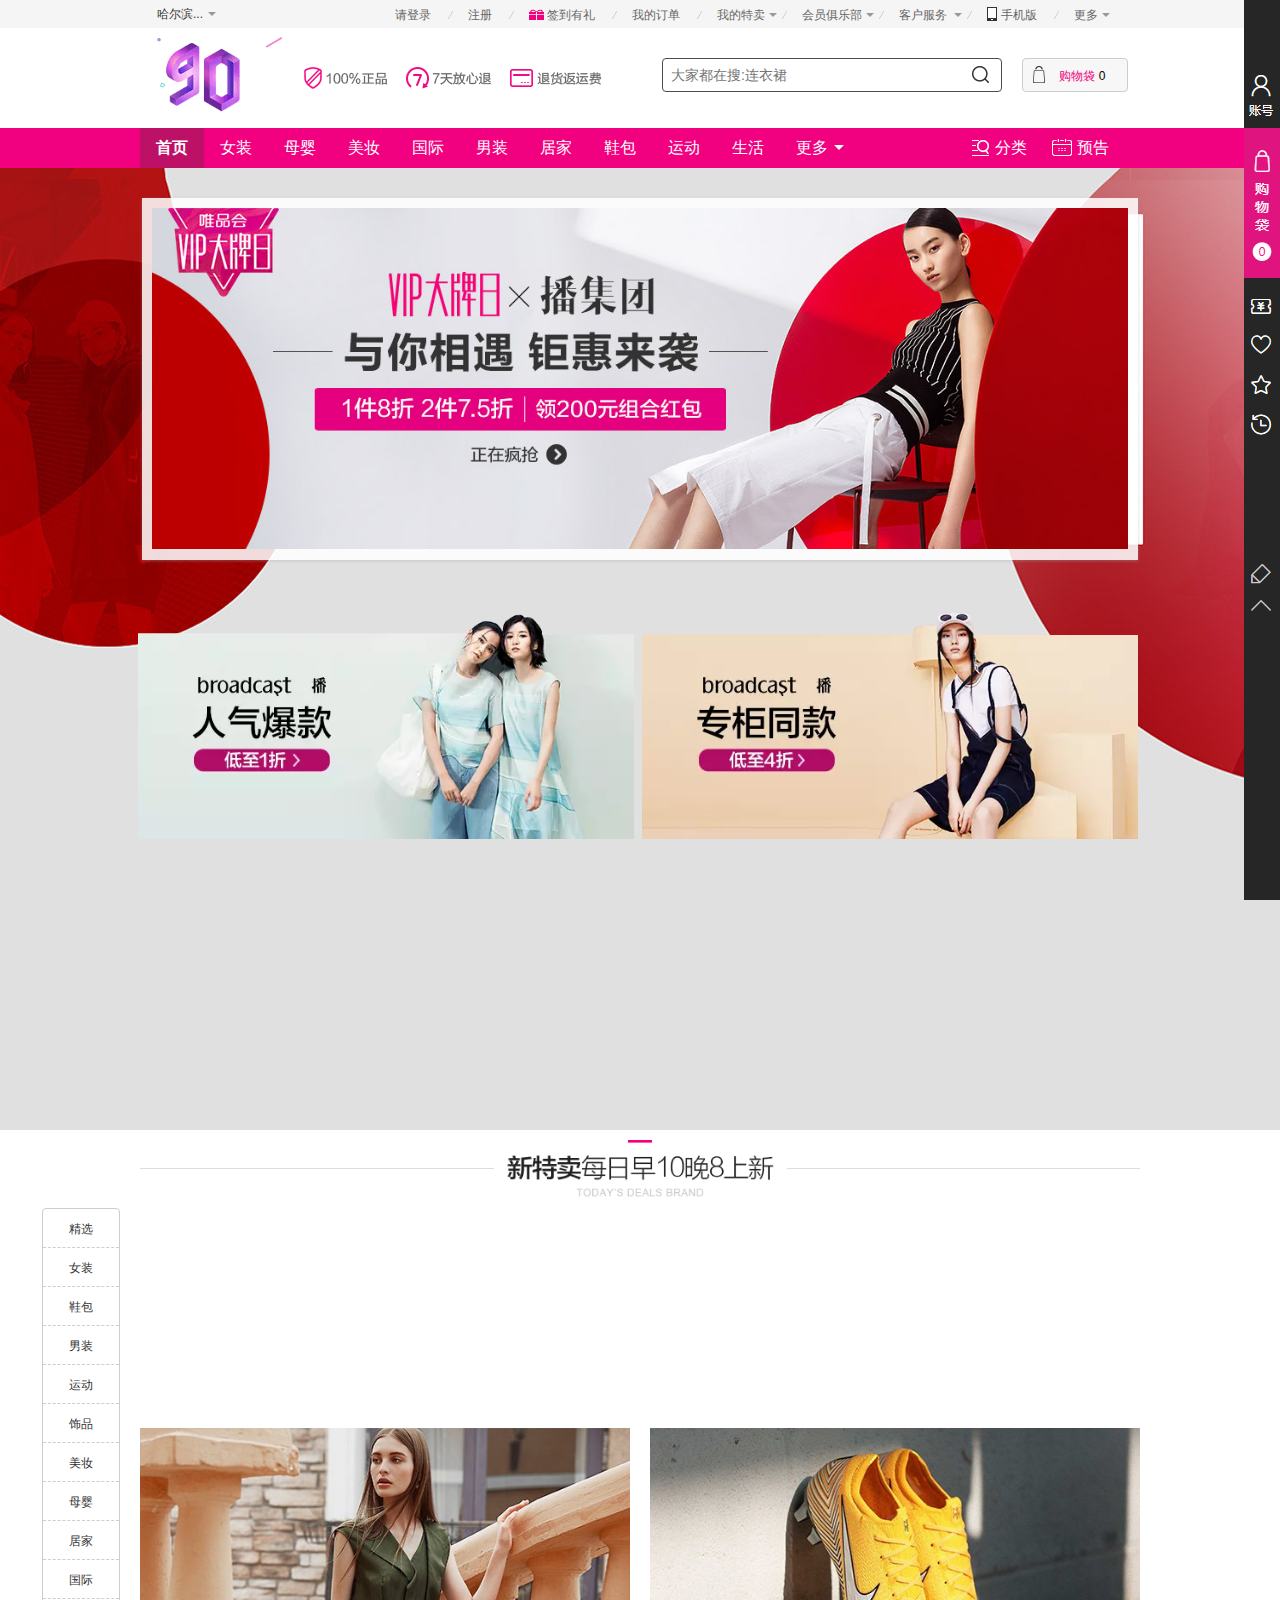
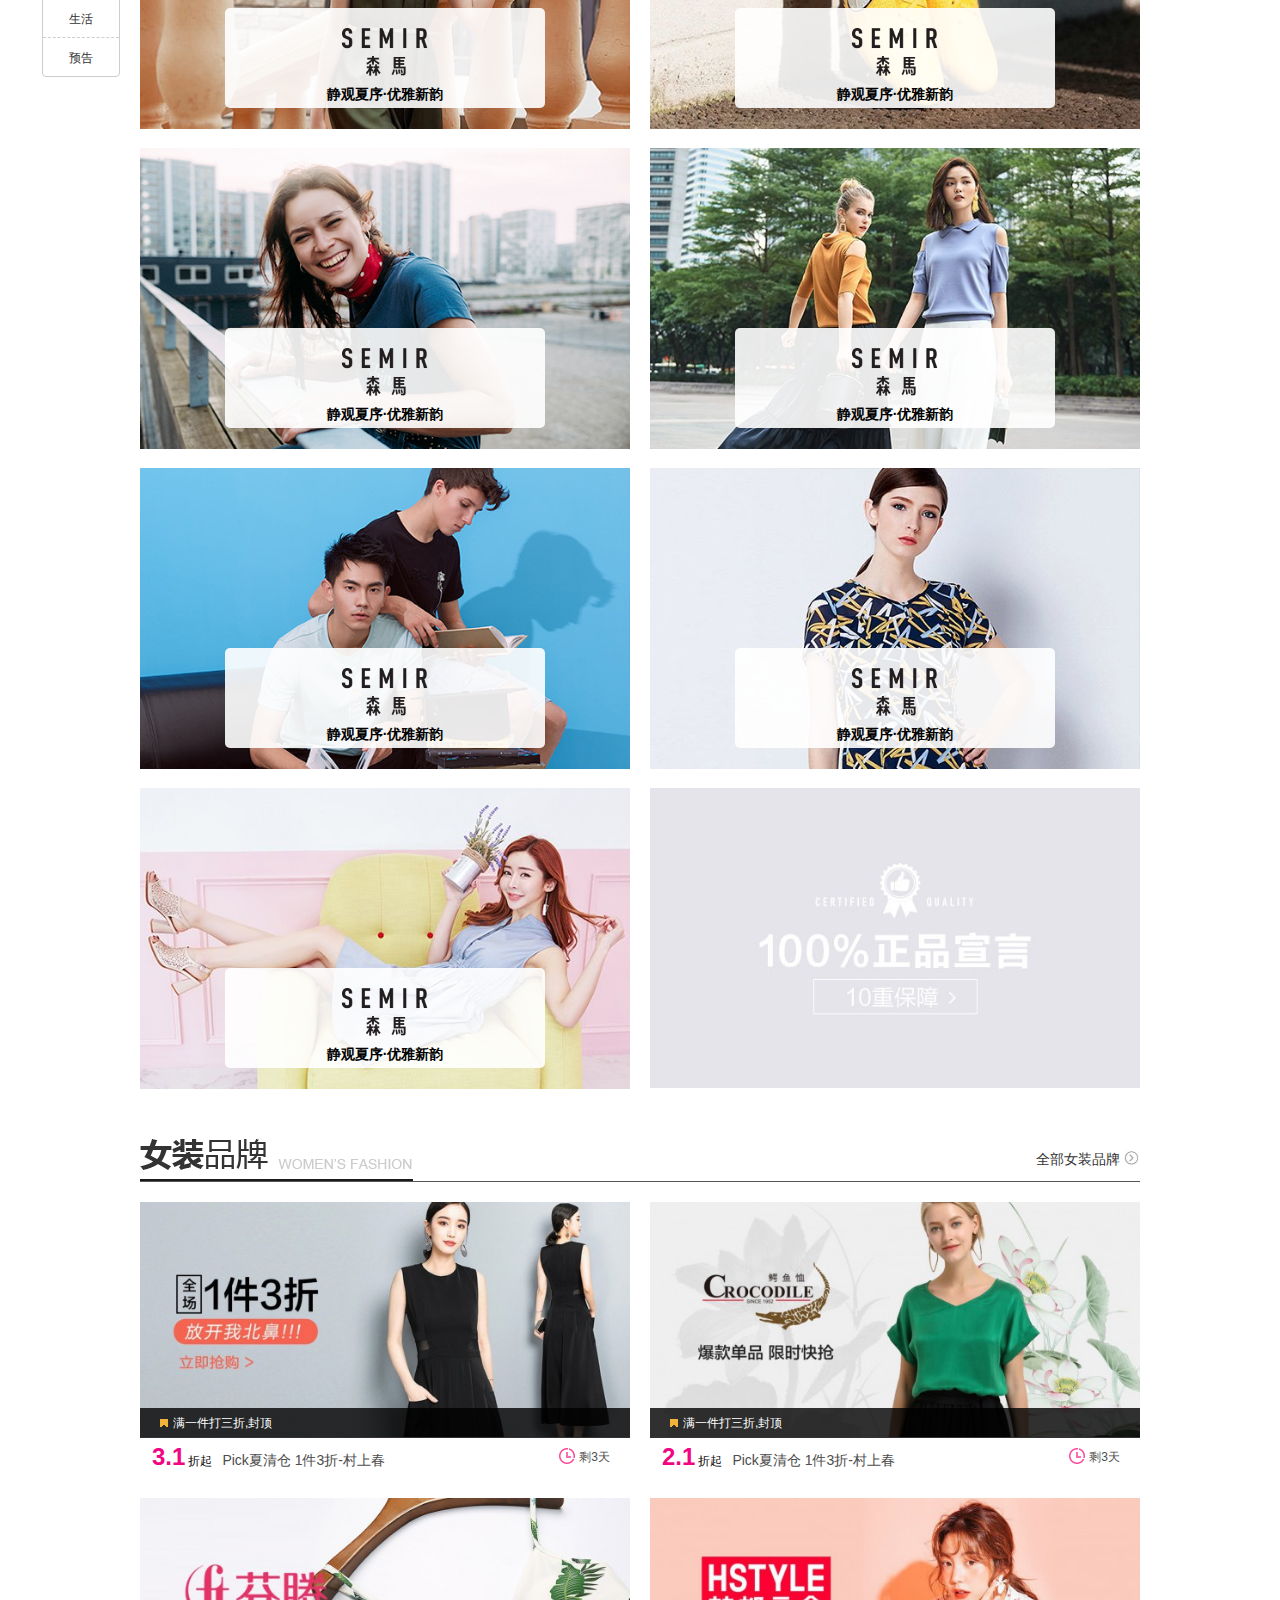
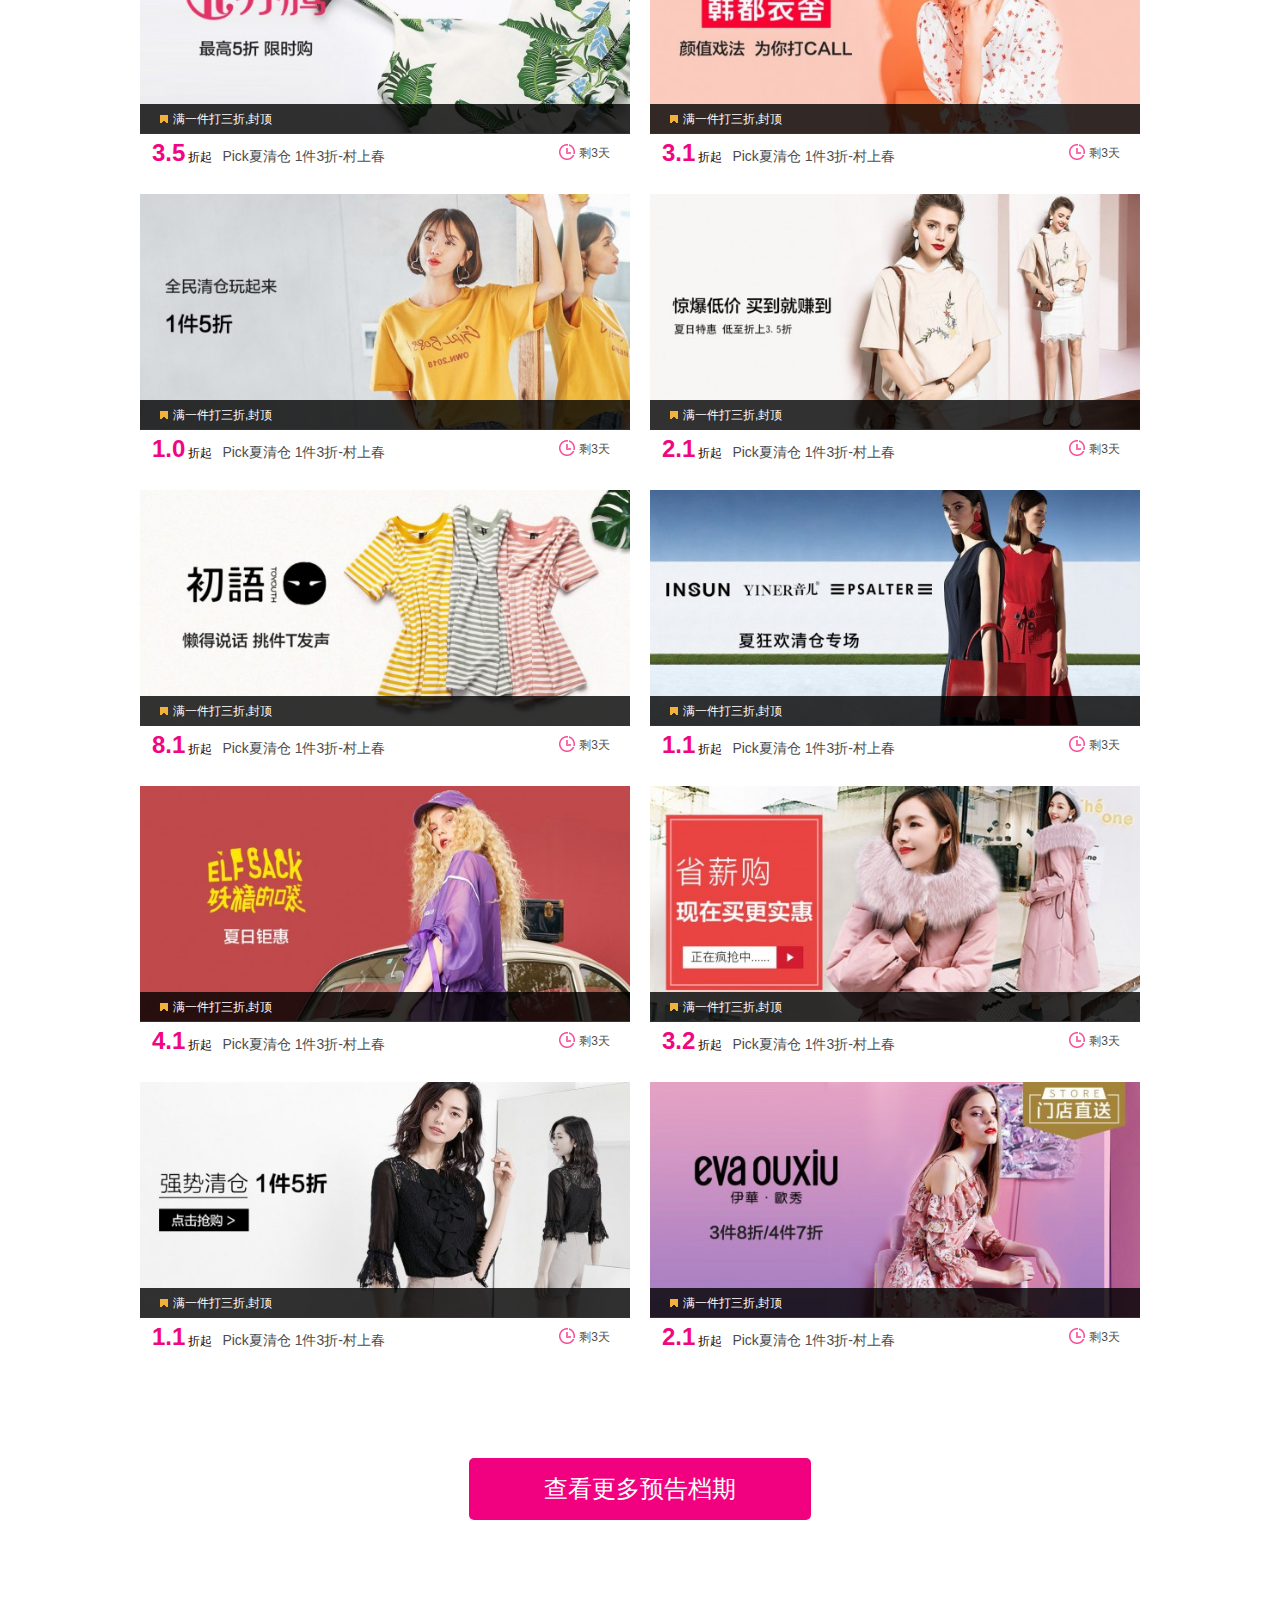
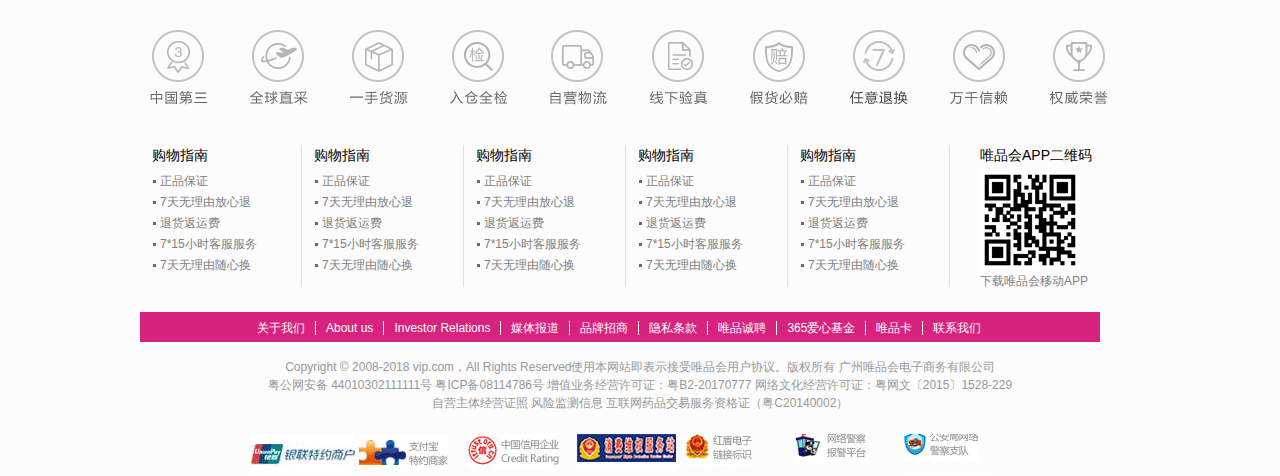
<file: index.html>
<!DOCTYPE html>
<html lang="en">
<head>
	<meta charset="UTF-8">
	<title></title>
	<link rel="stylesheet" href="css/aos.css" />
    <script src="js/aos.js"></script>
	<link rel="stylesheet" type="text/css" href="css/animate.min.css">
	<script src="js/wow.min.js"></script>
	<link rel="stylesheet" type="text/css" href="css/reset.css">
	<link rel="stylesheet" type="text/css" href="css/index.css">
	<link rel="stylesheet" type="text/css" href="css/frame.css">
	<script>
		window.onload=function(){
			new WOW().init();//初始化
		}
	</script>
</head>
<body>
<!-- 	头部 -->
	<header>
		<div class="center1">
			<div class="nav-top">
				<div class="lf-city fl">
					<ul>
						<li>
							哈尔滨...
							<i></i>
						</li>
					</ul>
				</div>
				<div class="ri-nav fr">
					<ul>
						<li class="one">
							<a href="login.html">请登录</a>
							<div>
								<span></span>
								<i></i>
								<p>您好！[请登陆]</p>
								<ul>
									<li><a href="#">我的收藏</a></li>
									<li><a href="#">我的订单</a></li>
									<li><a href="#">零钱</a></li>
									<li><a href="#">我的优惠券</a></li>
									<li><a href="#">我的唯品币</a></li>
									<li><a href="#">唯品金融</a></li>
								</ul>
							</div>
						</li>
						<li><a href="register.html">注册</a></li>
						<li>
							<a href="#">
								<span></span>
								签到有礼
							</a>
						</li>
						<li><a href="gouwuche.html">我的订单</a></li>
						<li class="tm">
							<a href="#">我的特卖</a>
							<i></i>
							<div>
								<span></span>
								<ul>
									<li><a href="#">品牌收藏（0）</a></li>
									<li><a href="#">我的收藏（0）</a></li>
									<li><a href="#">我的足迹（0）</a></li>
								</ul>
							</div>
						</li>
						<li class="hy">
							<a href="#">会员俱乐部</a>
							<i></i>
							<ul>
								<li><a href="#">俱乐部首页</a></li>
								<li><a href="#">唯品币抽奖</a></li>
								<li><a href="#">免费大抽奖</a></li>
							</ul>
						</li>
						<li class="kh">
							<a href="#">客户服务</a>
							<i></i>
							<ul>
								<li><a href="#">联系客服</a></li>
								<li><a href="#">帮助中心</a></li>
								<li><a href="#">服务中心</a></li>
								<li><a href="#">产权投诉</a></li>
							</ul>
						</li>
						<li class="sj">
							<a href="#">
								<span></span>
								手机版
								<div>
									<span></span>
									<a href="#">
										<img src="images/20180711190749.jpg" alt="">
									</a>
								</div>
							</a>
						</li>
						<li class="more">
							<a href="#">更多</a>
							<i></i>
							<div>
								<span></span>
								<h5>合作专区</h5>
								<p>
									<a href="#">联名卡申请</a>
									<a href="#">唯品卡</a>
									<a href="#">支付专区</a>
								</p><hr />
								<h5>关于我们</h5>
								<p>
									<a href="#">sell on vip</a>
									<a href="#">品牌招商</a>
									<a href="#">官方博客</a>
								</p>
							</div>
						</li>
					</ul>
				</div>
			</div>
		</div>
	</header>
	<div id="logo-nav">
		<div class="center1">
			<div class="lf-logo fl">
				<ul>
					<li><a href="#">
						<img src="images/1535706315653.gif" alt="">
					</a></li>
					<li><a href="#"></a></li>
					<li><a href="#"></a></li>
					<li><a href="#"></a></li>
				</ul>
			</div>
			<div class="ri-search fr">
				<form action="" method="get" class="fl">
					<input type="text" placeholder="&nbsp;大家都在搜:连衣裙">
					<span></span>
				</form>
				<div class="fl cart">
					<a href="#">
						<span class="bg"></span>
						<span class="wz"><a href="login.html" style="color:#F10180;font-size: 12px;">购物袋</a></span>
						<span class="zero" style="font-size: 12px;">0</span>
					</a>
					<div>
						<span></span>
						<p>好像还未登录！<i style="color:#F10180">马上登录</i> 查看购物袋吧！</p>
					</div>	
				</div>
			</div>
		</div>
	</div>
	<nav>
		<div class="main">
			<div class="left-main fl">
				<ul>
					<li><a href="#">首页</a></li>
					<li><a href="#">女装</a></li>
					<li><a href="#">母婴</a></li>
					<li><a href="#">美妆</a></li>
					<li><a href="#">国际</a></li>
					<li><a href="nanzhuang.html">男装</a></li>
					<li><a href="#">居家</a></li>
					<li><a href="#">鞋包</a></li>
					<li><a href="#">运动</a></li>
					<li><a href="#">生活</a></li>
					<li class="more">
						<a href="#">更多<i></i></a>
						<div class="more-one"></div>
					</li>
				</ul>
			</div>
			<div class="right-main fr">
				<ul>
					<li><a href="#">分类</a></li>
					<li><a href="#">预告</a></li>
				</ul>
			</div>
		</div>
	</nav>
<!-- 	头部结束 -->

<!-- banner -->
		 <section>
	 		<div class="banner">
	 			<a class="banner_main"  href="#">
	 				<img src="images/15312777380392.jpg" alt="">
	 				<img src="images/banner.jpg" alt="">
	 			</a>
	 			<i id="left"><</i>
	 			<i id='right'>></i>	
	 		</div>
	 		<div class="banner-btm">
	 			<div class="item1"  aos="fade-up-right" >
					<a href="#">
						<img src="images/15313001794007.png.webp" alt="">
	 				</a>
	 			</div>
	 			<div class="item2"  aos="fade-up-left" >
	 				<a href="#">
	 					<img src="images/15313002258010.png.webp" alt="">
	 				</a>
	 			</div>
	 			<div class="item3 item" aos="fade-up" aos-delay="300" >
	 				<a href="#">
	 					<img src="images/15313005379900.png.webp" alt="">
	 				</a>
	 			</div>
	 			<div class="item4 item" aos="fade-up" aos-delay="400" >
	 				<a href="#">
	 					<img src="images/15313005928078.png.webp" alt="">
	 				</a>
	 			</div>
	 			<div class="item5 item" aos="fade-up" aos-delay="500" >
	 				<a href="#">
	 					<img src="images/15313006308105.png.webp" alt="">
	 				</a>
	 			</div>
	 			<div class="item6 item" aos="fade-up" aos-delay="600" >
	 				<a href="#">
	 					<img src="images/15313009390988.png.webp" alt="">
	 				</a>
	 			</div>
	 			<div class="item7 item" aos="fade-up" aos-delay="700" >
	 				<a href="#">
	 					<img src="images/15313010105000.png.webp" alt="">
	 				</a>
	 			</div>
	 		</div>
	 </section>
<!-- banner end -->

<!-- content -->

<!-- 第一部分 -->
  <main>
	 <div class="title center1">
		<img src="images/today_DDp.png" alt="">
	</div>
	<div class="zx-wrap center1">
		<div class="side-nav ">
		<ul>
			<li><a href="#">精选</a></li>
			<li><a href="#">女装</a></li>
			<li><a href="#">鞋包</a></li>
			<li><a href="#">男装</a></li>
			<li><a href="#">运动</a></li>
			<li><a href="#">饰品</a></li>
			<li><a href="#">美妆</a></li>
			<li><a href="#">母婴</a></li>
			<li><a href="#">居家</a></li>
			<li><a href="#">国际</a></li>
			<li><a href="#">生活</a></li>
			<li><a href="#">预告</a></li>
		</ul>
	</div>
		<div class="zx-box wow bounceInLeft">
			<a href="#">
				<img src="images/zhuanshu_02.jpg" alt="">
			</a>
			<div class="zx-con">
				<div class="zx-small-box">
					<a href="#">
						<img src="images/f7644623-152b-463c-a973-e7ba65075fac_5t.jpg.webp" alt="">
						<img src="images/zhuanshu-text.png" alt="" class="img">
					</a>
				</div>
				<div class="zx-small-box ">
					<a href="#">
						<img src="images/887167322387-5.jpg.webp" alt="">
					</a>
				</div>
				<div class="zx-small-box">
					<a href="#">
						<img src="images/947d0ffa-dc38-4613-9aea-9f8bffd264d5_5t.jpg.webp" alt="">
					</a>
				</div>
			</div>
		</div>
		<div class="zx-box wow bounceInDown">
			<a href="#">
				<img src="images/top_02.jpg" alt="">
				
			</a>
			<div class="zx-con">
				<div class="zx-small-box">
					<a href="#">
						<img src="images/f7644623-152b-463c-a973-e7ba65075fac_5t.jpg.webp" alt="">
						<img src="images/top-text-1.png" alt="" class="img">
					</a>
				</div>
				<div class="zx-small-box">
					<a href="#">
						<img src="images/887167322387-5.jpg.webp" alt="">
					</a>
				</div>
				<div class="zx-small-box">
					<a href="#">
						<img src="images/947d0ffa-dc38-4613-9aea-9f8bffd264d5_5t.jpg.webp" alt="">
					</a>
				</div>
			</div>
		</div>
		<div class="zx-box wow bounceInRight">
			<a href="#">
				<img src="images/she_02.jpg" alt="">
			</a>
			<div class="zx-con">
				<div class="zx-small-box">
					<a href="#">
						<img src="images/f7644623-152b-463c-a973-e7ba65075fac_5t.jpg.webp" alt="">
						<img src="images/she-text.png" alt="" class="img">
					</a>
				</div>
				<div class="zx-small-box">
					<a href="#">
						<img src="images/887167322387-5.jpg.webp" alt="">
					</a>
				</div>
				<div class="zx-small-box">
					<a href="#">
						<img src="images/947d0ffa-dc38-4613-9aea-9f8bffd264d5_5t.jpg.webp" alt="">
					</a>
				</div>
			</div>
		</div>
	</div>
</main>
<div id="brand-box">
	<div class="brand-box-con">
		<a href="#">
			<img src="images/PC_nmla.jpg" alt="">
		</a>
		<a href="#" class="one">
			<img src="images/primary.png" alt="">
			<p>静观夏序·优雅新韵</p>
		</a>
		<div class="hidden">
			<div class="top">
				<ul>
					<li><img src="images/43de2574-dc3e-46af-9775-4d6838b7f784_t_235x297_90.jpg" alt="">￥399</li>
					<li><img src="images/43de2574-dc3e-46af-9775-4d6838b7f784_t_235x297_90.jpg" alt="">￥1314</li>
					<li><img src="images/43de2574-dc3e-46af-9775-4d6838b7f784_t_235x297_90.jpg" alt="">￥1392</li>
				</ul>
			</div>
			<div class="btm">
				<span class="logo"><img src="images/primary.png" alt=""></span>
				<span class="pp">收藏品牌</span>
				<span class="zq">进入专场</span>
			</div>
		</div>
	</div>
	<div class="brand-box-con">
		<a href="#">
			<img src="images/PC_smyd.jpg" alt="">
		</a>
		<a href="#" class="one">
			<img src="images/primary.png" alt="">
			<p>静观夏序·优雅新韵</p>
		</a>
		<div class="hidden">
			<div class="top">
				<ul>
					<li><img src="images/43de2574-dc3e-46af-9775-4d6838b7f784_t_235x297_90.jpg" alt="">￥399</li>
					<li><img src="images/43de2574-dc3e-46af-9775-4d6838b7f784_t_235x297_90.jpg" alt="">￥1314</li>
					<li><img src="images/43de2574-dc3e-46af-9775-4d6838b7f784_t_235x297_90.jpg" alt="">￥1392</li>
				</ul>
			</div>
			<div class="btm">
				<span class="logo"><img src="images/primary.png" alt=""></span>
				<span class="pp">收藏品牌</span>
				<span class="zq">进入专场</span>
			</div>
		</div>
	</div>
	<div class="brand-box-con">
		<a href="#">
			<img src="images/484693583555463837.png" alt="">
		</a>
		<a href="#" class="one">
			<img src="images/primary.png" alt="">
			<p>静观夏序·优雅新韵</p>
		</a>
		<div class="hidden">
			<div class="top">
				<ul>
					<li><img src="images/43de2574-dc3e-46af-9775-4d6838b7f784_t_235x297_90.jpg" alt="">￥399</li>
					<li><img src="images/43de2574-dc3e-46af-9775-4d6838b7f784_t_235x297_90.jpg" alt="">￥1314</li>
					<li><img src="images/43de2574-dc3e-46af-9775-4d6838b7f784_t_235x297_90.jpg" alt="">￥1392</li>
				</ul>
			</div>
			<div class="btm">
				<span class="logo"><img src="images/primary.png" alt=""></span>
				<span class="pp">收藏品牌</span>
				<span class="zq">进入专场</span>
			</div>
		</div>
	</div>
	<div class="brand-box-con">
		<a href="#">
			<img src="images/3_qmtd.jpg" alt="">
		</a>
		<a href="#" class="one">
			<img src="images/primary.png" alt="">
			<p>静观夏序·优雅新韵</p>
		</a>
		<div class="hidden">
			<div class="top">
				<ul>
					<li><img src="images/43de2574-dc3e-46af-9775-4d6838b7f784_t_235x297_90.jpg" alt="">￥399</li>
					<li><img src="images/43de2574-dc3e-46af-9775-4d6838b7f784_t_235x297_90.jpg" alt="">￥1314</li>
					<li><img src="images/43de2574-dc3e-46af-9775-4d6838b7f784_t_235x297_90.jpg" alt="">￥1392</li>
				</ul>
			</div>
			<div class="btm">
				<span class="logo"><img src="images/primary.png" alt=""></span>
				<span class="pp">收藏品牌</span>
				<span class="zq">进入专场</span>
			</div>
		</div>
	</div>
	<div class="brand-box-con">
		<a href="#">
			<img src="images/PC2_geur.jpg" alt="">
		</a>
		<a href="#" class="one">
			<img src="images/primary.png" alt="">
			<p>静观夏序·优雅新韵</p>
		</a>
		<div class="hidden">
			<div class="top">
				<ul>
					<li><img src="images/43de2574-dc3e-46af-9775-4d6838b7f784_t_235x297_90.jpg" alt="">￥399</li>
					<li><img src="images/43de2574-dc3e-46af-9775-4d6838b7f784_t_235x297_90.jpg" alt="">￥1314</li>
					<li><img src="images/43de2574-dc3e-46af-9775-4d6838b7f784_t_235x297_90.jpg" alt="">￥1392</li>
				</ul>
			</div>
			<div class="btm">
				<span class="logo"><img src="images/primary.png" alt=""></span>
				<span class="pp">收藏品牌</span>
				<span class="zq">进入专场</span>
			</div>
		</div>
	</div>
	<div class="brand-box-con">
		<a href="#">
			<img src="images/PC_hktw.jpg" alt="">
		</a>
		<a href="#" class="one">
			<img src="images/primary.png" alt="">
			<p>静观夏序·优雅新韵</p>
		</a>
		<div class="hidden">
			<div class="top">
				<ul>
					<li><img src="images/43de2574-dc3e-46af-9775-4d6838b7f784_t_235x297_90.jpg" alt="">￥399</li>
					<li><img src="images/43de2574-dc3e-46af-9775-4d6838b7f784_t_235x297_90.jpg" alt="">￥1314</li>
					<li><img src="images/43de2574-dc3e-46af-9775-4d6838b7f784_t_235x297_90.jpg" alt="">￥1392</li>
				</ul>
			</div>
			<div class="btm">
				<span class="logo"><img src="images/primary.png" alt=""></span>
				<span class="pp">收藏品牌</span>
				<span class="zq">进入专场</span>
			</div>
		</div>
	</div>
	<div class="brand-box-con">
		<a href="#">
			<img src="images/1_bvta.jpg" alt="">
		</a>
		<a href="#" class="one">
			<img src="images/primary.png" alt="">
			<p>静观夏序·优雅新韵</p>
		</a>
		<div class="hidden">
			<div class="top">
				<ul>
					<li><img src="images/43de2574-dc3e-46af-9775-4d6838b7f784_t_235x297_90.jpg" alt="">￥399</li>
					<li><img src="images/43de2574-dc3e-46af-9775-4d6838b7f784_t_235x297_90.jpg" alt="">￥1314</li>
					<li><img src="images/43de2574-dc3e-46af-9775-4d6838b7f784_t_235x297_90.jpg" alt="">￥1392</li>
				</ul>
			</div>
			<div class="btm">
				<span class="logo"><img src="images/primary.png" alt=""></span>
				<span class="pp">收藏品牌</span>
				<span class="zq">进入专场</span>
			</div>
		</div>
	</div>
	<div class="brand-box-con">
		<a href="#">
			<img src="images/1.jpg" alt="">
		</a>
	</div>
</div>
<!-- 第二部分 -->
	<div id="content">
			<div class="title"><a href="#">全部女装品牌</a></div>
			<div class="main">
					<div class="main-list">
							<a href="#"><img src="images/ias_153127534215503_570x273_90.jpg" alt=""></a>
							<div class="zhezhao"><i></i>满一件打三折,封顶</div>
							<div class="discount">
								<span><i>3.1</i>折起</span>
								<span>Pick夏清仓 1件3折-村上春</span>
								<span><i></i>剩3天</span>
							</div>
					</div>
					<div class="main-list">
							<a href="#"><img src="images/ias_153130014534608_570x273_90.jpg" alt=""></a>
							<div class="zhezhao"><i></i>满一件打三折,封顶</div>
							<div class="discount">
								<span><i>2.1</i>折起</span>
								<span>Pick夏清仓 1件3折-村上春</span>
								<span><i></i>剩3天</span>
							</div>
					</div>
					<div class="main-list">
							<a href="#"><img src="images/ias_153138563032937_570x273_90.jpg" alt=""></a>
							<div class="zhezhao"><i></i>满一件打三折,封顶</div>
							<div class="discount">
								<span><i>3.5</i>折起</span>
								<span>Pick夏清仓 1件3折-村上春</span>
								<span><i></i>剩3天</span>
							</div>
					</div>
					<div class="main-list">
							<a href="#"><img src="images/ias_153120312822192_570x273_90.jpg" alt=""></a>
							<div class="zhezhao"><i></i>满一件打三折,封顶</div>
							<div class="discount">
								<span><i>3.1</i>折起</span>
								<span>Pick夏清仓 1件3折-村上春</span>
								<span><i></i>剩3天</span>
							</div>
					</div>
					<div class="main-list">
							<a href="#"><img src="images/ias_153130059031998_570x273_90.jpg" alt=""></a>
							<div class="zhezhao"><i></i>满一件打三折,封顶</div>
							<div class="discount">
								<span><i>1.0</i>折起</span>
								<span>Pick夏清仓 1件3折-村上春</span>
								<span><i></i>剩3天</span>
							</div>
					</div>
					<div class="main-list">
							<a href="#"><img src="images/ias_153137910674061_570x273_90.jpg" alt=""></a>
							<div class="zhezhao"><i></i>满一件打三折,封顶</div>
							<div class="discount">
								<span><i>2.1</i>折起</span>
								<span>Pick夏清仓 1件3折-村上春</span>
								<span><i></i>剩3天</span>
							</div>
					</div>
					<div class="main-list">
							<a href="#"><img src="images/ias_153147541891088_570x273_90.jpg" alt=""></a>
							<div class="zhezhao"><i></i>满一件打三折,封顶</div>
							<div class="discount">
								<span><i>8.1</i>折起</span>
								<span>Pick夏清仓 1件3折-村上春</span>
								<span><i></i>剩3天</span>
							</div>
					</div>
					<div class="main-list">
							<a href="#"><img src="images/ias_153136764030942_570x273_90.jpg" alt=""></a>
							<div class="zhezhao"><i></i>满一件打三折,封顶</div>
							<div class="discount">
								<span><i>1.1</i>折起</span>
								<span>Pick夏清仓 1件3折-村上春</span>
								<span><i></i>剩3天</span>
							</div>
					</div>
					<div class="main-list">
							<a href="#"><img src="images/ias_153121369033682_570x273_90.jpg" alt=""></a>
							<div class="zhezhao"><i></i>满一件打三折,封顶</div>
							<div class="discount">
								<span><i>4.1</i>折起</span>
								<span>Pick夏清仓 1件3折-村上春</span>
								<span><i></i>剩3天</span>
							</div>
					</div>
					<div class="main-list">
							<a href="#"><img src="images/ias_153058221495561_570x273_90.jpg" alt=""></a>
							<div class="zhezhao"><i></i>满一件打三折,封顶</div>
							<div class="discount">
								<span><i>3.2</i>折起</span>
								<span>Pick夏清仓 1件3折-村上春</span>
								<span><i></i>剩3天</span>
							</div>
					</div>
					<div class="main-list">
							<a href="#"><img src="images/ias_153102905926906_570x273_90.jpg" alt=""></a>
							<div class="zhezhao"><i></i>满一件打三折,封顶</div>
							<div class="discount">
								<span><i>1.1</i>折起</span>
								<span>Pick夏清仓 1件3折-村上春</span>
								<span><i></i>剩3天</span>
							</div>
					</div>
					<div class="main-list">
							<a href="#"><img src="images/ias_153145664369243_570x273_90.jpg" alt=""></a>
							<div class="zhezhao"><i></i>满一件打三折,封顶</div>
							<div class="discount">
								<span><i>2.1</i>折起</span>
								<span>Pick夏清仓 1件3折-村上春</span>
								<span><i></i>剩3天</span>
							</div>
					</div>
			</div>
	</div>
	<div id="button">
		 <button>查看更多预告档期</button>
	</div>
<!-- content end -->


<!-- 底部开始 -->
	<footer>
	<div class="center">
		<div class="foot-top">
			<ul>
				<li class="foot-ico01"></li>
				<li class="foot-ico02"></li>
				<li class="foot-ico03"></li>
				<li class="foot-ico04"></li>
				<li class="foot-ico05"></li>
				<li class="foot-ico06"></li>
				<li class="foot-ico07"></li>
				<li class="foot-ico08"></li>
				<li class="foot-ico09"></li>
				<li class="foot-ico10"></li>
			</ul>
		</div>
		<div class="foot-center">
			<dl>
				<dt>购物指南</dt>
				<dd><a href="#">正品保证</a></dd>
				<dd><a href="#">7天无理由放心退</a></dd>
				<dd><a href="#">退货返运费</a></dd>
				<dd><a href="#">7*15小时客服服务</a></dd>
				<dd><a href="#">7天无理由随心换</a></dd>
				<dd><a href="#"></a></dd>
			</dl>
			<dl>
				<dt>购物指南</dt>
				<dd><a href="#">正品保证</a></dd>
				<dd><a href="#">7天无理由放心退</a></dd>
				<dd><a href="#">退货返运费</a></dd>
				<dd><a href="#">7*15小时客服服务</a></dd>
				<dd><a href="#">7天无理由随心换</a></dd>
				<dd><a href="#"></a></dd>
			</dl>
			<dl>
				<dt>购物指南</dt>
				<dd><a href="#">正品保证</a></dd>
				<dd><a href="#">7天无理由放心退</a></dd>
				<dd><a href="#">退货返运费</a></dd>
				<dd><a href="#">7*15小时客服服务</a></dd>
				<dd><a href="#">7天无理由随心换</a></dd>
				<dd><a href="#"></a></dd>
			</dl>
			<dl>
				<dt>购物指南</dt>
				<dd><a href="#">正品保证</a></dd>
				<dd><a href="#">7天无理由放心退</a></dd>
				<dd><a href="#">退货返运费</a></dd>
				<dd><a href="#">7*15小时客服服务</a></dd>
				<dd><a href="#">7天无理由随心换</a></dd>
				<dd><a href="#"></a></dd>
			</dl>
			<dl>
				<dt>购物指南</dt>
				<dd><a href="#">正品保证</a></dd>
				<dd><a href="#">7天无理由放心退</a></dd>
				<dd><a href="#">退货返运费</a></dd>
				<dd><a href="#">7*15小时客服服务</a></dd>
				<dd><a href="#">7天无理由随心换</a></dd>
				<dd><a href="#"></a></dd>
			</dl>
			<dl>
				<dt>唯品会APP二维码</dt>
				<dd class="msk"><a href="#"><img src="images/page_bottom_dl_n.png" alt=""></a></dd>
				<dd><a href="#">下载唯品会移动APP</a></dd>
			</dl>
		</div>
		<div class="foot-nav">
			<div class="top">
				<ul>
					<li><a href="#">关于我们 </a></li>
					<li><a href="#">About us </a></li>
					<li><a href="#">Investor Relations </a></li>
					<li><a href="#">媒体报道 </a></li>
					<li><a href="#">品牌招商 </a></li>
					<li><a href="#">隐私条款 </a></li>
					<li><a href="#">唯品诚聘 </a></li>
					<li><a href="#">365爱心基金 </a></li>
					<li><a href="#">唯品卡 </a></li>
					<li><a href="#">联系我们 </a></li>
				</ul>
			</div>
		</div>
		<div class="bottom">
				<p>
					Copyright © 2008-2018 vip.com，All Rights Reserved使用本网站即表示接受唯品会用户协议。版权所有 广州唯品会电子商务有限公司<br />
粤公网安备 44010302111111号  粤ICP备08114786号 增值业务经营许可证：粤B2-20170777 网络文化经营许可证：粤网文〔2015〕1528-229<br />
自营主体经营证照  风险监测信息  互联网药品交易服务资格证（粤C20140002）</p>
			</div>
			<div class="link">
				 <a href="#" class="link1"></a>
				 <a href="#" class="link2"></a>
				 <a href="#" class="link3"></a>
				 <a href="#" class="link4"></a>
				 <a href="#" class="link5"></a>
				 <a href="#" class="link6"></a>
				 <a href="#" class="link7"></a>
			</div>
	</div>
</footer>
<!-- 底部结束 -->
<!--右侧侧边栏 r-flex -->
<div id="r-fixed">
	<ul>
		<a href="login.html">
			<li class="list-1">
				<div class="hov_one"></div>
			</li>
		</a>
		<a href="gouwuche.html">
			<li class="list-2"></li>
		</a>
		<li class="list-3">
			<div class="hov_two">
				<a href="#">我的优惠券</a>
			</div>
		</li>
		<li class="list-4">
			<div class="hov_thr">
				<a href="#">品牌收藏</a>
			</div>
		</li>
		<li class="list-5">
			<div class="hov_for">
				<a href="#">商品收藏</a>
			</div>
		</li>
		<li class="list-6">
			<div class="hov_fiv">
				<a href="#">我的足迹</a>
			</div>
		</li>
		<li class="list-7">
			<div class="hov_sev"></div>
		</li>
		<li class="list-8">
			<div class="hov_eig"></div>
		</li>
	</ul>
</div>

<script>
	var oBanner = document.getElementsByClassName('banner_main')[0];
	var oImg = oBanner.getElementsByTagName('img');
	var oLeft = document.getElementById('left');
	var oRight = document.getElementById('right');
	var a = 0;
	function carousel(){
			show();
			a++;
			if(a == oImg.length) a = 0;
	}

	setInterval(carousel,1500);

	oLeft.onclick = oRight.onclick = function(){
		if(this == oLeft){
			a--;
			if(a == -1) a = oImg.length-1;
		}else{
			a++;
			if(a == oImg.length) a = 0;
		}
		show();
	}

	function show(){
		for(var i = 0 ; i<oImg.length; i++){
			oImg[i].style.display = '';			
		} //利用for循环清除样式
			oImg[a].style.display = 'block';
	}

</script>
<script>
        AOS.init({ //初始化代码必须放在底部
                ease: 'ease-out-back',
                duration: 1000
        });
    </script>


	<script>
		var side_nav = document.getElementsByClassName('side-nav')[0];
		var zx_wrap = document.getElementsByClassName('zx-wrap')[0];
		 document.onscroll=function(){
			var top=document.body.scrollTop || document.documentElement.scrollTop;
				console.log(top);
			if(top > 1100){
				side_nav.className = "side-fxd";
			}else{
				side_nav.className = "side-nav";
			}
		}

	</script>


</body>
</html>
</file>
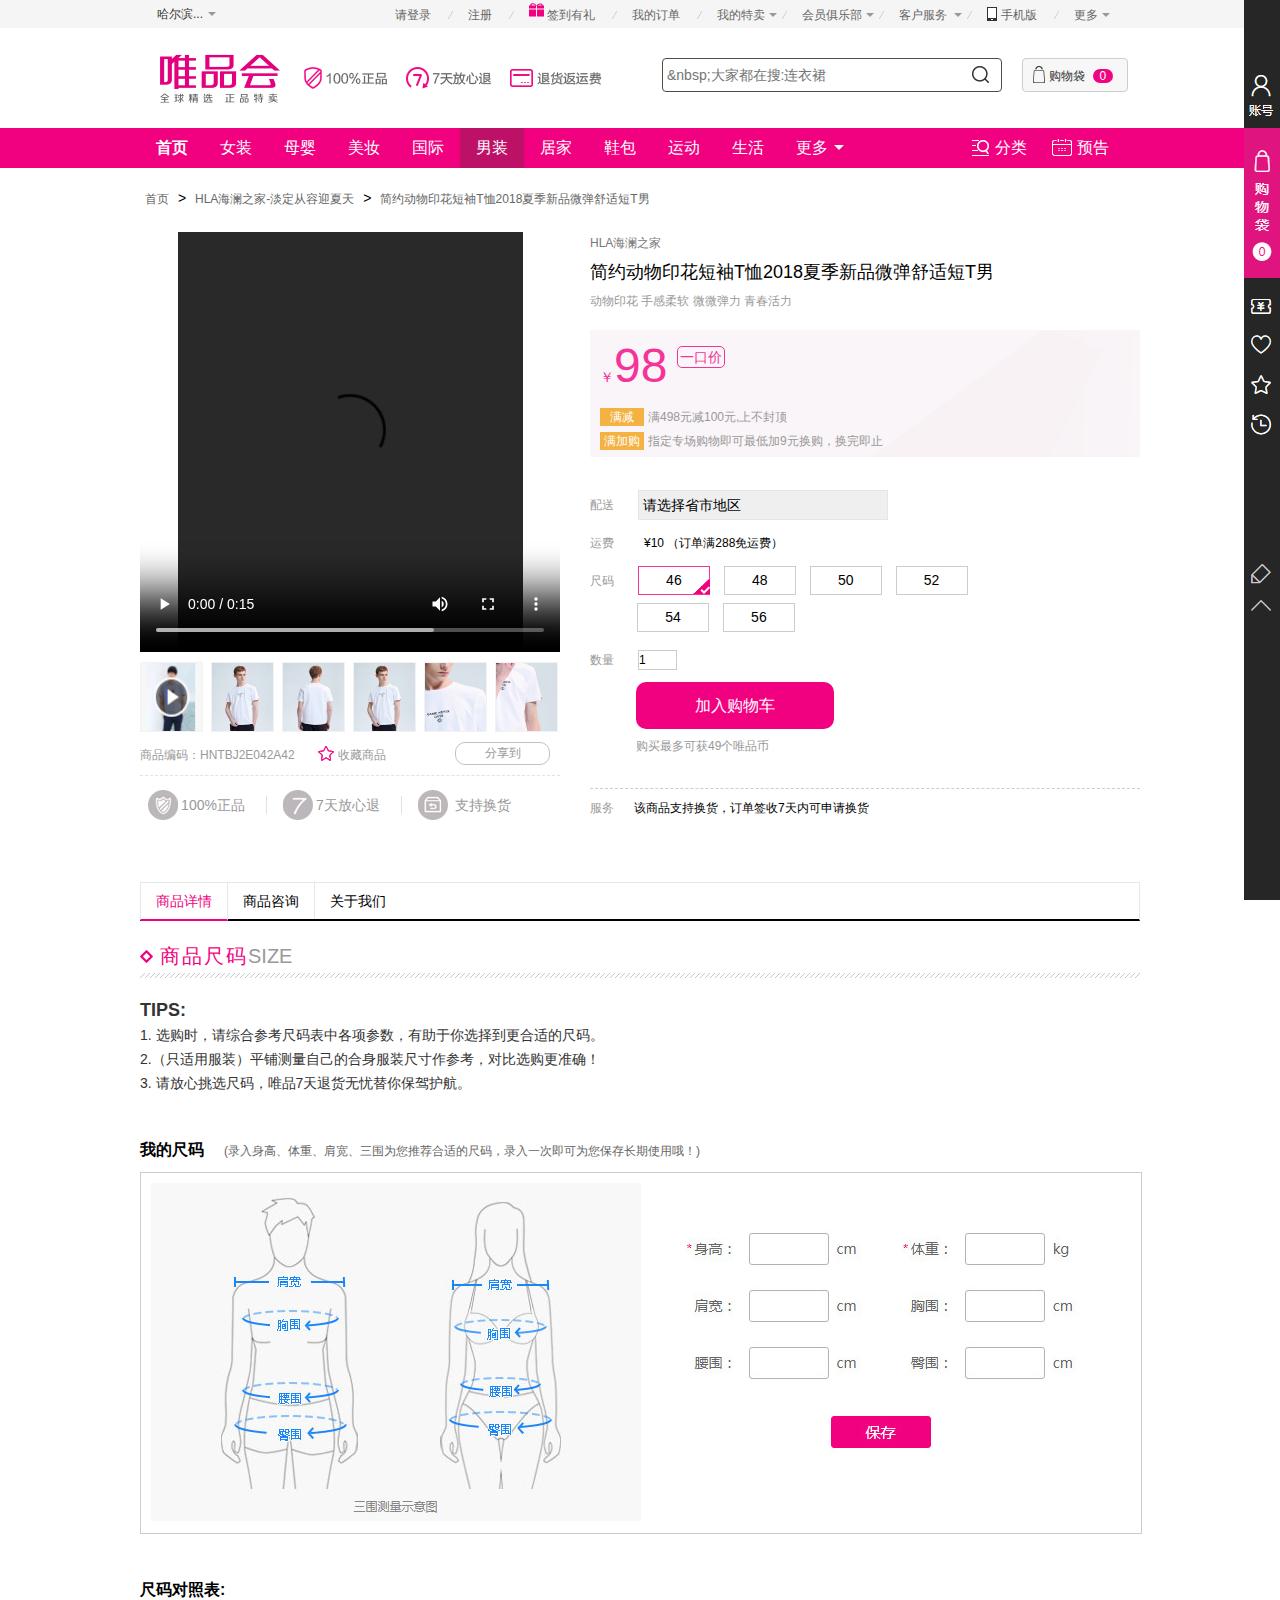
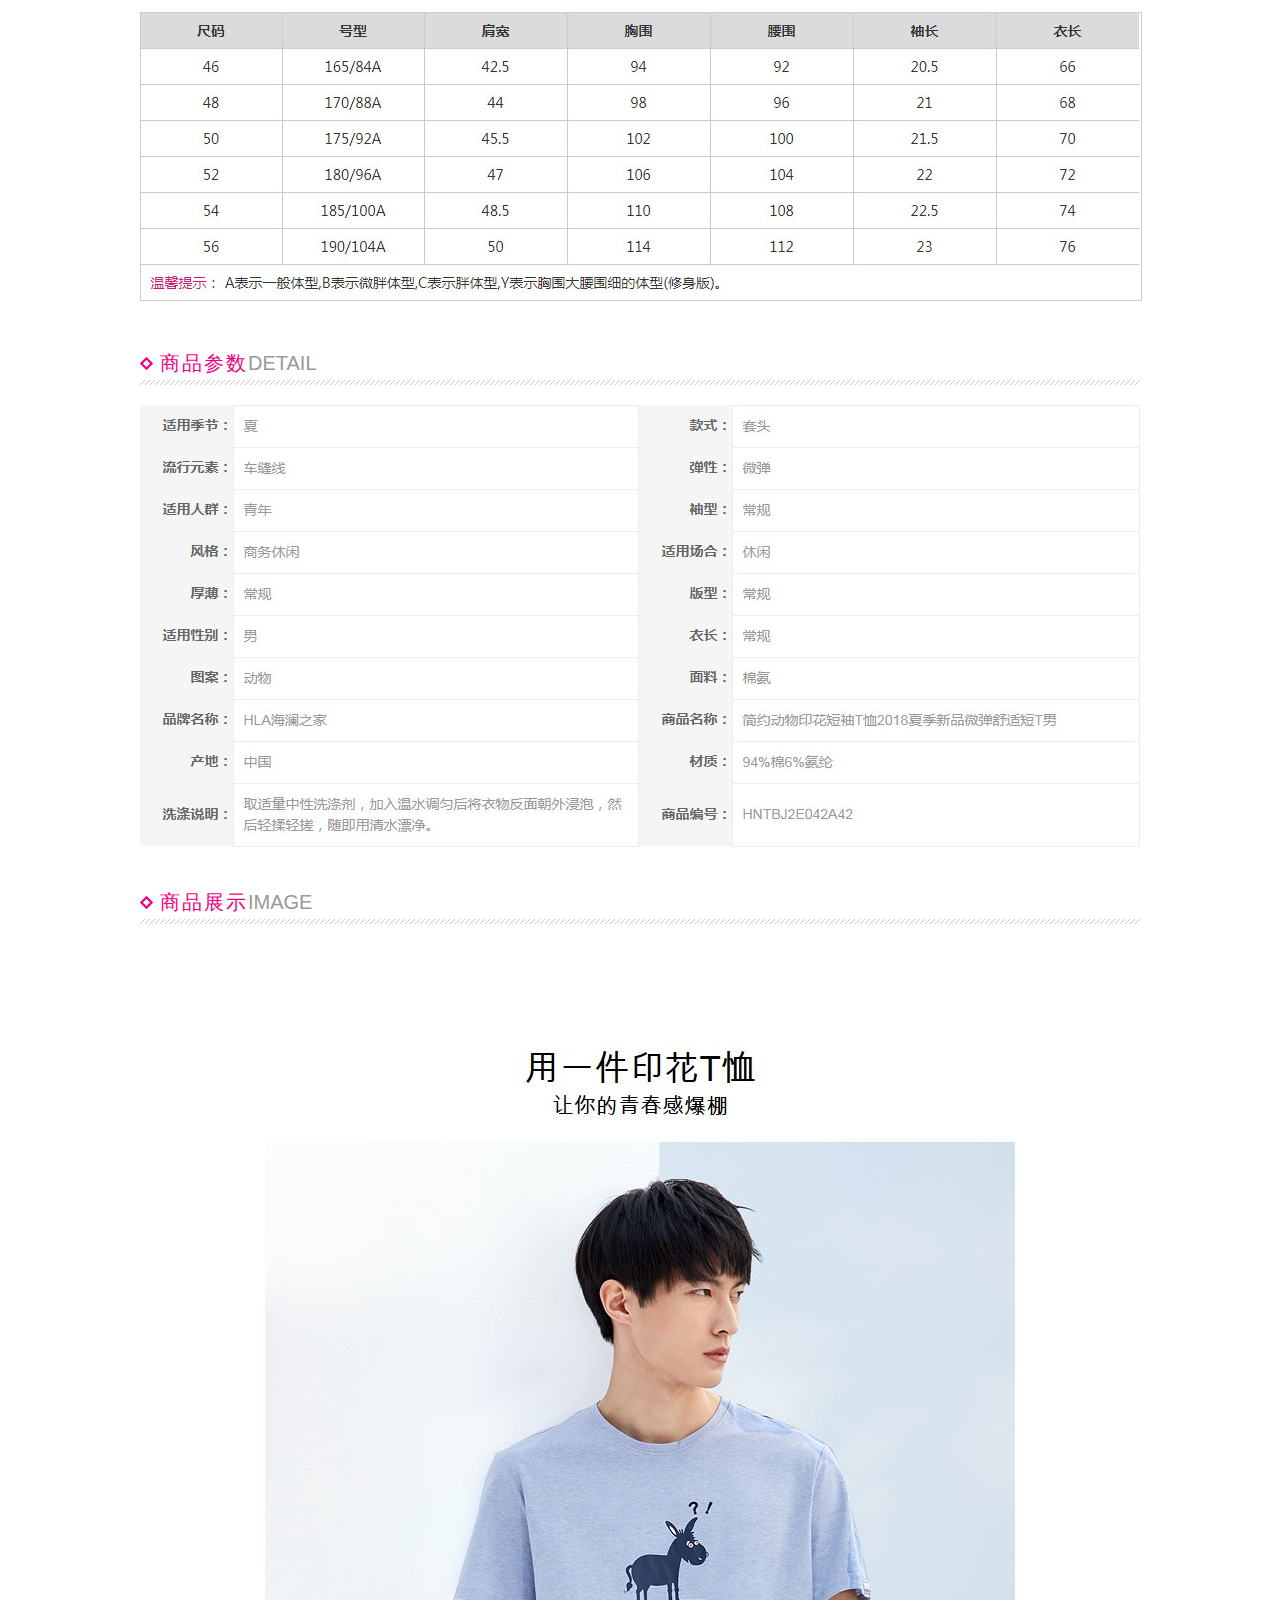
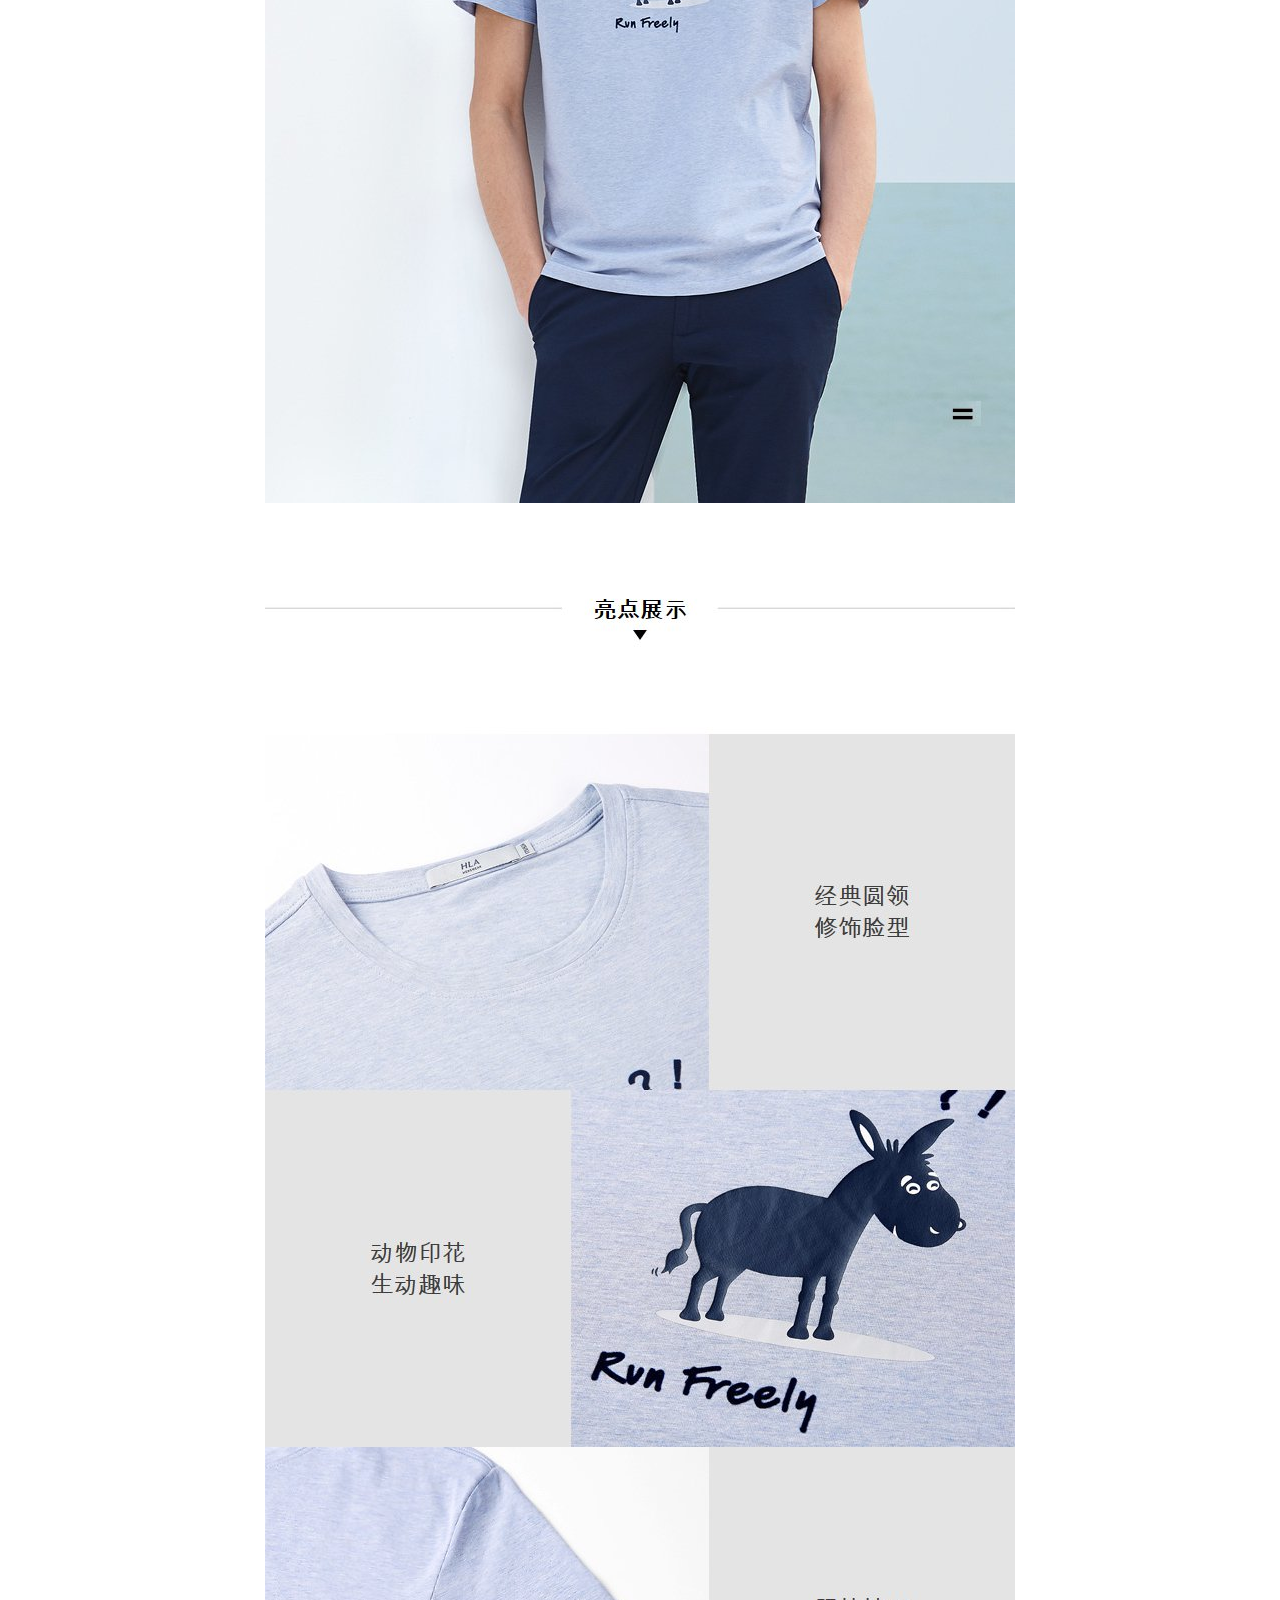
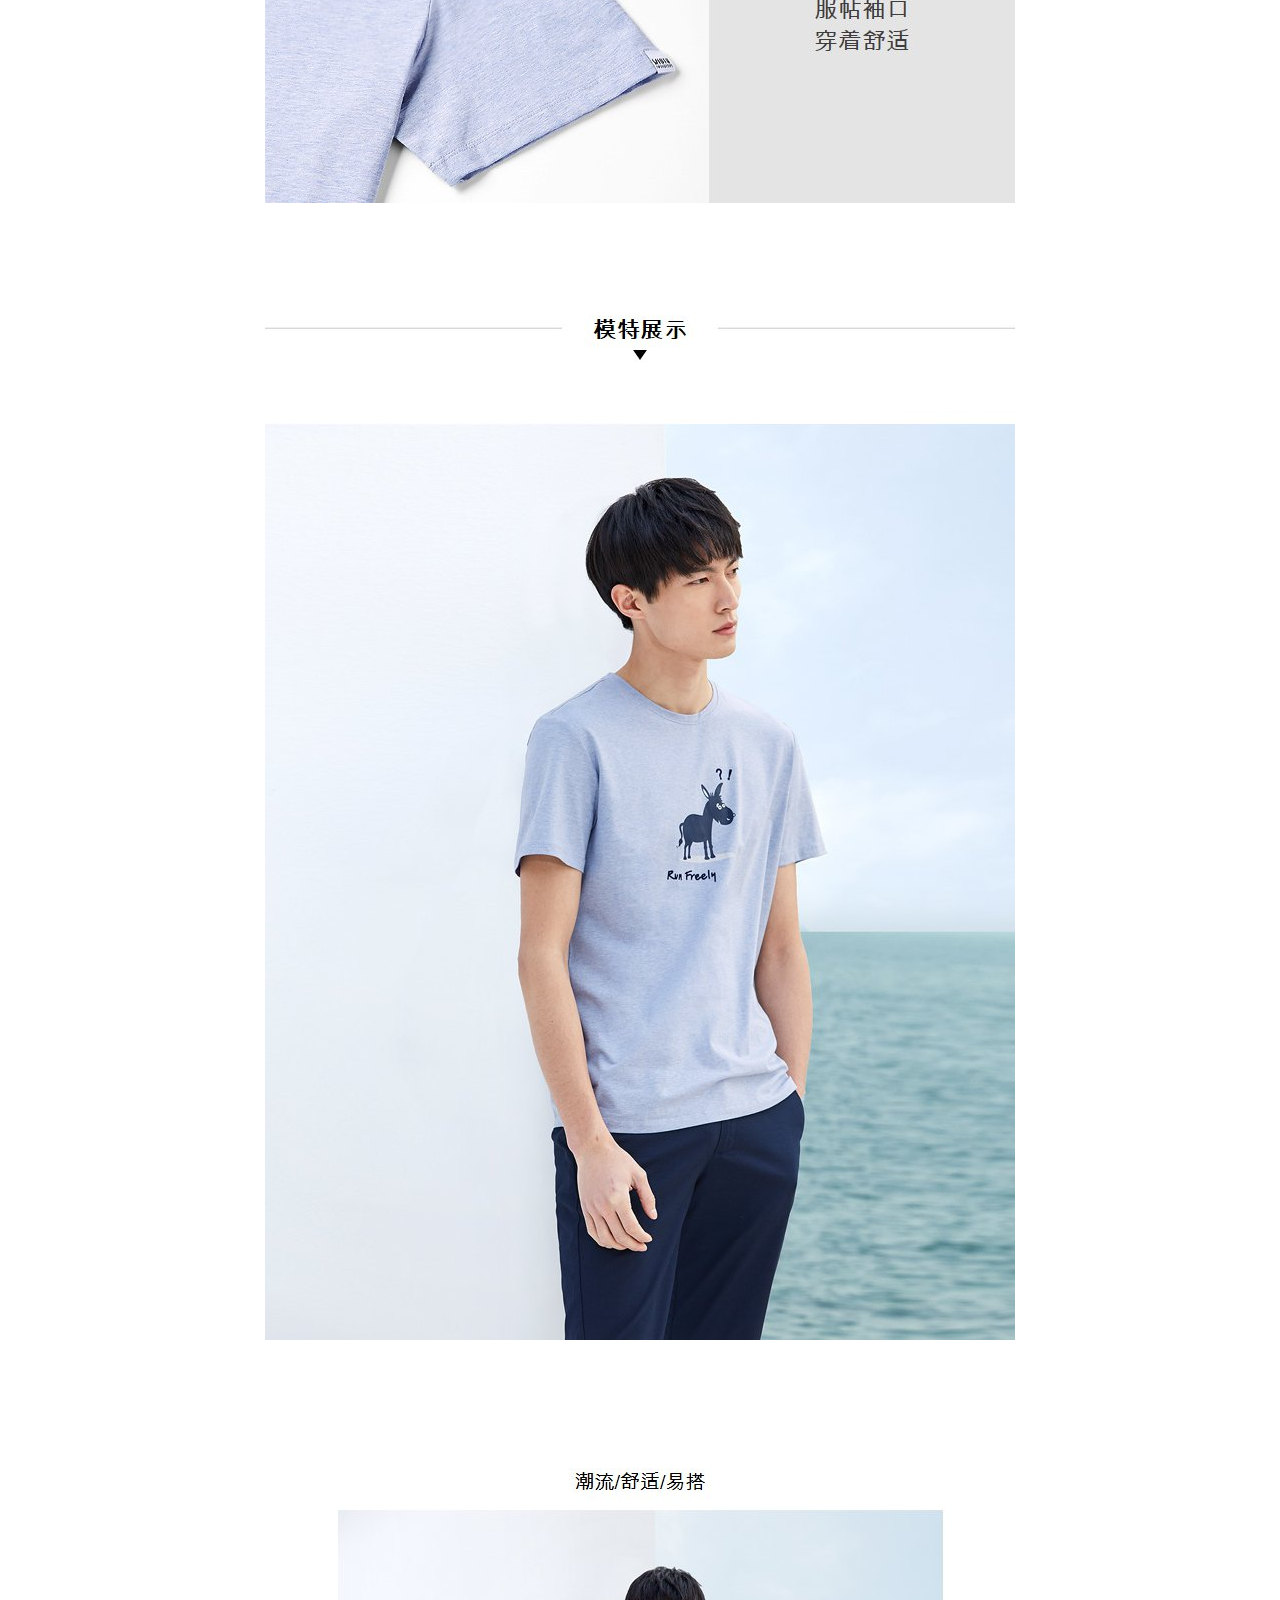
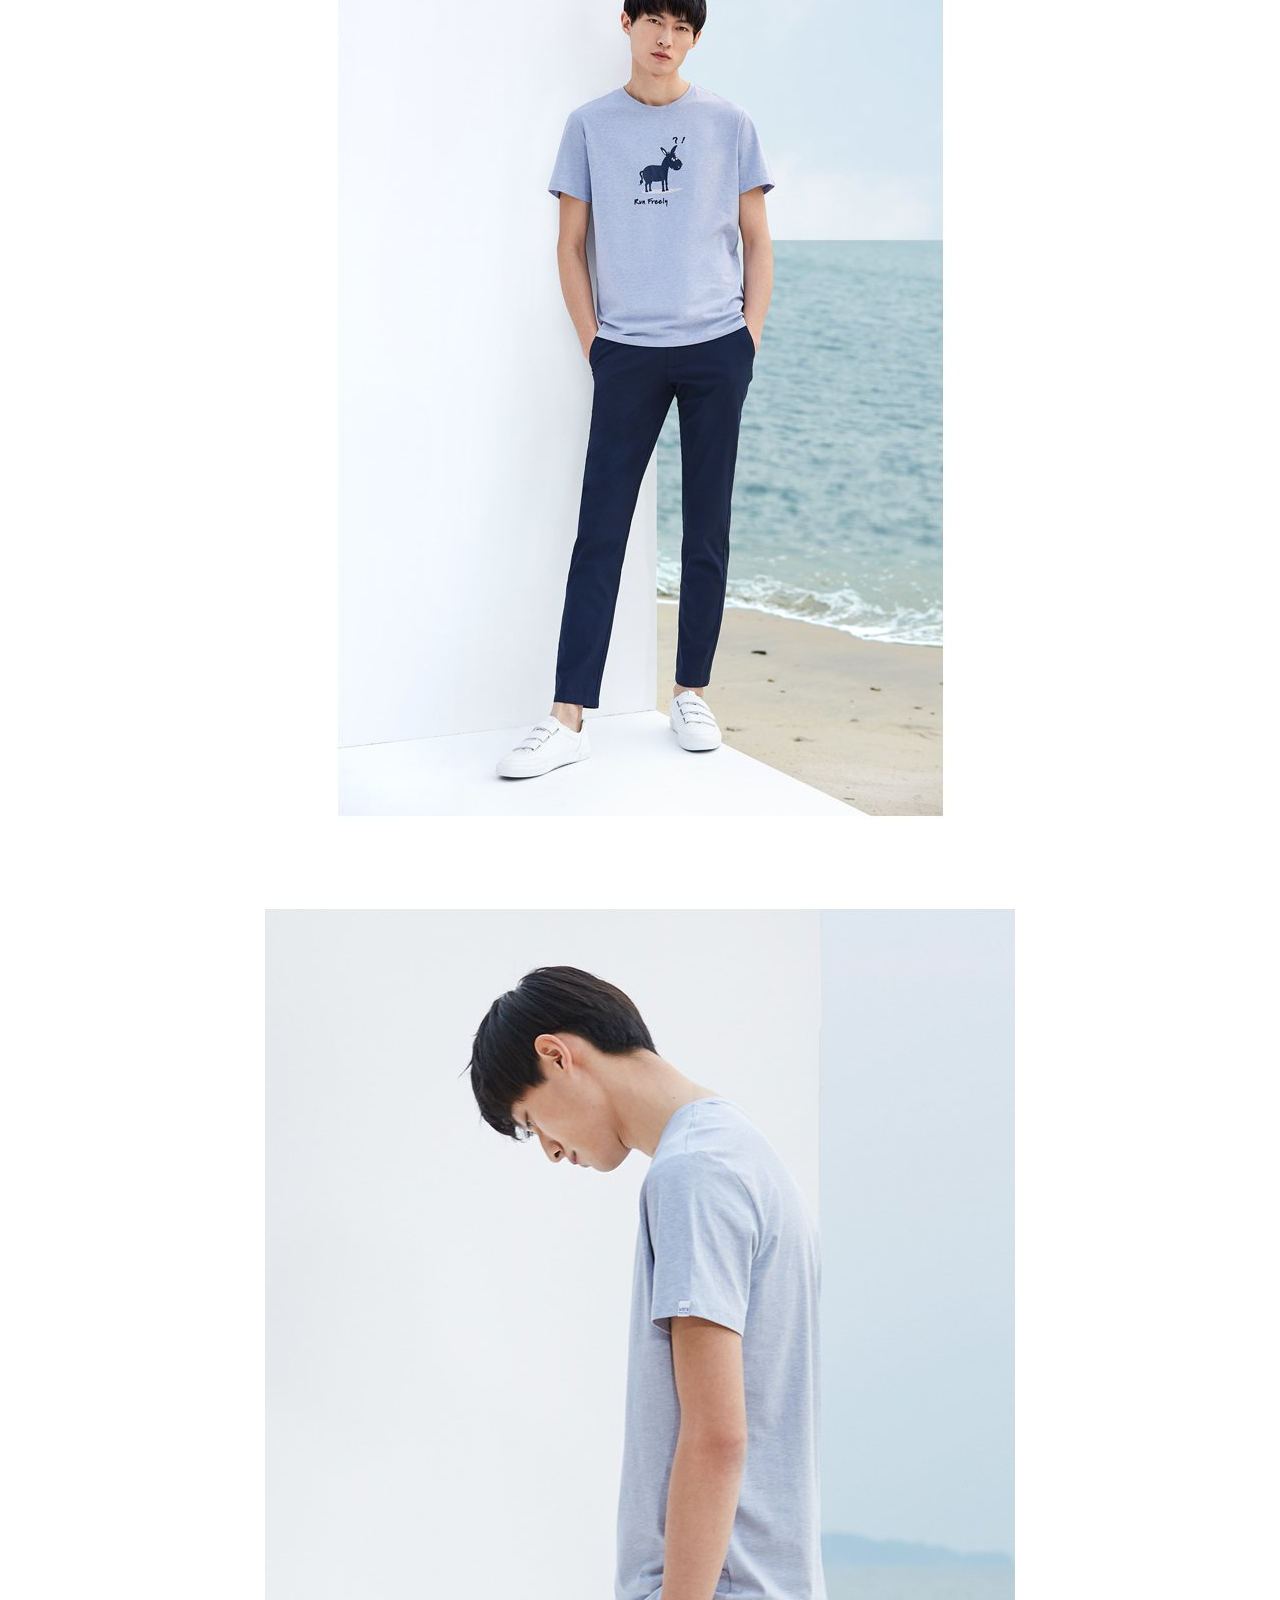
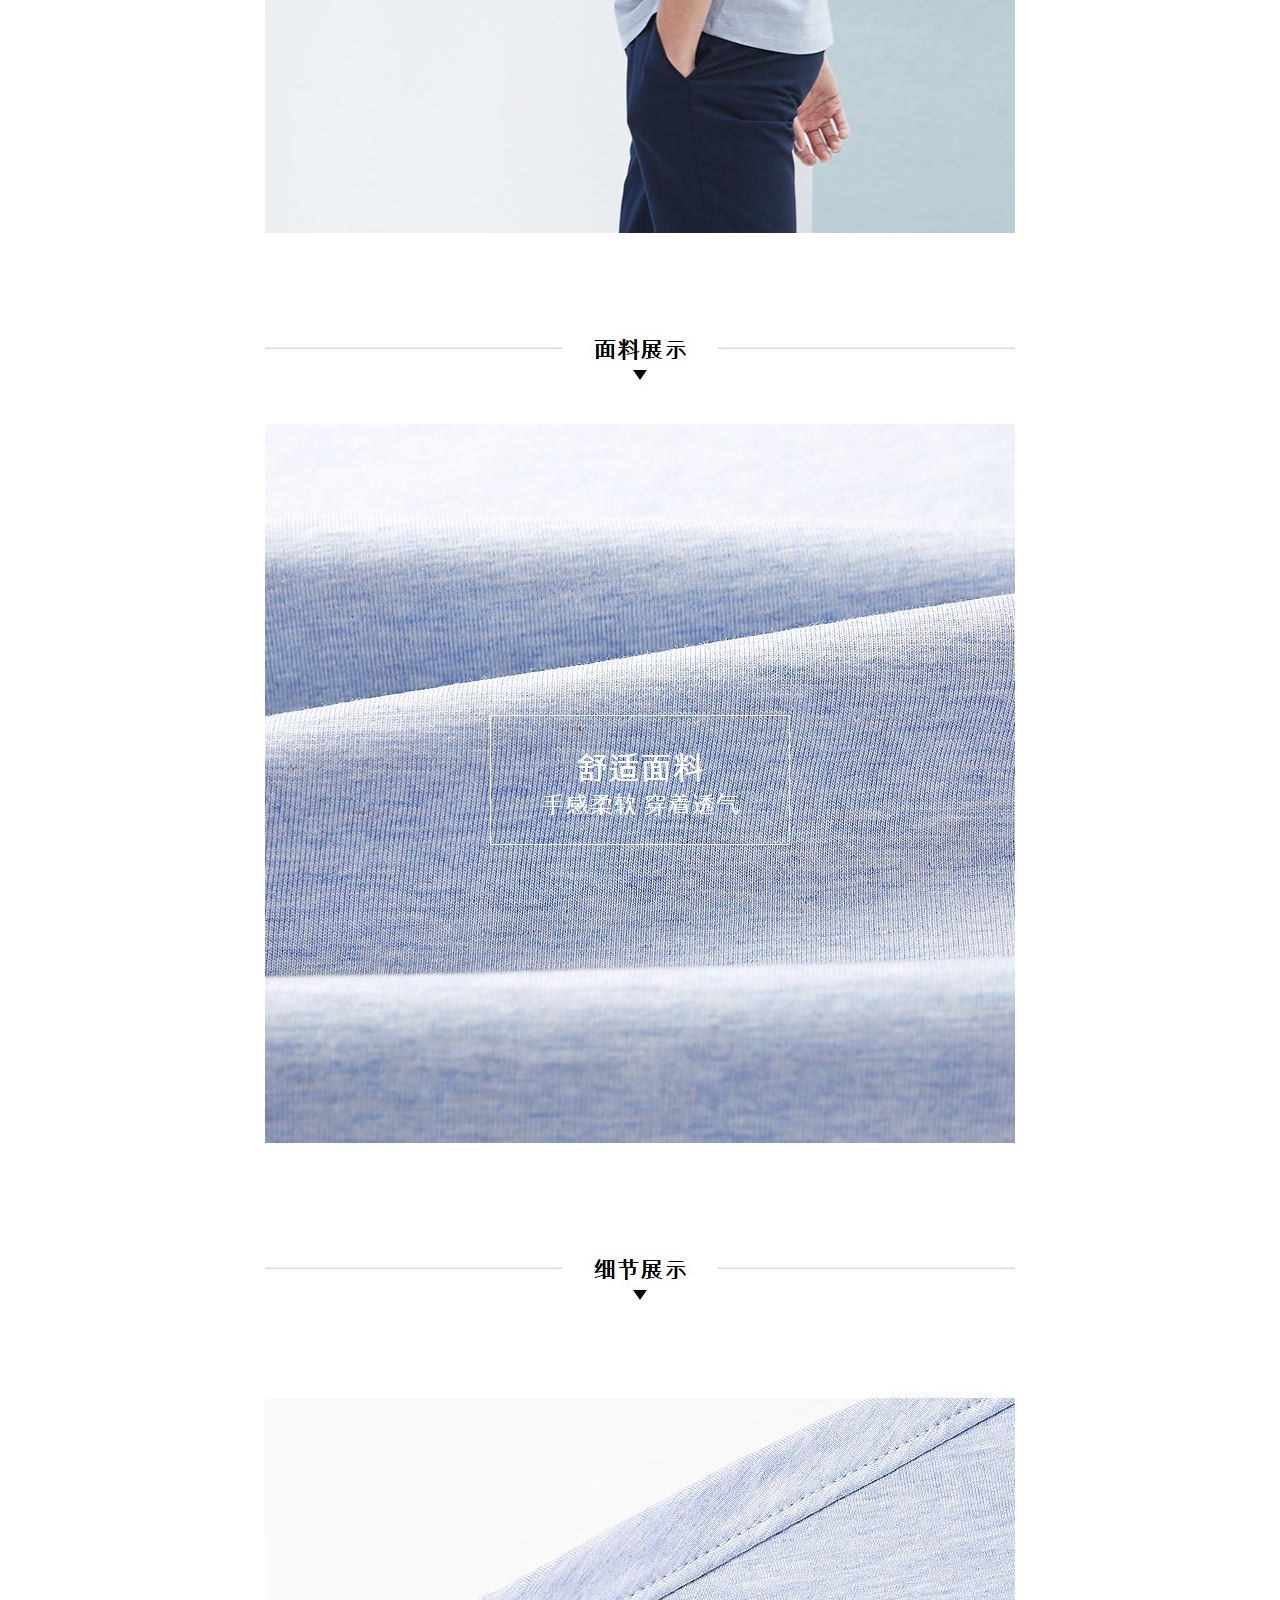
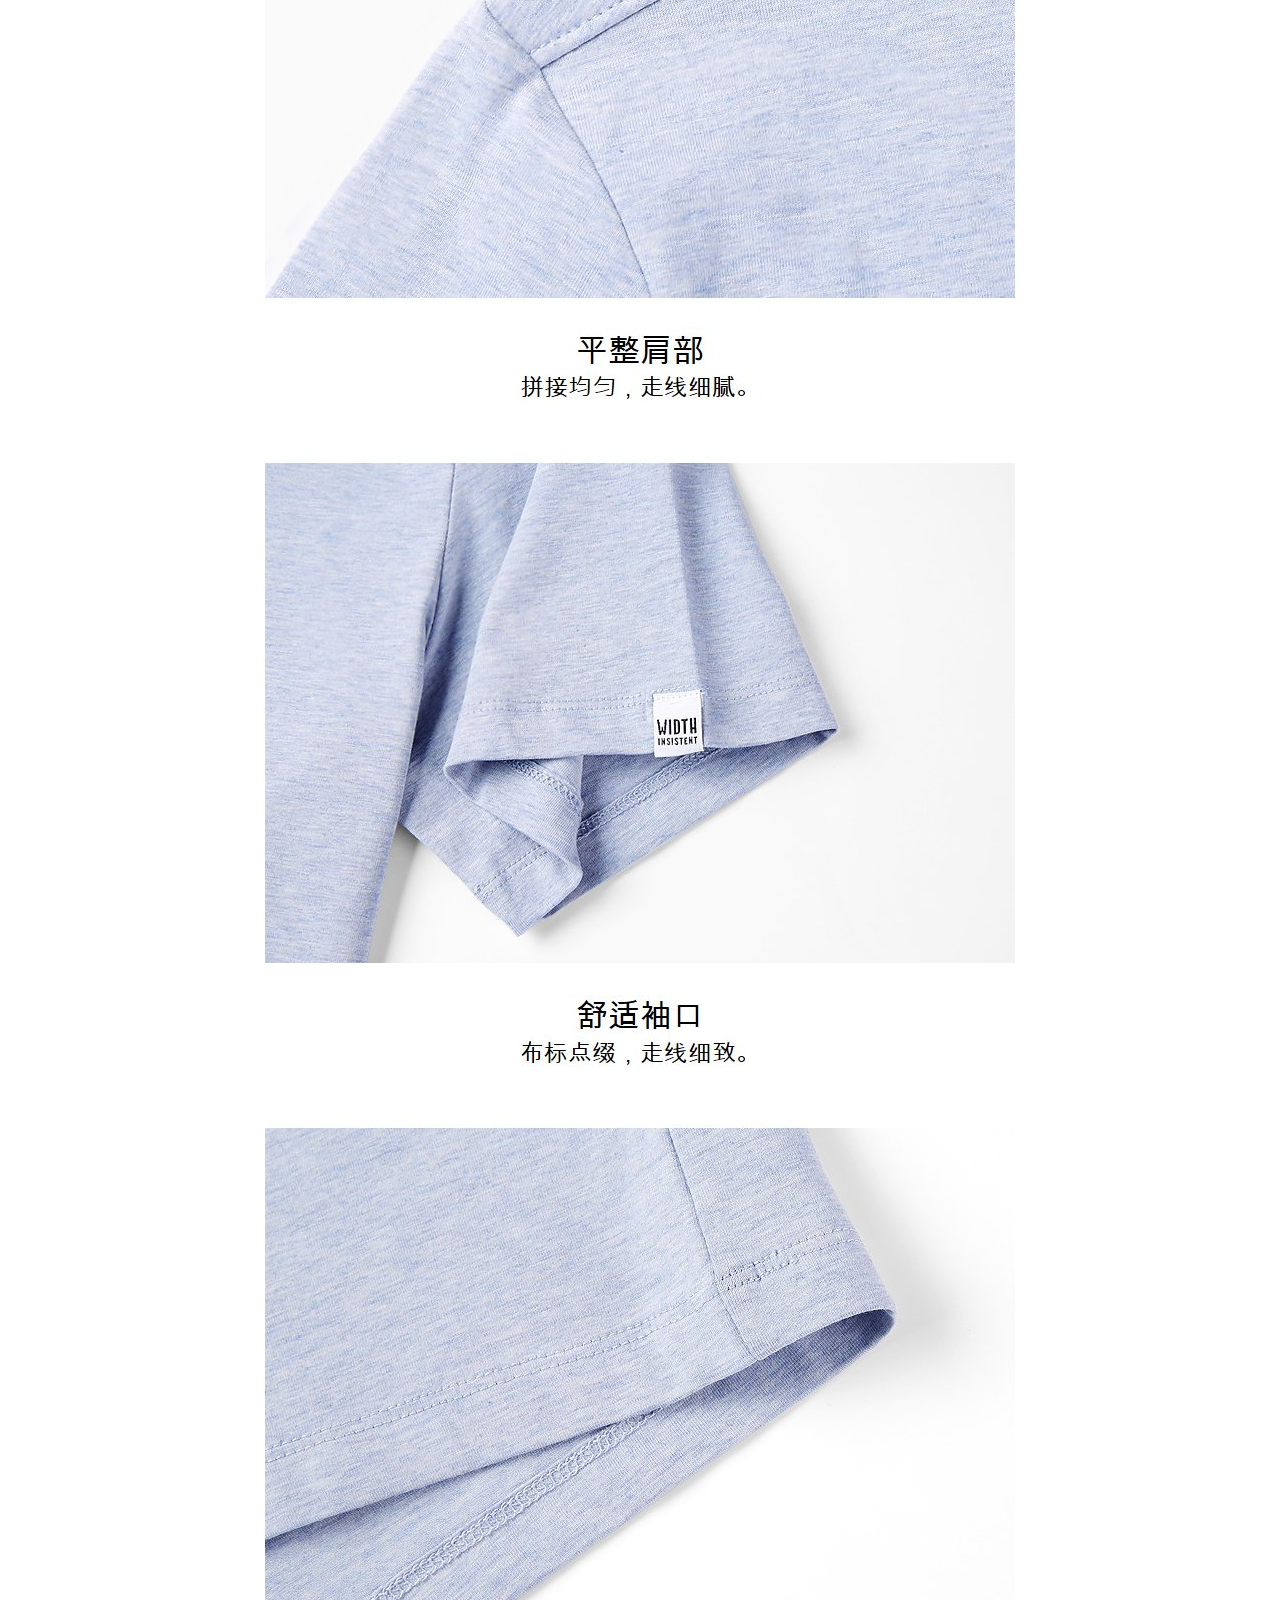
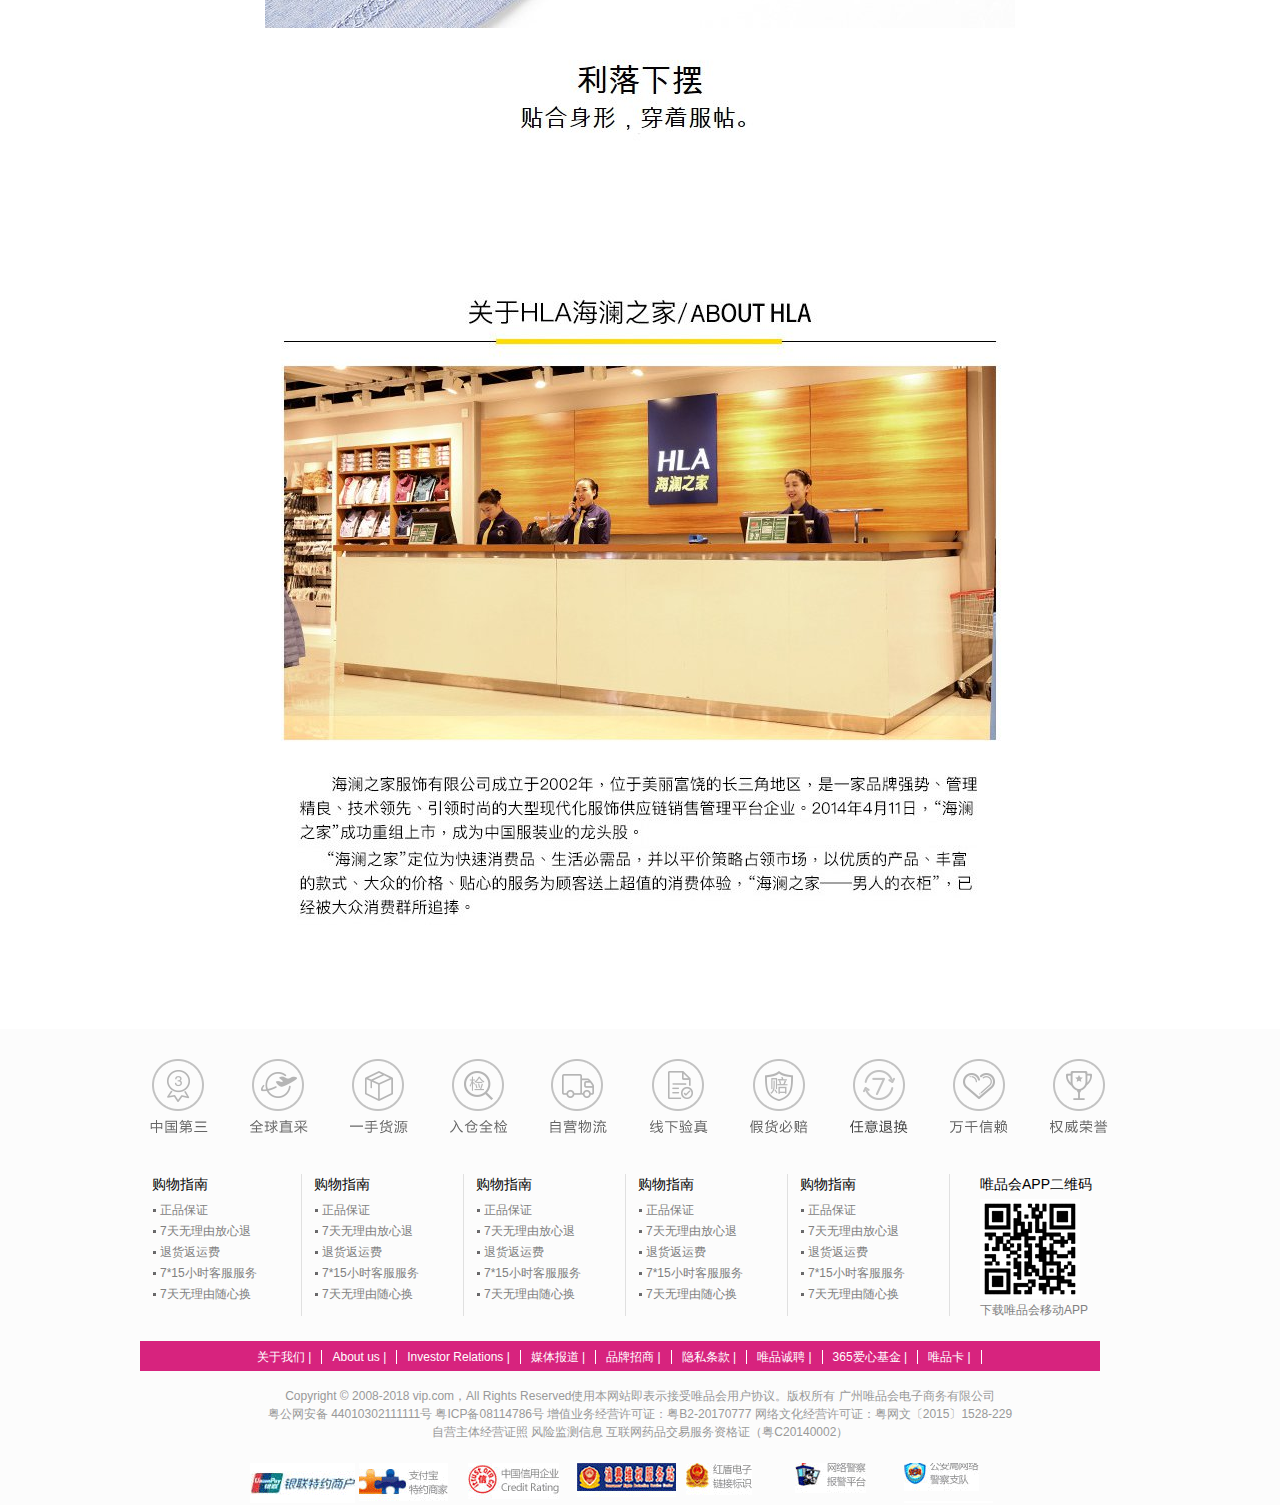
<file: detail.html>
<!DOCTYPE html>
<html lang="en">
<head>
	<meta charset="UTF-8">
	<title></title>
	<link rel="stylesheet" type="text/css" href="css/reset.css">
	<link rel="stylesheet" type="text/css" href="css/detail.css">
	<link rel="stylesheet" type="text/css" href="css/frame.css">
	<style>
		nav .main .left-main ul li:first-child{
			background: #F10180;
		}
		nav .main .left-main ul li:nth-child(6){
			background: #bd1067;
		}
		.add{position: relative;}
		#globule{
			width: 40px;
			height: 40px;
			background:url(images/plane.png) center center;
			background-size:100%;
			position: absolute;
			top:0px;
			left:50%;
			/*z-index: 10;*/
		}
	</style>
</head>
<body>
<!-- 	头部 -->
	<div class="hugeBox">
		<header>
			<div class="center1">
				<div class="nav-top">
					<div class="lf-city fl">
						<ul>
							<li>
								哈尔滨...
								<i></i>
							</li>
						</ul>
					</div>
					<div class="ri-nav fr">
						<ul>
							<li class="one">
								<a href="#">请登录</a>
								<div>
									<span></span>
									<i></i>
									<p>您好！[请登陆]</p>
									<ul>
										<li><a href="#">我的收藏</a></li>
										<li><a href="#">我的订单</a></li>
										<li><a href="#">零钱</a></li>
										<li><a href="#">我的优惠券</a></li>
										<li><a href="#">我的唯品币</a></li>
										<li><a href="#">唯品金融</a></li>
									</ul>
								</div>
							</li>
							<li><a href="#">注册</a></li>
							<li>
								<a href="#">
									<span></span>
									签到有礼
								</a>
							</li>
							<li><a href="#">我的订单</a></li>
							<li class="tm">
								<a href="#">我的特卖</a>
								<i></i>
								<div>
									<span></span>
									<ul>
										<li><a href="#">品牌收藏（0）</a></li>
										<li><a href="#">我的收藏（0）</a></li>
										<li><a href="#">我的足迹（0）</a></li>
									</ul>
								</div>
							</li>
							<li class="hy">
								<a href="#">会员俱乐部</a>
								<i></i>
								<ul>
									<li><a href="#">俱乐部首页</a></li>
									<li><a href="#">唯品币抽奖</a></li>
									<li><a href="#">免费大抽奖</a></li>
								</ul>
							</li>
							<li class="kh">
								<a href="#">客户服务</a>
								<i></i>
								<ul>
									<li><a href="#">联系客服</a></li>
									<li><a href="#">帮助中心</a></li>
									<li><a href="#">服务中心</a></li>
									<li><a href="#">产权投诉</a></li>
								</ul>
							</li>
							<li class="sj">
								<a href="#">
									<span></span>
									手机版
									<div>
										<span></span>
										<a href="#">
											<img src="images/20180711190749.jpg" alt="">
										</a>
									</div>
								</a>
							</li>
							<li class="more">
								<a href="#">更多</a>
								<i></i>
								<div>
									<span></span>
									<h5>合作专区</h5>
									<p>
										<a href="#">联名卡申请</a>
										<a href="#">唯品卡</a>
										<a href="#">支付专区</a>
									</p><hr />
									<h5>关于我们</h5>
									<p>
										<a href="#">sell on vip</a>
										<a href="#">品牌招商</a>
										<a href="#">官方博客</a>
									</p>
								</div>
							</li>
						</ul>
					</div>
				</div>
			</div>
		</header>
		<div id="logo-nav">
			<div class="center1">
				<div class="lf-logo fl">
					<ul>
						<li><a href="#">
							<img src="images/1504164551874.png" alt="">
						</a></li>
						<li><a href="#"></a></li>
						<li><a href="#"></a></li>
						<li><a href="#"></a></li>
					</ul>
				</div>
				<div class="ri-search fr">
					<form action="" method="get" class="fl">
						<input type="text" placeholder="&nbsp;大家都在搜:连衣裙">
						<span></span>
					</form>
					<div class="fl cart">
						<a href="gouwuche.html">
							<span class="bg"></span>
							<span class="wz">购物袋</span>
							<span class="zero" v-text="num"></span>
						</a>
						<div>
							<span></span>
							<p>你的购物袋中有4件商品 快去购买吧！</p>
						</div>	
					</div>
				</div>
			</div>
		</div>
		<nav>
			<div class="main">
				<div class="left-main fl">
					<ul>
						<li><a href="index.html">首页</a></li>
						<li><a href="#">女装</a></li>
						<li><a href="#">母婴</a></li>
						<li><a href="#">美妆</a></li>
						<li><a href="#">国际</a></li>
						<li><a href="nanzhuang.html">男装</a></li>
						<li><a href="#">居家</a></li>
						<li><a href="#">鞋包</a></li>
						<li><a href="#">运动</a></li>
						<li><a href="#">生活</a></li>
						<li class="more">
							<a href="#">更多<i></i></a>
							<div class="more-one"></div>
						</li>
					</ul>
				</div>
				<div class="right-main fr">
					<ul>
						<li><a href="#">分类</a></li>
						<li><a href="#">预告</a></li>
					</ul>
				</div>
			</div>
		</nav>
	<!-- 	头部结束 -->

<!-- content -->
<main>
			<div id="search">
				<div class="search-add">
					<a href="#">首页</a>
					<i>></i>
					<a href="#">HLA海澜之家-淡定从容迎夏天</a>
					<i>></i>
					<a href="#">简约动物印花短袖T恤2018夏季新品微弹舒适短T男</a>
				</div>
		</div>
		<section>
			<div class="left-main">
				<div class="left-xijie01">
					<video src="vf30.mp4" controls></video>
					<img src="images/1aa.jpg" alt="">
					<img src="images/2aa.jpg" alt="">
					<img src="images/3aa.jpg" alt="">
					<img src="images/4aa.jpg" alt="">
					<img src="images/5aa.jpg" alt="">
				</div>
				<div class="left-xijie02">
					<ul>
						<li><img src="images/01.jpg"></li>
						<li><img src="images/1a.jpg"></li>
						<li><img src="images/2a.jpg"></li>
						<li><img src="images/3a.jpg"></li>
						<li><img src="images/4a.jpg"></li>
						<li><img src="images/5a.jpg"></li>
					</ul>
				</div>
				<div class="left-xijie03">
					<p>商品编码：HNTBJ2E042A42 <span><i></i>收藏商品</span><a href="#">分享到</a></p>
				</div>
				<div class="left-xijie04">
					<ul>
						<li class="item-01">
							<i></i>
							<a href="#">100%正品</a>
						</li>
						<li class="item-02">
							<i></i>
							<a href="#">7天放心退</a>
						</li>
						<li class="item-03">
							<i></i>
							<a href="#">支持换货</a>
						</li>
					</ul>
				</div>
			</div>
			<div class="right-main">
				<div class="ri-main-top">
					<span class="hlzj">HLA海澜之家</span>
					<h2>简约动物印花短袖T恤2018夏季新品微弹舒适短T男</h2>
					<p>动物印花 手感柔软 微微弹力 青春活力</p>
					<div>
						<span><i>￥</i>98<em>一口价</em></span>
						<p><span>满减</span>满498元减100元,上不封顶</p>
						<p><span>满加购</span>指定专场购物即可最低加9元换购，换完即止</p>
					</div>
				</div>
				<div class="ri-main-btm">
					<form action="">
						<div>
							<span>配送</span>
							<select>
								<option>&nbsp;请选择省市地区</option>
								<option>北京</option>
							</select>
						</div>
						<div>
							<span>运费</span>¥10 （订单满288免运费）
						</div>
						<div>
							<span>尺码</span>
							<i class="on1">46
								<h1></h1>
							</i>
							<i>48</i>
							<i>50</i>
							<i>52</i>
							<i class="on2">54</i>
							<i>56</i>
						</div>
						<div>
							<span>数量</span>
							<input type="number" value="1" min="1" max="2">
						</div>
						<div class="add">
							<input type="button" value="加入购物车" @click="flag=!flag"><br />
							<span>购买最多可获49个唯品币</span>
							<transition 
							@before-enter="beforeEnter"
							@enter="enter"
							@after-enter="afterEnter">
								<div id="globule" v-show="flag"></div>
							</transition>
						</div>
							
					</form>
				</div>
				<div class="server"><span>服务</span>该商品支持换货，订单签收7天内可申请换货</div>
			</div>
		</section>
		<div class="commodity">
			<ul>
				<li>商品详情</li>
				<li>商品咨询</li>
				<li>关于我们</li>
			</ul>
		</div>
		<article>
			<div class="title">
				<p><span></span><i>商品尺码</i>SIZE</p>
			</div>
			<div class="tips">
				<p>
					<span>TIPS:</span><br />
						1. 选购时，请综合参考尺码表中各项参数，有助于你选择到更合适的尺码。<br />
						2.（只适用服装）平铺测量自己的合身服装尺寸作参考，对比选购更准确！<br />
						3. 请放心挑选尺码，唯品7天退货无忧替你保驾护航。<br />
				</p>
			</div>
			<div class="size">
				<p><span>我的尺码</span>(录入身高、体重、肩宽、三围为您推荐合适的尺码，录入一次即可为您保存长期使用哦！)</p>
				<div>
					<img src="images/20180714180704.jpg" alt="">
				</div>
			</div>
			<div class="size-dz">
				<p><span>尺码对照表:</span></p>
				<div>
					<img src="images/zmdz.jpg" alt="">
				</div>
			</div>
			<div class="title">
				<p><span></span><i>商品参数</i>DETAIL</p>
			</div>
			<div class="canshu">
				<img src="images/canshu.jpg" alt="">
			</div>
			<div class="title">
				<p><span></span><i>商品展示</i>IMAGE</p>
			</div>
			<div class="img">
				<img src="images/2dc62ebb-90ed-463b-85e7-8fd69067ac6f.jpg" alt="">
				<img src="images/8d99ad69-a37a-4dce-a1b4-d05ea473dc47.jpg" alt="">
				<img src="images/c383abe6-3ecf-484d-8ffd-c0a5ee68550d.jpg" alt="">
				<img src="images/2aa272b1-c56c-4218-ab1d-1d5d30816659.jpg" alt="">
				<img src="images/6ba738bc-aa74-4898-87a0-b3754dde856d.jpg" alt="">
				<img src="images/39df2951-a257-494a-9a2a-2aaec4610a5c.jpg" alt="">
				<img src="images/27de38f1-8e36-4cfe-ba27-94559b2b961d.jpg" alt="">
				<img src="images/0216b2cb-eaa2-46be-8b14-bd4095925e9b.jpg" alt="">
				<img src="images/9c0178e6-d9b6-409f-aefd-81ec334aa6e5.jpg" alt="">
				<img src="images/ed6688b9-eb00-4446-9f17-09116d26558f.jpg" alt="">
			</div>
		</article>
</main>
<!-- content end -->


<!-- 底部开始 -->
	<footer>
			<div class="center">
				<div class="foot-top">
					<ul>
						<li class="foot-ico01"></li>
						<li class="foot-ico02"></li>
						<li class="foot-ico03"></li>
						<li class="foot-ico04"></li>
						<li class="foot-ico05"></li>
						<li class="foot-ico06"></li>
						<li class="foot-ico07"></li>
						<li class="foot-ico08"></li>
						<li class="foot-ico09"></li>
						<li class="foot-ico10"></li>
					</ul>
				</div>
				<div class="foot-center">
					<dl>
						<dt>购物指南</dt>
						<dd><a href="#">正品保证</a></dd>
						<dd><a href="#">7天无理由放心退</a></dd>
						<dd><a href="#">退货返运费</a></dd>
						<dd><a href="#">7*15小时客服服务</a></dd>
						<dd><a href="#">7天无理由随心换</a></dd>
						<dd><a href="#"></a></dd>
					</dl>
					<dl>
						<dt>购物指南</dt>
						<dd><a href="#">正品保证</a></dd>
						<dd><a href="#">7天无理由放心退</a></dd>
						<dd><a href="#">退货返运费</a></dd>
						<dd><a href="#">7*15小时客服服务</a></dd>
						<dd><a href="#">7天无理由随心换</a></dd>
						<dd><a href="#"></a></dd>
					</dl>
					<dl>
						<dt>购物指南</dt>
						<dd><a href="#">正品保证</a></dd>
						<dd><a href="#">7天无理由放心退</a></dd>
						<dd><a href="#">退货返运费</a></dd>
						<dd><a href="#">7*15小时客服服务</a></dd>
						<dd><a href="#">7天无理由随心换</a></dd>
						<dd><a href="#"></a></dd>
					</dl>
					<dl>
						<dt>购物指南</dt>
						<dd><a href="#">正品保证</a></dd>
						<dd><a href="#">7天无理由放心退</a></dd>
						<dd><a href="#">退货返运费</a></dd>
						<dd><a href="#">7*15小时客服服务</a></dd>
						<dd><a href="#">7天无理由随心换</a></dd>
						<dd><a href="#"></a></dd>
					</dl>
					<dl>
						<dt>购物指南</dt>
						<dd><a href="#">正品保证</a></dd>
						<dd><a href="#">7天无理由放心退</a></dd>
						<dd><a href="#">退货返运费</a></dd>
						<dd><a href="#">7*15小时客服服务</a></dd>
						<dd><a href="#">7天无理由随心换</a></dd>
						<dd><a href="#"></a></dd>
					</dl>
					<dl>
						<dt>唯品会APP二维码</dt>
						<dd class="msk"><a href="#"><img src="images/page_bottom_dl_n.png" alt=""></a></dd>
						<dd><a href="#">下载唯品会移动APP</a></dd>
					</dl>
				</div>
				<div class="foot-nav">
					<div class="top">
						<ul>
							<li><a href="#">关于我们 |</a></li>
							<li><a href="#">About us |</a></li>
							<li><a href="#">Investor Relations |</a></li>
							<li><a href="#">媒体报道 |</a></li>
							<li><a href="#">品牌招商 |</a></li>
							<li><a href="#">隐私条款 |</a></li>
							<li><a href="#">唯品诚聘 |</a></li>
							<li><a href="#">365爱心基金 |</a></li>
							<li><a href="#">唯品卡 |</a></li>
							<li><a href="#">联系我们 |</a></li>
						</ul>
					</div>
				</div>
				<div class="bottom">
						<p>
							Copyright © 2008-2018 vip.com，All Rights Reserved使用本网站即表示接受唯品会用户协议。版权所有 广州唯品会电子商务有限公司<br />
		粤公网安备 44010302111111号  粤ICP备08114786号 增值业务经营许可证：粤B2-20170777 网络文化经营许可证：粤网文〔2015〕1528-229<br />
		自营主体经营证照  风险监测信息  互联网药品交易服务资格证（粤C20140002）</p>
					</div>
					<div class="link">
						 <a href="#" class="link1"></a>
						 <a href="#" class="link2"></a>
						 <a href="#" class="link3"></a>
						 <a href="#" class="link4"></a>
						 <a href="#" class="link5"></a>
						 <a href="#" class="link6"></a>
						 <a href="#" class="link7"></a>
					</div>
			</div>
		</footer>
<!-- 底部结束 -->
<!--右侧侧边栏 r-flex -->
	<div id="r-fixed">
		<ul>
			<a href="login.html">
				<li class="list-1">
					<div class="hov_one"></div>
				</li>
			</a>
			<a href="gouwuche.html">
				<li class="list-2"></li>
			</a>
			<li class="list-3">
				<div class="hov_two">
					<a href="#">我的优惠券</a>
				</div>
			</li>
			<li class="list-4">
				<div class="hov_thr">
					<a href="#">品牌收藏</a>
				</div>
			</li>
			<li class="list-5">
				<div class="hov_for">
					<a href="#">商品收藏</a>
				</div>
			</li>
			<li class="list-6">
				<div class="hov_fiv">
					<a href="#">我的足迹</a>
				</div>
			</li>
			<li class="list-7">
				<div class="hov_sev"></div>
			</li>
			<li class="list-8">
				<div class="hov_eig"></div>
			</li>
		</ul>
	</div>
</div>







	<script src="js/vue.js"></script>
	<script src="js/detail.js"></script>
	<script>
		~function(){
			var oLi_one = document.getElementsByClassName('left-xijie01');
			var oLi_two = document.getElementsByClassName('left-xijie02');
			var oBig = oLi_one[0].getElementsByTagName('img');
			var oVideo = oLi_one[0].getElementsByTagName('video')[0];
			var oSmall = oLi_two[0].getElementsByTagName('img');
				for(var i = 0 ; len = oSmall.length, i<len; i++ ){
					oSmall[i].index = i;
					oSmall[i].onclick = function(){
					for(var a = 0;a<oBig.length;a++){
						oBig[a].style.display = 'none';
						oSmall[a+1].style.border ='none';
					}
						oBig[this.index-1].style.display = 'block';
						oSmall[this.index].style.border = '1px solid #F43499';
				}
		};
		}()

	</script>
</body>
</html>
</file>
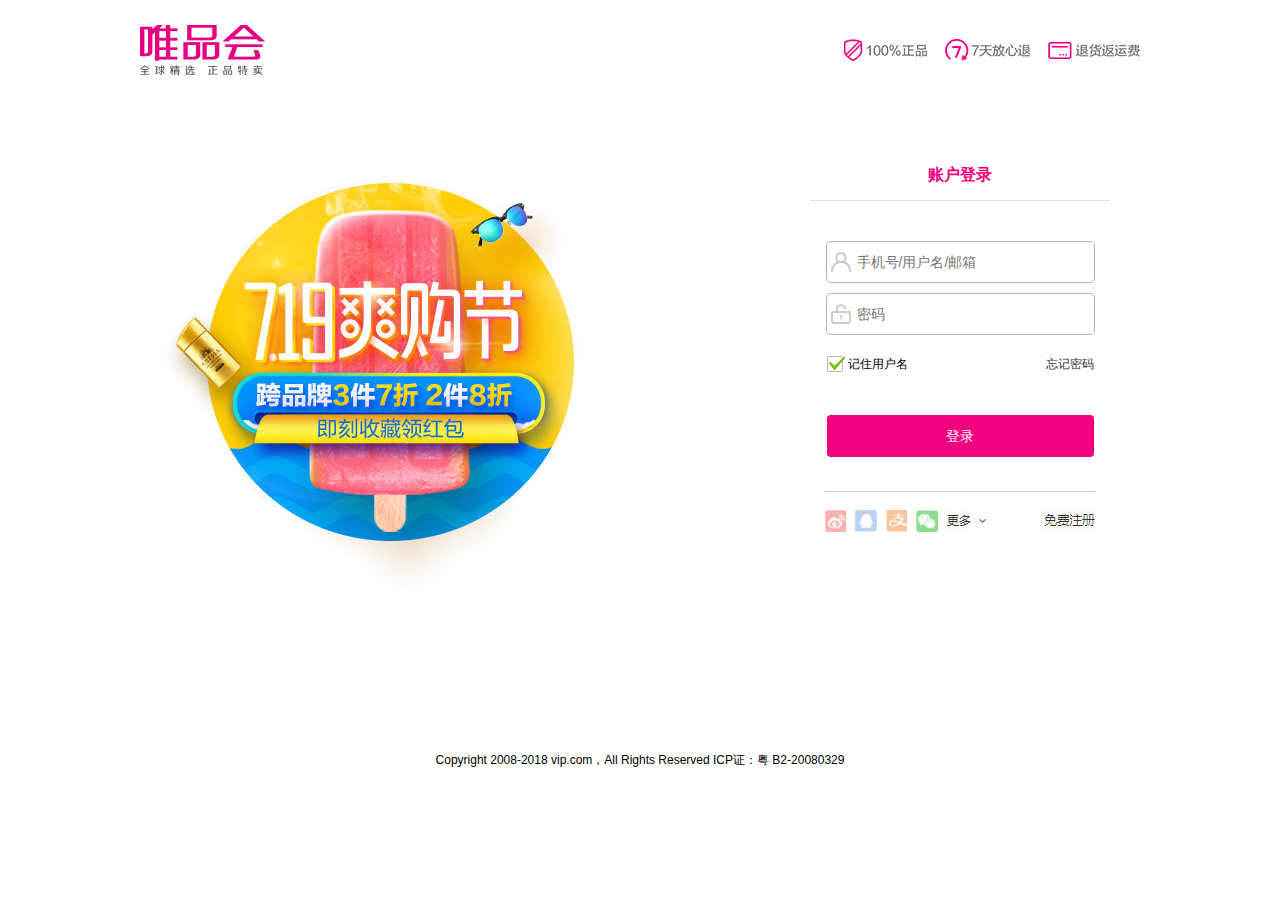
<file: login.html>
<!DOCTYPE html>
<html lang="en">
<head>
	<meta charset="UTF-8">
	<title>Document</title>
	<link rel="stylesheet" href="css/aos.css" />
    <script src="js/aos.js"></script>
	<link rel="stylesheet" type="text/css" href="css/reset.css">
	<link rel="stylesheet" type="text/css" href="css/login.css">
</head>
<body>
	<header>
		<nav>
			<div class="left"></div>
			<div class="right"></div>
		</nav>
	</header>
	<main aos='fade-up'  >
		<div class="content" >
			<div class="wrap">
				<div class="title">
					账户登录
				</div>
				<div class="login">
					<div class="user">
						<i></i>
						<input type="text" placeholder="手机号/用户名/邮箱" >
					</div>
					<div class="pwd">
						<i></i>
						<input type="password" placeholder="密码" >
					</div>
					<div class="check">
						<input type="checkbox" id="yhm" checked="" >
						记住用户名
						<a href="#">忘记密码</a>
					</div>
					<div class="denglu">
						 <input type="submit" value="登录">
					</div>
				</div>
				<div class="more">
					<img src="images/20180715105506.jpg" alt="">
				</div>
			</div>
		</div>
	</main>
	<footer>
		<p>Copyright 2008-2018 vip.com，All Rights Reserved ICP证：粤 B2-20080329</p>
	</footer>
	<script>
        AOS.init({ //初始化代码必须放在底部
                ease: 'ease-out-back',
                duration: 1000
        });
    </script>
</body>
</html>
</file>
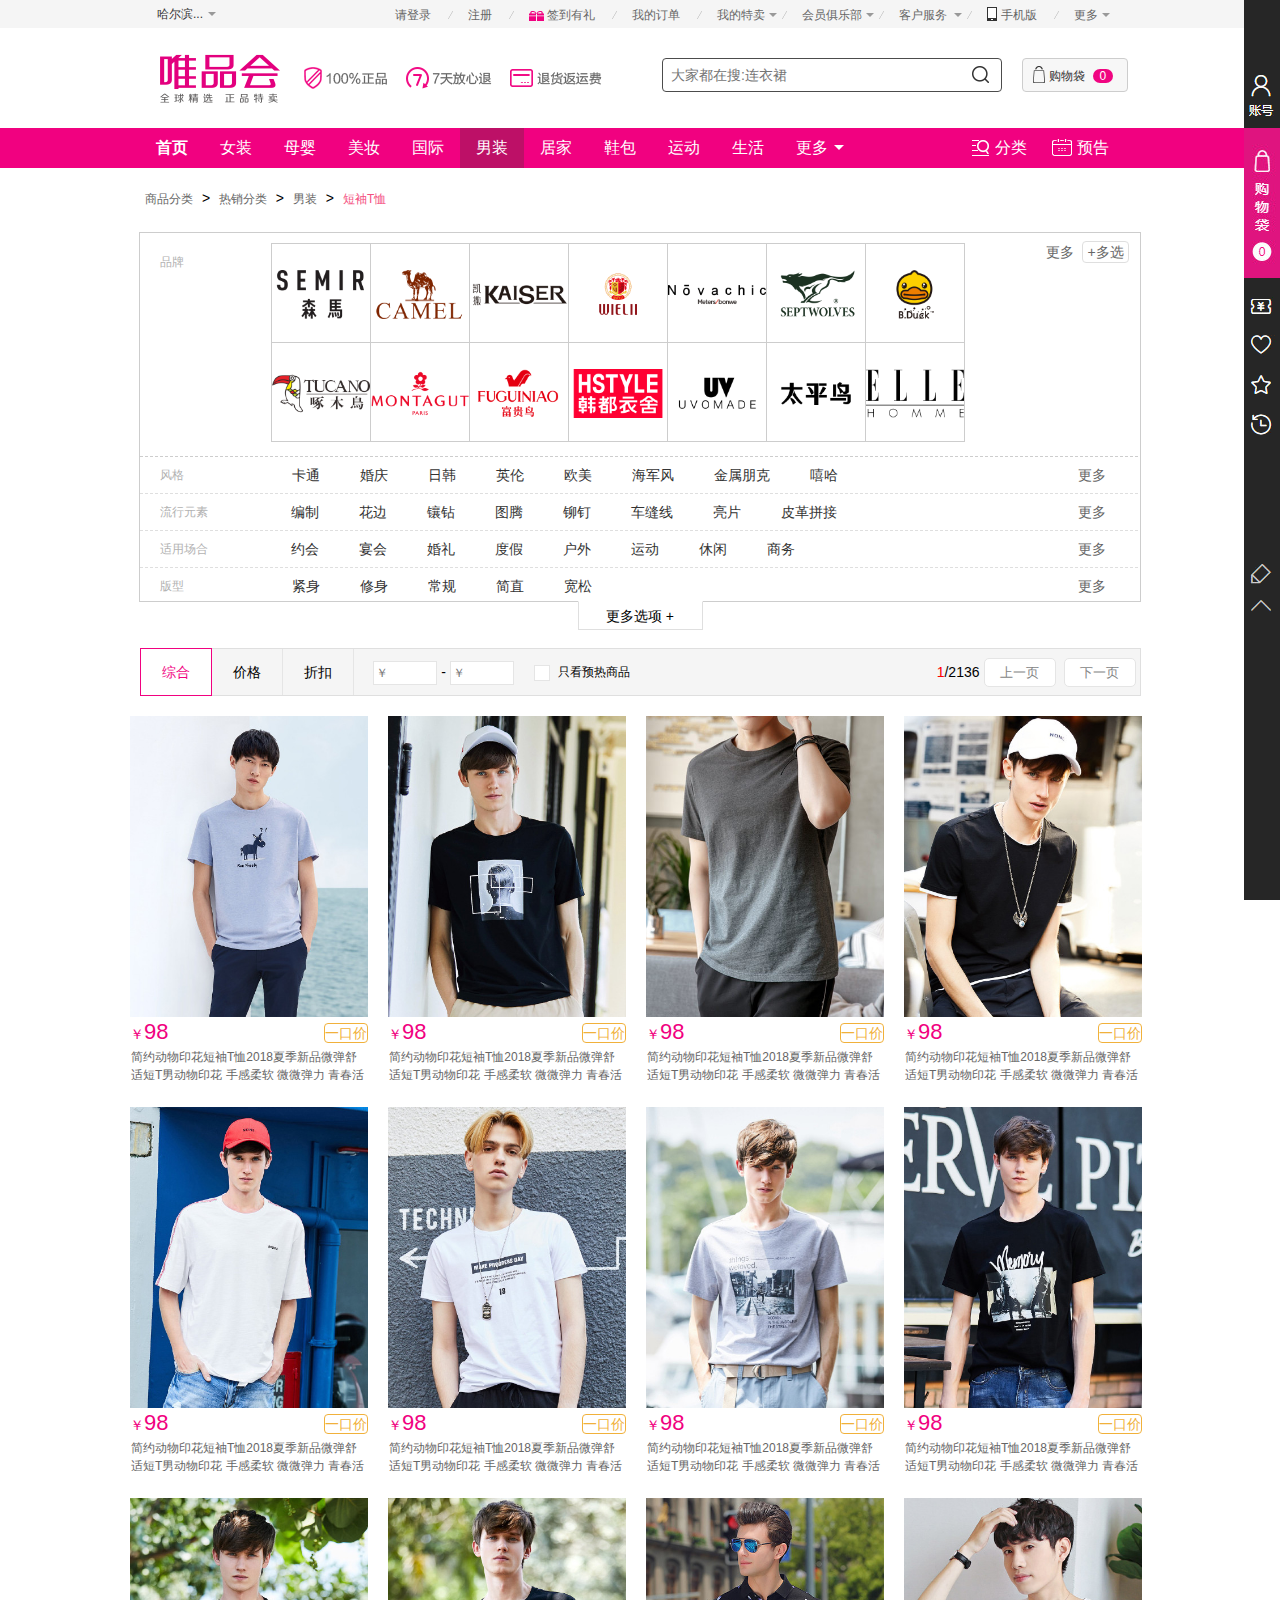
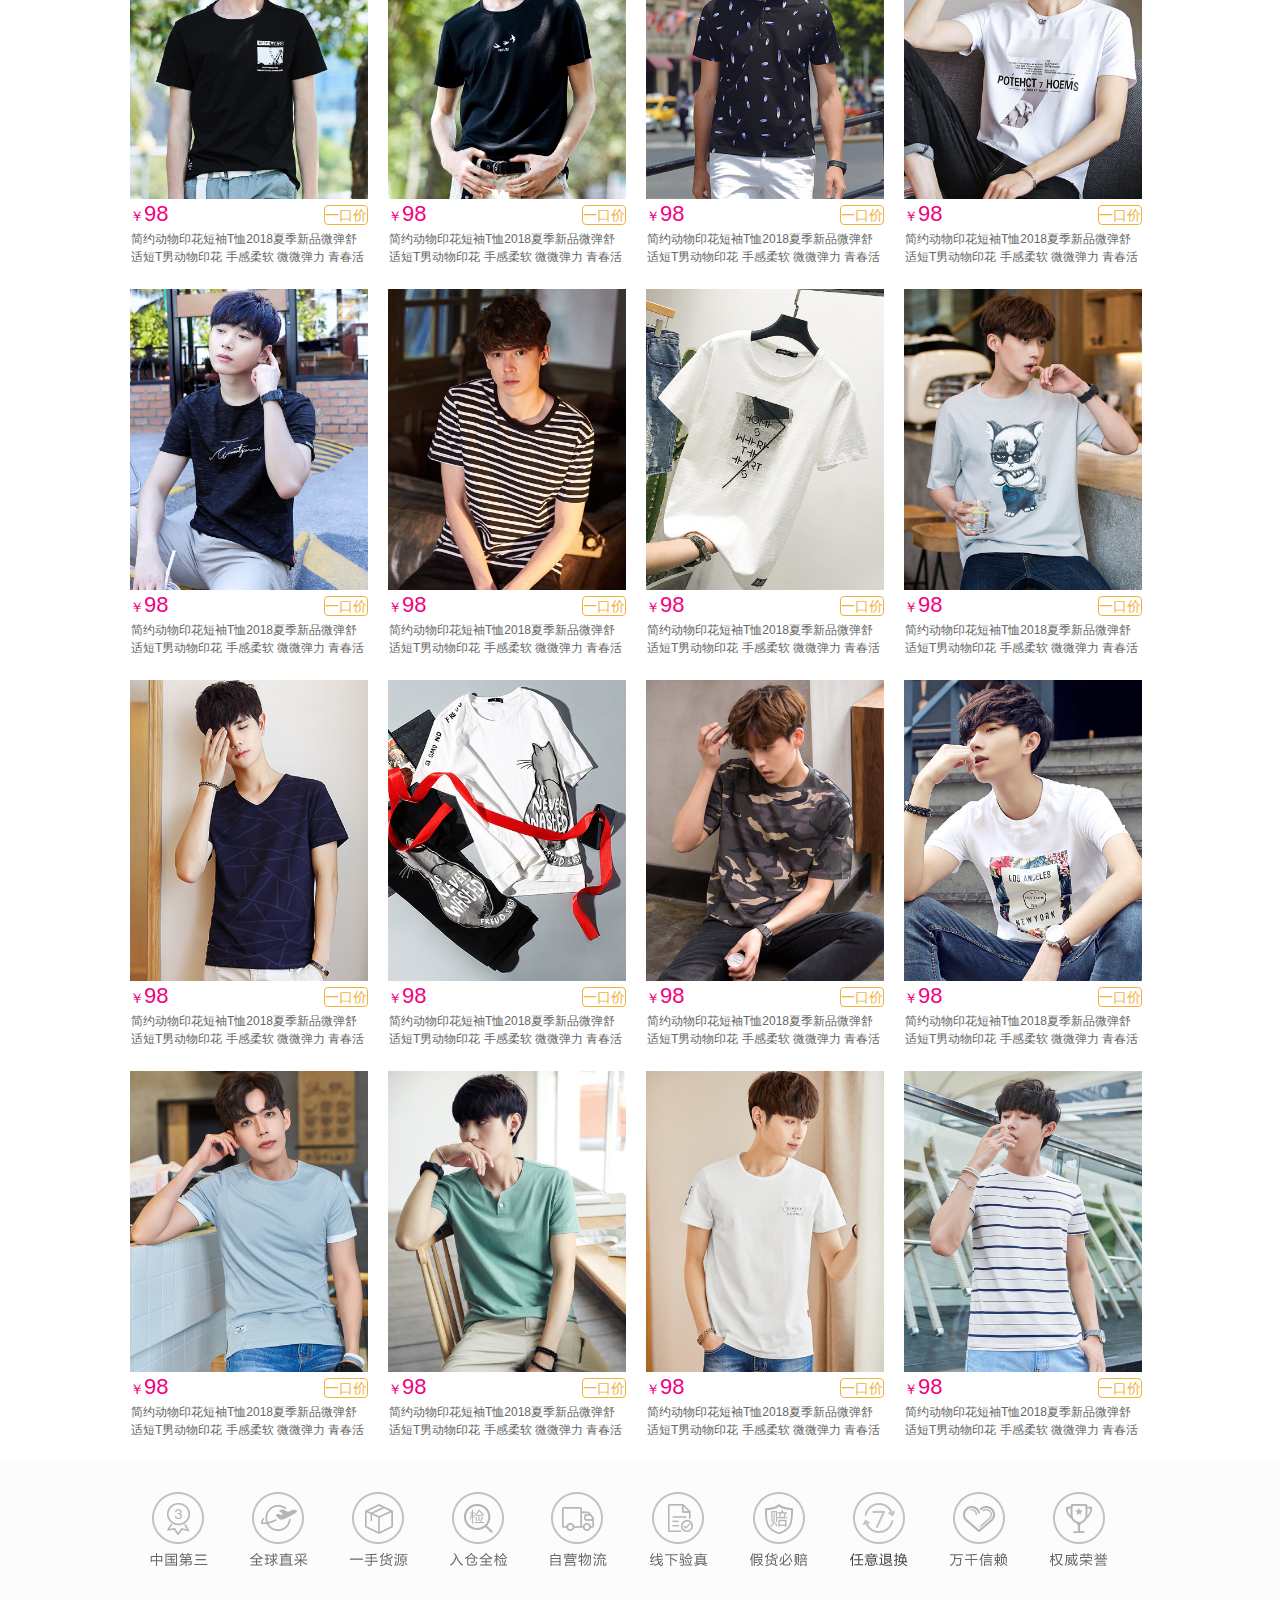
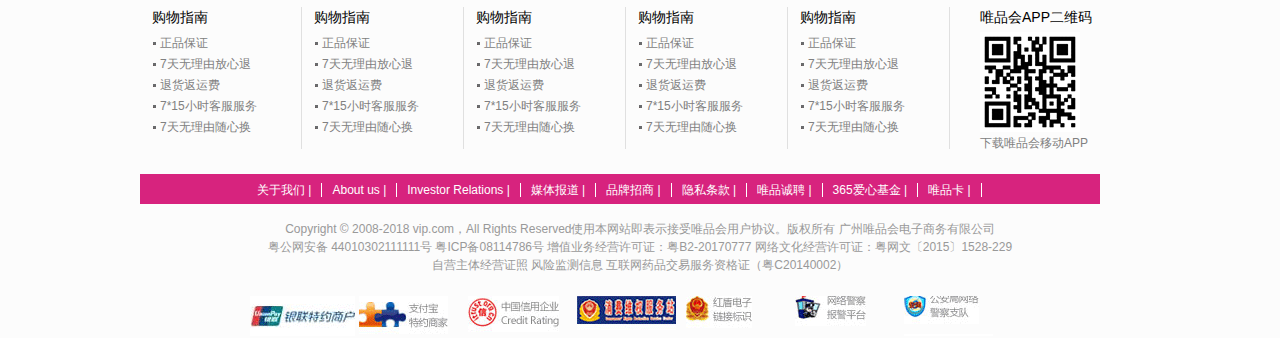
<file: nanzhuang.html>
<!DOCTYPE html>
<html lang="en">
<head>
	<meta charset="UTF-8">
	<title></title>
	<link rel="stylesheet" type="text/css" href="css/reset.css">
	<link rel="stylesheet" type="text/css" href="css/nanzhuang.css">
	<link rel="stylesheet" type="text/css" href="css/frame.css">
	<style>
		nav .main .left-main ul li:first-child{
			background: #F10180;
		}
		nav .main .left-main ul li:nth-child(6){
			background: #bd1067;
		}
	</style>
</head>
<body>
<!-- 	头部 -->
	<header>
		<div class="center1">
			<div class="nav-top">
				<div class="lf-city fl">
					<ul>
						<li>
							哈尔滨...
							<i></i>
						</li>
					</ul>
				</div>
				<div class="ri-nav fr">
					<ul>
						<li class="one">
							<a href="#">请登录</a>
							<div>
								<span></span>
								<i></i>
								<p>您好！[请登陆]</p>
								<ul>
									<li><a href="#">我的收藏</a></li>
									<li><a href="#">我的订单</a></li>
									<li><a href="#">零钱</a></li>
									<li><a href="#">我的优惠券</a></li>
									<li><a href="#">我的唯品币</a></li>
									<li><a href="#">唯品金融</a></li>
								</ul>
							</div>
						</li>
						<li><a href="#">注册</a></li>
						<li>
							<a href="#">
								<span></span>
								签到有礼
							</a>
						</li>
						<li><a href="#">我的订单</a></li>
						<li class="tm">
							<a href="#">我的特卖</a>
							<i></i>
							<div>
								<span></span>
								<ul>
									<li><a href="#">品牌收藏（0）</a></li>
									<li><a href="#">我的收藏（0）</a></li>
									<li><a href="#">我的足迹（0）</a></li>
								</ul>
							</div>
						</li>
						<li class="hy">
							<a href="#">会员俱乐部</a>
							<i></i>
							<ul>
								<li><a href="#">俱乐部首页</a></li>
								<li><a href="#">唯品币抽奖</a></li>
								<li><a href="#">免费大抽奖</a></li>
							</ul>
						</li>
						<li class="kh">
							<a href="#">客户服务</a>
							<i></i>
							<ul>
								<li><a href="#">联系客服</a></li>
								<li><a href="#">帮助中心</a></li>
								<li><a href="#">服务中心</a></li>
								<li><a href="#">产权投诉</a></li>
							</ul>
						</li>
						<li class="sj">
							<a href="#">
								<span></span>
								手机版
								<div>
									<span></span>
									<a href="#">
										<img src="images/20180711190749.jpg" alt="">
									</a>
								</div>
							</a>
						</li>
						<li class="more">
							<a href="#">更多</a>
							<i></i>
							<div>
								<span></span>
								<h5>合作专区</h5>
								<p>
									<a href="#">联名卡申请</a>
									<a href="#">唯品卡</a>
									<a href="#">支付专区</a>
								</p><hr />
								<h5>关于我们</h5>
								<p>
									<a href="#">sell on vip</a>
									<a href="#">品牌招商</a>
									<a href="#">官方博客</a>
								</p>
							</div>
						</li>
					</ul>
				</div>
			</div>
		</div>
	</header>
	<div id="logo-nav">
		<div class="center1">
			<div class="lf-logo fl">
				<ul>
					<li><a href="#">
						<img src="images/1504164551874.png" alt="">
					</a></li>
					<li><a href="#"></a></li>
					<li><a href="#"></a></li>
					<li><a href="#"></a></li>
				</ul>
			</div>
			<div class="ri-search fr">
				<form action="" method="get" class="fl">
					<input type="text" placeholder="&nbsp;大家都在搜:连衣裙">
					<span></span>
				</form>
				<div class="fl cart">
					<a href="#">
						<span class="bg"></span>
						<span class="wz">购物袋</span>
						<span class="zero">0</span>
					</a>
					<div>
						<span></span>
						<p>好像还未登录！<i style="color:#F10180">马上登录</i> 查看购物袋吧！</p>
					</div>	
				</div>
			</div>
		</div>
	</div>
	<nav>
		<div class="main">
			<div class="left-main fl">
				<ul>
					<li><a href="index.html">首页</a></li>
					<li><a href="#">女装</a></li>
					<li><a href="#">母婴</a></li>
					<li><a href="#">美妆</a></li>
					<li><a href="#">国际</a></li>
					<li><a href="#">男装</a></li>
					<li><a href="#">居家</a></li>
					<li><a href="#">鞋包</a></li>
					<li><a href="#">运动</a></li>
					<li><a href="#">生活</a></li>
					<li class="more">
						<a href="#">更多<i></i></a>
						<div class="more-one"></div>
					</li>
				</ul>
			</div>
			<div class="right-main fr">
				<ul>
					<li><a href="#">分类</a></li>
					<li><a href="#">预告</a></li>
				</ul>
			</div>
		</div>
	</nav>
<!-- 	头部结束 -->

<!-- content -->
<main>
			<div id="search">
				<div class="search-add">
					<a href="#">商品分类</a>
					<i>></i>
					<a href="#">热销分类</a>
					<i>></i>
					<a href="#">男装</a>
					<i>></i>
					<a href="#">短袖T恤</a>
				</div>
		</div>
		<div id="condition">
			 <dl class="condition-one">
			 		<dt>品牌</dt>
			 		<dd class="center">
			 				<div>
			 						<a href="#" class="bk1">
			 							<img src="images/primary.png" alt="">
			 							<i>森马</i>
			 						</a
			 						><a href="#" class="bk1">
			 							<img src="images/primary (2).png">
			 							<i>森马</i>
			 						</a
			 						><a href="#" class="bk1">
			 							<img src="images/primary (3).png" alt="">
			 							<i>森马</i>
			 						</a
			 						><a href="#" class="bk1">
			 							<img src="images/primary (4).png" alt="">
			 							<i>森马</i>
			 						</a
			 						><a href="#" class="bk1">
			 							<img src="images/primary (5).png" alt="">
			 							<i>森马</i>
			 						</a
			 						><a href="#" class="bk1">
			 							<img src="images/primary (6).png" alt="">
			 							<i>森马</i>
			 						</a
			 						><a href="#" class="bk1">
			 							<img src="images/primary (7).png" alt="">
			 							<i>森马</i>
			 						</a
			 						><a href="#" class="bk2">
			 							<img src="images/primary (8).png" alt="">
			 							<i>森马</i>
			 						</a
			 						><a href="#" class="bk2">
			 							<img src="images/primary (9).png" alt="">
			 							<i>森马</i>
			 						</a
			 						><a href="#" class="bk2">
			 							<img src="images/primary (10).png" alt="">
			 							<i>森马</i>
			 						</a
			 						><a href="#" class="bk2">
			 							<img src="images/primary (11).png" alt="">
			 							<i>森马</i>
			 						</a
			 						><a href="#" class="bk2">
			 							<img src="images/primary (12).png" alt="">
			 							<i>森马</i>
			 						</a
			 						><a href="#" class="bk2">
			 							<img src="images/primary (13).png" alt="">
			 							<i>森马</i>
			 						</a
			 						><a href="#" class="bk2">
			 							<img src="images/primary (14).png" alt="">
			 							<i>森马</i>
			 						</a>
			 				</div>
			 		</dd>
			 		<dd class="more">
			 			<span>更多</span><a href="#">+多选</a>
			 		</dd>
			 </dl>
			 <dl class="condition-two">
			 	  <dt>风格</dt>
			 	  <dd class="center">
			 	  	<a href="#">卡通</a>
			 	  	<a href="#">婚庆</a>
			 	  	<a href="#">日韩</a>
			 	  	<a href="#">英伦</a>
			 	  	<a href="#">欧美</a>
			 	  	<a href="#">海军风</a>
			 	  	<a href="#">金属朋克</a>
			 	  	<a href="#">嘻哈</a>
			 	  </dd>
			 	  <dd class="more">
			 	  	 <a href="#">更多</a>
			 	  </dd>
			 </dl>
			 <dl class="condition-three">
			 		<dt>流行元素</dt>
			 	  <dd class="center">
			 	  	<a href="#">编制</a>
			 	  	<a href="#">花边</a>
			 	  	<a href="#">镶钻</a>
			 	  	<a href="#">图腾</a>
			 	  	<a href="#">铆钉</a>
			 	  	<a href="#">车缝线</a>
			 	  	<a href="#">亮片</a>
			 	  	<a href="#">皮革拼接</a>
			 	  </dd>
			 	  <dd class="more">
			 	  	 <a href="#">更多</a>
			 	  </dd>
			 </dl>
			 <dl class="condition-four">
			 		 <dt>适用场合</dt>
			 	  <dd class="center">
			 	  	<a href="#">约会</a>
			 	  	<a href="#">宴会</a>
			 	  	<a href="#">婚礼</a>
			 	  	<a href="#">度假</a>
			 	  	<a href="#">户外</a>
			 	  	<a href="#">运动</a>
			 	  	<a href="#">休闲</a>
			 	  	<a href="#">商务</a>
			 	  </dd>
			 	  <dd class="more">
			 	  	 <a href="#">更多</a>
			 	  </dd>
			 </dl>
			 <dl class="condition-five">
			 		<dt>版型</dt>
			 	  <dd class="center">
			 	  	<a href="#">紧身</a>
			 	  	<a href="#">修身</a>
			 	  	<a href="#">常规</a>
			 	  	<a href="#">简直</a>
			 	  	<a href="#">宽松</a>
			 	  </dd>
			 	  <dd class="more">
			 	  	 <a href="#">更多</a>
			 	  </dd>
			 </dl>
		</div>
		<div class="gdxx">
				<span>更多选项 +</span>
		</div>
		<div class="chanpin-title">
				<div>综合</div>
				<div>价格</div>
				<div>折扣</div>
				<div>
					<input type="text" placeholder="￥" >&nbsp;-&nbsp;<input type="text" placeholder="￥" >
				</div>
				<div>
					<input type="checkbox" name="rm">只看预热商品
				</div>
				<div>
					<span><em style="color: #f00">1</em>/2136</span><a href="#" class="s1y">上一页</a><a href="#" class="x1y">下一页</a>
				</div>
		</div>
		<article>
<div class="goods-image">
					<div class="goods-one">

						<a href="detail.html">
							<div class='msk'></div>
							<img src="images/7dfdabf0-6098-4ed9-a773-916e43005f13_t.jpg" alt="">
							<i><span></span>满498元减100元,上不封顶</i>
						</a>
						<div><span><i>￥</i>98</span><span>一口价</span></div>
						<p>简约动物印花短袖T恤2018夏季新品微弹舒适短T男动物印花 手感柔软 微微弹力 青春活</p>
					</div>
					<div class="goods-two">
						<a href="#">
							<div class='msk'></div>
							<img src="images/f0868765-a80a-409b-a25b-d2cec7778e44_5t.jpg" alt="">
							<i><span></span>满498元减100元,上不封顶</i>
						</a>
						<div><span><i>￥</i>98</span><span>一口价</span></div>
						<p>简约动物印花短袖T恤2018夏季新品微弹舒适短T男动物印花 手感柔软 微微弹力 青春活</p>
					</div>
					<div class="goods-two">
						<a href="#">
							<div class='msk'></div>
							<img src="images/a4bb88f8-a73b-4406-864c-716ee696a799.jpg" alt="">
							<i><span></span>满498元减100元,上不封顶</i>
						</a>
						<div><span><i>￥</i>98</span><span>一口价</span></div>
						<p>简约动物印花短袖T恤2018夏季新品微弹舒适短T男动物印花 手感柔软 微微弹力 青春活</p>
					</div>
					<div class="goods-two">
						<a href="#">
							<div class='msk'></div>
							<img src="images/36a9b825-d4c7-4f8d-aa57-feb0344e0bb2_5t.jpg" alt="">
							<i><span></span>满498元减100元,上不封顶</i>
						</a>
						<div><span><i>￥</i>98</span><span>一口价</span></div>
						<p>简约动物印花短袖T恤2018夏季新品微弹舒适短T男动物印花 手感柔软 微微弹力 青春活</p>
					</div>
				</div>
<div class="goods-image">
					<div class="goods-one">
						<a href="#">
							<div class='msk'></div>
							<img src="images/0f56d00e-e9f5-4ea9-8e94-5036d5143b6f_5t.jpg" alt="">
							<i><span></span>满498元减100元,上不封顶</i>
						</a>
						<div><span><i>￥</i>98</span><span>一口价</span></div>
						<p>简约动物印花短袖T恤2018夏季新品微弹舒适短T男动物印花 手感柔软 微微弹力 青春活</p>
					</div>
					<div class="goods-two">
						<a href="#">
							<div class='msk'></div>
							<img src="images/74bcd0a6-76e5-4608-9588-f343b748d287_5t.jpg" alt="">
							<i><span></span>满498元减100元,上不封顶</i>
						</a>
						<div><span><i>￥</i>98</span><span>一口价</span></div>
						<p>简约动物印花短袖T恤2018夏季新品微弹舒适短T男动物印花 手感柔软 微微弹力 青春活</p>
					</div>
					<div class="goods-two">
						<a href="#">
							<div class='msk'></div>
							<img src="images/f1fdc484-ce46-48a6-8b99-c1fb67dbfa79_t.jpg" alt="">
							<i><span></span>满498元减100元,上不封顶</i>
						</a>
						<div><span><i>￥</i>98</span><span>一口价</span></div>
						<p>简约动物印花短袖T恤2018夏季新品微弹舒适短T男动物印花 手感柔软 微微弹力 青春活</p>
					</div>
					<div class="goods-two">
						<a href="#">
							<div class='msk'></div>
							<img src="images/b36b0f9c-36ee-4d9a-8e6b-4c67bdb13d09_5t.jpg" alt="">
							<i><span></span>满498元减100元,上不封顶</i>
						</a>
						<div><span><i>￥</i>98</span><span>一口价</span></div>
						<p>简约动物印花短袖T恤2018夏季新品微弹舒适短T男动物印花 手感柔软 微微弹力 青春活</p>
					</div>
				</div>
<div class="goods-image">
					<div class="goods-one">
						<a href="#">
							<img src="images/eb4b6360-e67e-4440-89ca-098f03be53e2_5t.jpg" alt="">
							<i><span></span>满498元减100元,上不封顶</i>
						</a>
						<div><span><i>￥</i>98</span><span>一口价</span></div>
						<p>简约动物印花短袖T恤2018夏季新品微弹舒适短T男动物印花 手感柔软 微微弹力 青春活</p>
					</div>
					<div class="goods-two">
						<a href="#">
							<img src="images/q1.jpg" alt="">
							<i><span></span>满498元减100元,上不封顶</i>
						</a>
						<div><span><i>￥</i>98</span><span>一口价</span></div>
						<p>简约动物印花短袖T恤2018夏季新品微弹舒适短T男动物印花 手感柔软 微微弹力 青春活</p>
					</div>
					<div class="goods-two">
						<a href="#">
							<img src="images/q2.jpg" alt="">
							<i><span></span>满498元减100元,上不封顶</i>
						</a>
						<div><span><i>￥</i>98</span><span>一口价</span></div>
						<p>简约动物印花短袖T恤2018夏季新品微弹舒适短T男动物印花 手感柔软 微微弹力 青春活</p>
					</div>
					<div class="goods-two">
						<a href="#">
							<img src="images/q4.jpg" alt="">
							<i><span></span>满498元减100元,上不封顶</i>
						</a>
						<div><span><i>￥</i>98</span><span>一口价</span></div>
						<p>简约动物印花短袖T恤2018夏季新品微弹舒适短T男动物印花 手感柔软 微微弹力 青春活</p>
					</div>
				</div>
<div class="goods-image">
					<div class="goods-one">
						<a href="#">
							<img src="images/q5.jpg" alt="">
							<i><span></span>满498元减100元,上不封顶</i>
						</a>
						<div><span><i>￥</i>98</span><span>一口价</span></div>
						<p>简约动物印花短袖T恤2018夏季新品微弹舒适短T男动物印花 手感柔软 微微弹力 青春活</p>
						
					</div>
					<div class="goods-two">
						<a href="#">
							<img src="images/q6.jpg" alt="">
							<i><span></span>满498元减100元,上不封顶</i>
						</a>
						<div><span><i>￥</i>98</span><span>一口价</span></div>
						<p>简约动物印花短袖T恤2018夏季新品微弹舒适短T男动物印花 手感柔软 微微弹力 青春活</p>
						
					</div>
					<div class="goods-two">
						<a href="#">
							<img src="images/q7.jpg" alt="">
							<i><span></span>满498元减100元,上不封顶</i>
						</a>
						<div><span><i>￥</i>98</span><span>一口价</span></div>
						<p>简约动物印花短袖T恤2018夏季新品微弹舒适短T男动物印花 手感柔软 微微弹力 青春活</p>
						
					</div>
					<div class="goods-two">
						<a href="#">
							<img src="images/q8.jpg" alt="">
							<i><span></span>满498元减100元,上不封顶</i>
						</a>
						<div><span><i>￥</i>98</span><span>一口价</span></div>
						<p>简约动物印花短袖T恤2018夏季新品微弹舒适短T男动物印花 手感柔软 微微弹力 青春活</p>
						
					</div>
				</div>
<div class="goods-image">
					<div class="goods-one">
						<a href="#">
							<img src="images/q9.jpg" alt="">
							<i><span></span>满498元减100元,上不封顶</i>
						</a>
						<div><span><i>￥</i>98</span><span>一口价</span></div>
						<p>简约动物印花短袖T恤2018夏季新品微弹舒适短T男动物印花 手感柔软 微微弹力 青春活</p>
						
					</div>
					<div class="goods-two">
						<a href="#">
							<img src="images/w1.jpg" alt="">
							<i><span></span>满498元减100元,上不封顶</i>
						</a>
						<div><span><i>￥</i>98</span><span>一口价</span></div>
						<p>简约动物印花短袖T恤2018夏季新品微弹舒适短T男动物印花 手感柔软 微微弹力 青春活</p>
						
					</div>
					<div class="goods-two">
						<a href="#">
							<img src="images/w2.jpg" alt="">
							<i><span></span>满498元减100元,上不封顶</i>
						</a>
						<div><span><i>￥</i>98</span><span>一口价</span></div>
						<p>简约动物印花短袖T恤2018夏季新品微弹舒适短T男动物印花 手感柔软 微微弹力 青春活</p>
						
					</div>
					<div class="goods-two">
						<a href="#">
							<img src="images/w3.jpg" alt="">
							<i><span></span>满498元减100元,上不封顶</i>
						</a>
						<div><span><i>￥</i>98</span><span>一口价</span></div>
						<p>简约动物印花短袖T恤2018夏季新品微弹舒适短T男动物印花 手感柔软 微微弹力 青春活</p>
						
					</div>
				</div>
<div class="goods-image">
					<div class="goods-one">
						<a href="#">
							<img src="images/w4.jpg" alt="">
							<i><span></span>满498元减100元,上不封顶</i>
						</a>
						<div><span><i>￥</i>98</span><span>一口价</span></div>
						<p>简约动物印花短袖T恤2018夏季新品微弹舒适短T男动物印花 手感柔软 微微弹力 青春活</p>
						
					</div>
					<div class="goods-two">
						<a href="#">
							<img src="images/w5.jpg" alt="">
							<i><span></span>满498元减100元,上不封顶</i>
						</a>
						<div><span><i>￥</i>98</span><span>一口价</span></div>
						<p>简约动物印花短袖T恤2018夏季新品微弹舒适短T男动物印花 手感柔软 微微弹力 青春活</p>
						
					</div>
					<div class="goods-two">
						<a href="#">
							<img src="images/w6.jpg" alt="">
							<i><span></span>满498元减100元,上不封顶</i>
						</a>
						<div><span><i>￥</i>98</span><span>一口价</span></div>
						<p>简约动物印花短袖T恤2018夏季新品微弹舒适短T男动物印花 手感柔软 微微弹力 青春活</p>
						
					</div>
					<div class="goods-two">
						<a href="#">
							<img src="images/w7.jpg" alt="">
							<i><span></span>满498元减100元,上不封顶</i>
						</a>
						<div><span><i>￥</i>98</span><span>一口价</span></div>
						<p>简约动物印花短袖T恤2018夏季新品微弹舒适短T男动物印花 手感柔软 微微弹力 青春活</p>
						
					</div>
				</div>
		</article>
</main>
<!-- content end -->


<!-- 底部开始 -->
	<footer>
			<div class="center">
				<div class="foot-top">
					<ul>
						<li class="foot-ico01"></li>
						<li class="foot-ico02"></li>
						<li class="foot-ico03"></li>
						<li class="foot-ico04"></li>
						<li class="foot-ico05"></li>
						<li class="foot-ico06"></li>
						<li class="foot-ico07"></li>
						<li class="foot-ico08"></li>
						<li class="foot-ico09"></li>
						<li class="foot-ico10"></li>
					</ul>
				</div>
				<div class="foot-center">
					<dl>
						<dt>购物指南</dt>
						<dd><a href="#">正品保证</a></dd>
						<dd><a href="#">7天无理由放心退</a></dd>
						<dd><a href="#">退货返运费</a></dd>
						<dd><a href="#">7*15小时客服服务</a></dd>
						<dd><a href="#">7天无理由随心换</a></dd>
						<dd><a href="#"></a></dd>
					</dl>
					<dl>
						<dt>购物指南</dt>
						<dd><a href="#">正品保证</a></dd>
						<dd><a href="#">7天无理由放心退</a></dd>
						<dd><a href="#">退货返运费</a></dd>
						<dd><a href="#">7*15小时客服服务</a></dd>
						<dd><a href="#">7天无理由随心换</a></dd>
						<dd><a href="#"></a></dd>
					</dl>
					<dl>
						<dt>购物指南</dt>
						<dd><a href="#">正品保证</a></dd>
						<dd><a href="#">7天无理由放心退</a></dd>
						<dd><a href="#">退货返运费</a></dd>
						<dd><a href="#">7*15小时客服服务</a></dd>
						<dd><a href="#">7天无理由随心换</a></dd>
						<dd><a href="#"></a></dd>
					</dl>
					<dl>
						<dt>购物指南</dt>
						<dd><a href="#">正品保证</a></dd>
						<dd><a href="#">7天无理由放心退</a></dd>
						<dd><a href="#">退货返运费</a></dd>
						<dd><a href="#">7*15小时客服服务</a></dd>
						<dd><a href="#">7天无理由随心换</a></dd>
						<dd><a href="#"></a></dd>
					</dl>
					<dl>
						<dt>购物指南</dt>
						<dd><a href="#">正品保证</a></dd>
						<dd><a href="#">7天无理由放心退</a></dd>
						<dd><a href="#">退货返运费</a></dd>
						<dd><a href="#">7*15小时客服服务</a></dd>
						<dd><a href="#">7天无理由随心换</a></dd>
						<dd><a href="#"></a></dd>
					</dl>
					<dl>
						<dt>唯品会APP二维码</dt>
						<dd class="msk"><a href="#"><img src="images/page_bottom_dl_n.png" alt=""></a></dd>
						<dd><a href="#">下载唯品会移动APP</a></dd>
					</dl>
				</div>
				<div class="foot-nav">
					<div class="top">
						<ul>
							<li><a href="#">关于我们 |</a></li>
							<li><a href="#">About us |</a></li>
							<li><a href="#">Investor Relations |</a></li>
							<li><a href="#">媒体报道 |</a></li>
							<li><a href="#">品牌招商 |</a></li>
							<li><a href="#">隐私条款 |</a></li>
							<li><a href="#">唯品诚聘 |</a></li>
							<li><a href="#">365爱心基金 |</a></li>
							<li><a href="#">唯品卡 |</a></li>
							<li><a href="#">联系我们 |</a></li>
						</ul>
					</div>
				</div>
				<div class="bottom">
						<p>
							Copyright © 2008-2018 vip.com，All Rights Reserved使用本网站即表示接受唯品会用户协议。版权所有 广州唯品会电子商务有限公司<br />
		粤公网安备 44010302111111号  粤ICP备08114786号 增值业务经营许可证：粤B2-20170777 网络文化经营许可证：粤网文〔2015〕1528-229<br />
		自营主体经营证照  风险监测信息  互联网药品交易服务资格证（粤C20140002）</p>
					</div>
					<div class="link">
						 <a href="#" class="link1"></a>
						 <a href="#" class="link2"></a>
						 <a href="#" class="link3"></a>
						 <a href="#" class="link4"></a>
						 <a href="#" class="link5"></a>
						 <a href="#" class="link6"></a>
						 <a href="#" class="link7"></a>
					</div>
			</div>
		</footer>
<!-- 底部结束 -->
<!--右侧侧边栏 r-flex -->
<div id="r-fixed">
	<ul>
		<a href="login.html">
			<li class="list-1">
				<div class="hov_one"></div>
			</li>
		</a>
		<a href="gouwuche.html">
			<li class="list-2"></li>
		</a>
		<li class="list-3">
			<div class="hov_two">
				<a href="#">我的优惠券</a>
			</div>
		</li>
		<li class="list-4">
			<div class="hov_thr">
				<a href="#">品牌收藏</a>
			</div>
		</li>
		<li class="list-5">
			<div class="hov_for">
				<a href="#">商品收藏</a>
			</div>
		</li>
		<li class="list-6">
			<div class="hov_fiv">
				<a href="#">我的足迹</a>
			</div>
		</li>
		<li class="list-7">
			<div class="hov_sev"></div>
		</li>
		<li class="list-8">
			<div class="hov_eig"></div>
		</li>
	</ul>
</div>

<script>
	var oBox = document.getElementsByClassName('gdxx')[0];
	var oSpan = oBox.getElementsByTagName('span')[0];
	var oCon = document.getElementById('condition');
	var i = true
	oSpan.onclick = function(){
		if(i){
			oCon.style.height = '600px';
			oCon.style.transition = '1s';
		}else{
			oCon.style.height = '368px';
			oCon.style.transition = '1s';
		}
		i = !i;
	}
</script>
</body>
</html>
</file>
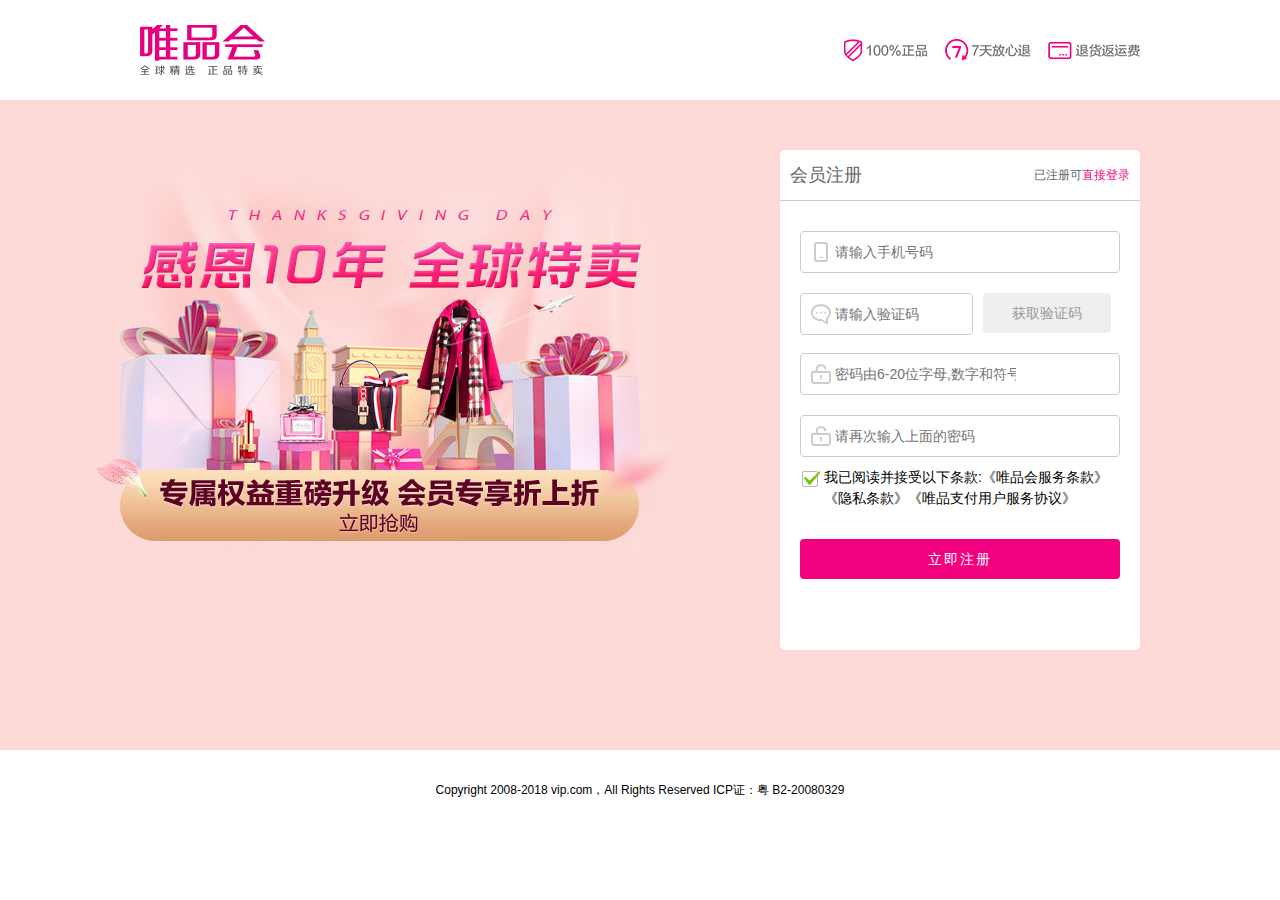
<file: register.html>
<!DOCTYPE html>
<html lang="en">
<head>
	<meta charset="UTF-8">
	<title>Document</title>
	<link rel="stylesheet" href="css/aos.css" />
    <script src="js/aos.js"></script>
	<link rel="stylesheet" type="text/css" href="css/reset.css">
	<link rel="stylesheet" type="text/css" href="css/register.css">
</head>
<body>
	<header>
		<nav>
			<div class="left"></div>
			<div class="right"></div>
		</nav>
	</header>
	<main aos='fade-up' >
		<div class="content">
			<div class="wrap">
				<div class="title">
					会员注册
					<span>已注册可<a href="login.html">直接登录</a></span>
				</div>
				<form>
					<div class="tel">
						<i></i>
						<input type="text" placeholder="请输入手机号码">
					</div>
					<div class="yzm">
						<div class="yz">
							<i></i>
							<input type="text" placeholder="请输入验证码">
						</div>
						<input type="button" value="获取验证码">
					</div>
					<div class="password">
						<i></i>
						<input type="text" placeholder="密码由6-20位字母,数字和符号组成">
					</div>
					<div class="repeatPsd">
						<i></i>
						<input type="text" placeholder="请再次输入上面的密码">
					</div>
					<div class="term">
						<span></span>我已阅读并接受以下条款:《唯品会服务条款》《隐私条款》《唯品支付用户服务协议》
					</div>
					<input  class="btn" type="button" value="立即注册">
				</form>
				
			</div>
		</div>
	</main>
	<footer>
		<p>Copyright 2008-2018 vip.com，All Rights Reserved ICP证：粤 B2-20080329</p>
	</footer>
	<script>
        AOS.init({ //初始化代码必须放在底部
                ease: 'ease-out-back',
                duration: 1000
        });
    </script>
    <script>
   		~function(){//没有卵用
   			var tel = document.getElementsByClassName("tel")[0];
   			var input1 = tel.getElementsByTagName("input")[0]
   			var yz = document.getElementsByClassName("yz")[0];
   			var input2 = yz.getElementsByTagName("input")[0]
   			var pwd = document.getElementsByClassName("password")[0];
   			var input3 = pwd.getElementsByTagName("input")[0]
   			var repeatPsd = document.getElementsByClassName("repeatPsd")[0];
   			var input4 = repeatPsd.getElementsByTagName("input")[0]
   			var oBtn = document.getElementsByClassName("btn")[0];
			tel.addEventListener("mouseover", function(){	
				let input = input1.value;
   				if(input == ''){
   					tel.style.border="1px solid #f00"
   				}
   			}, false)
   			tel.addEventListener("mouseout", function(){
   				let input = input1.value;
   				if(input != ''){
   					tel.style.border="1px solid #ccc"
   				}
   			}, false)
   			yz.addEventListener("mouseover", function(){	
				let input = input2.value;
   				if(input == ''){
   					yz.style.border="1px solid #f00"
   				}
   			}, false)
   			yz.addEventListener("mouseout", function(){
   				let input = input2.value;
   				if(input != ''){
   					yz.style.border="1px solid #ccc"
   				}
   			}, false)
   			pwd.addEventListener("mouseover", function(){	
				let input = input3.value;
   				if(input == ''){
   					pwd.style.border="1px solid #f00"
   				}
   			}, false)
   			pwd.addEventListener("mouseout", function(){
   				let input = input3.value;
   				if(input != ''){
   					pwd.style.border="1px solid #ccc"
   				}
   			}, false)
   			repeatPsd.addEventListener("mouseover", function(){	
				let input = input4.value;
   				if(input == ''){
   					repeatPsd.style.border="1px solid #f00"
   				}
   			}, false)
   			repeatPsd.addEventListener("mouseout", function(){
   				let input = input4.value;
   				if(input != ''){
   					repeatPsd.style.border="1px solid #ccc"
   				}
   			}, false)
   			oBtn.onclick = function(){
   				var a = input1.value;
   				var b = input2.value;
   				var c = input3.value;
   				var d = input4.value;
   				if(a=='' && b=='' && c=='' && d=='' ) alert("输入不能为空")
   			}
   		}()
    </script>
</body>
</html>
</file>
<file: css/index.css>
/*banner*/
section{
	width: 100%;
	height:912px;
	background:#E0E0E0 url(../images/15313025197790.jpg) no-repeat -55px 0px;
	padding-top: 30px;
	padding-bottom: 20px;
	margin-bottom: 10px;
	position: relative;

}
section .banner{
	width: 976px;
	height: 342px;
	padding:10px;
	position: relative;
	margin:0px auto;
	background:rgba(255,255,255,.86);
	box-shadow: 0px 1px 3px rgba(167,167,167,.4);
	overflow: hidden;
}
section .banner img{width: 98%;position: absolute;top:10px;left:10px;display: none;}
section .banner img:first-child{display: block;}
section .banner #left,
section .banner #right{
	width: 40px;
	height: 60px;
	background:rgba(0,0,0,.5);
	color:#fff;
	font:16px/60px '黑体';
	text-align: center;
	position: absolute;
	top:50%;
	margin-top:-30px;
	border-radius: 4px;
	transition:.6s;
	cursor: pointer;

}
section .banner #left{
	left:-50px;

}
section .banner #right{
	right:-50px; 
}
section .banner:hover #left{
	left:10px;
}
section .banner:hover #right{
	right:10px;
}









section .banner-btm{
	width: 1020px;
	margin:50px auto 0px;
	height: 500px;
	overflow: hidden;
}

section .banner-btm .item1{width:496px;height: 230px;float: left;margin-left: 8px;}
section .banner-btm .item1 img{width: 100%;}
section .banner-btm .item2{width:496px;height: 230px;float: left;margin-left:8px;}
section .banner-btm .item2 img{width: 100%;}
section .banner-btm .item{width: 192px;height: 262px;float: left;padding-right: 10px;margin-top: 8px;}
section .banner-btm .item img{width: 100%;height: 100%;}
section .banner-btm .item3{margin-left: 8px;}


main{width: 100%;}
main .title{height: 68px;margin:0px auto;}
main .title img{width: 100%;}
main .zx-wrap{height: 200px;position: relative;}
main .zx-wrap .zx-box{width: 320px;height: 200px;float: left;margin-right: 20px;position: relative;}
main .zx-wrap .zx-box img{width: 100%;}
main .zx-wrap div:last-child{margin:0px;}
main .zx-wrap .zx-box .zx-con{width: 310px;height: 88px;position: absolute;bottom: 8px;left: 8px;}
main .zx-wrap .zx-box .zx-con .zx-small-box{width: 98px;height: 88px;background:#fff;border-radius: 2px;float: left;margin-right: 5px;line-height: 88px;text-align: center;}
main .zx-wrap .zx-box .zx-con .zx-small-box .img{width: 40%;height: 40%;position: absolute;top:-78px;left:6px;}
main .zx-wrap .zx-box .zx-con .zx-small-box img{width: 60%;height:80%;}

#brand-box{width: 1000px;margin:20px auto 0px;height:1300px;}
#brand-box .brand-box-con{
	width: 490px;
	height: 300px;
	float: left;
	margin-bottom: 20px;
	margin-right: 20px;
	position: relative;
}
#brand-box .brand-box-con:nth-child(even){margin-right: 0px;}
#brand-box .brand-box-con img{width: 100%;}
#brand-box .brand-box-con .one{
	display: block;
	width: 320px;
	height: 100px;
	border-radius: 5px;
	background:rgba(255,255,255,.9);
	position: absolute;
	bottom:20px;
	left: 50%;
	margin-left: -160px;
	line-height: 1.2;
	text-align: center;

}
#brand-box .brand-box-con .one img{width:30%;margin-top:20px;margin-bottom: 10px;}
#brand-box .brand-box-con .one p{font-weight: 800;color: #000;}
#brand-box .brand-box-con .hidden{
	position: absolute;
	top:20px;
	left:20px;
	width: 450px;
	height: 260px;
	background:#fff;
	border-radius: 5px;
	opacity: 0;
	transition: .6s;
}
#brand-box .brand-box-con:hover img{ filter:blur(2px); }
#brand-box .brand-box-con:hover .hidden{opacity: 1;}
#brand-box .brand-box-con .hidden .top{
	width: 450px;
	height: 198px;
	border-bottom:1px dashed #000;
}
#brand-box .brand-box-con .hidden .top ul li{
	width: 121px;
	height: 175px;
	float: left;
	text-align: center;
	margin-top: 14px;
	margin-right: 16px;
	font-weight: 800;
}
#brand-box .brand-box-con .hidden .top ul li:first-child{margin-left: 30px;}
#brand-box .brand-box-con .hidden .top ul li img{width: 100%;filter: none;}
#brand-box .brand-box-con .hidden .btm{
	width: 450px;
	height: 60px;
	float: left;
}
#brand-box .brand-box-con .hidden .btm span{
	width: 95px;
	float: left;
}
#brand-box .brand-box-con .hidden .btm .logo{
	margin-left: 34px;
	margin-top: 4px;
}
#brand-box .brand-box-con .hidden .btm .logo img{width:80%;filter: none;margin-top: 8px;}
#brand-box .brand-box-con .hidden .btm .pp{
	background:#fff url(../images/);
	text-align: center;
	line-height:22px;
	margin-top: 17px;
	margin-left: 20px;
	width: 86px;
	height: 22px;
	border-radius: 40px;
	color: #666666;
	border:1px solid #EEEEEE;
	cursor: pointer;
}
#brand-box .brand-box-con .hidden .btm .pp:hover{background:#F10582;color: #fff;}
#brand-box .brand-box-con .hidden .btm .zq{
	width: 119px;
	height: 24px;
	background:#00f;
	text-align: center;
	background:#fff;
	border:1px solid #eee;
	line-height: 24px;
	float: right;
	margin-top: 17px;
	margin-right: 30px;
	cursor: pointer;
}
#brand-box .brand-box-con .hidden .btm .zq:hover{background:#333333;color: #fff;}


/*侧边导航-------------------------------------------------------------------------------------*/
.zx-wrap .side-nav{width: 76px;border:1px solid #cdcdcd;border-radius:4px;position:absolute;left:-98px;}
.zx-wrap .side-fxd{width: 76px;border:1px solid #cdcdcd;border-radius:4px;position:fixed;left:78px;top:50%;transform: translateY(-50%);background:#fff;}
.zx-wrap ul li{
	width: 76px;
	height: 38px;
	text-align: center;
	line-height: 38px;
	border-bottom:1px dashed #cdcdcd;
}
.zx-wrap ul li:last-child{border:none;	}
.zx-wrap ul li a{color:#333;font-size: 12px;}

/*侧边导航-------------------------------------------------------------------------------------*/


#content{width: 100%;margin-top: 10px;}
#content .title{
	width: 1000px;
	margin:0px auto;
	height: 43px;
	border-bottom: 1px solid #555;
	background:url(../images/woman_2ad.png) no-repeat 0px 0px;
	line-height: 43px;
}
#content .title a{float: right;padding-right: 20px;color: #333333;
background:url(../images/more.jpg) no-repeat 88px 12px;}
#content .title a:hover{color:#F10180;}
#content .main{width: 1000px;margin:20px auto 20px;overflow: hidden;}
#content .main .main-list{
	width: 490px;
	height: 276px;
	position: relative;
	background:#fff;
	transition: .8s;
	float: left;
	margin-bottom: 20px;
}
#content .main .main-list:nth-child(even){margin-left: 20px;}
#content .main .main-list a{display:block;height: 235px;}
#content .main .main-list a img{width: 100%;height: 100%;}
#content .main .main-list .zhezhao{
	width:470px;
	height: 30px;
	position: absolute;
	bottom:40px;
	left:0px;
	padding-left: 20px;
	color: #fff;
	font-size: 12px;
	line-height: 30px;
	background:rgba(0,0,0,.8);
}
#content .main .main-list:hover a{animation: blank 1s 1 linear alternate;}
@keyframes blank{
	0%{opacity: .5;}
	100%{opacity: 1;}
}
#content .main .main-list .zhezhao i{
	display: inline-block;
	width: 8px;
	height: 8px;
	background: url(../images/index_imgs-hash-1724ef6c.png) no-repeat 0px 0px;
	margin-right: 5px;
}
#content .main .main-list .discount{width: 490px;height: 40px;}
#content .main .main-list .discount span{float: left;line-height: 40px;height: 40px;}
#content .main .main-list .discount span:nth-child(1){font-size: 12px;}
#content .main .main-list .discount span:nth-child(1) i{font-size: 24px;color:#f10582;font-weight: 700;margin-right: 3px;padding-left: 12px;}
#content .main .main-list .discount span:nth-child(2){margin-left: 10px;line-height: 46px;color: #4D4D4D;}
#content .main .main-list .discount span:nth-child(3){float: right;margin-right: 20px;color: #4D4D4D;font-size: 12px;position: relative;}
#content .main .main-list .discount span:nth-child(3) i{position:absolute;top:11px;left:-20px;display: inline-block;width: 16px;height: 16px;background:url(../images/index_imgs-hash-1724ef6c.png) no-repeat -50px 0px;}



#button{width: 100%;height: 62px;margin:80px auto;text-align: center;}
#button button{
	width: 342px;
	height: 62px;
	background:#F10180;
	color: #fff;
	border:none;
	outline: none;
	border-radius: 5px;
	text-align: center;
	font-size: 24px;
}
</file>
<file: css/frame.css>
header{width: 100%;height: 28px;background:#F5F5F5;}
header .nav-top{height: 28px;}
header .nav-top .lf-city{width: 80px;height: 28px;cursor: pointer;}
header .nav-top .lf-city ul{height: 28px;line-height:28px;}
header .nav-top .lf-city ul li{
	position: relative;
	color: #333333;
	font-size: 12px;
	text-align: center;
}
header .nav-top .lf-city ul li i{
	position: absolute;
	right: 4px;
	top:12px;
	display: inline-block;
	width: 0px;
	height: 0px;
	border-width: 4px;
	border-color: #999999 transparent transparent transparent;
	border-style: solid dashed dashed dashed;
}
header .nav-top .ri-nav{width: 760px;height: 28px;}	
header .nav-top .ri-nav ul{height: 28px;line-height: 28px;}
header .nav-top .ri-nav ul li{float: left;height: 28px;padding:0px 22px 0px 15px;position: relative;z-index: 999;}
header .nav-top .ri-nav ul li::after{
	background:url(../images/sprites-hash-9b207a41.png) no-repeat -246px -184px;
	width: 16px;
	height: 16px;
	position: absolute;
	top:7px;
	right:-5px;
	content: ' ';
}
header .nav-top .ri-nav ul li:hover a{color: #F10180;}
header .nav-top .ri-nav ul li:hover i{
	position: absolute;
	right: 10px;
	top: 9px;
	border-width: 4px;
	border-color: transparent transparent #F10180 transparent;
	border-style: dashed dashed solid dashed;
}
header .nav-top .ri-nav ul li i{
	position: absolute;
	right: 10px;
	top:13px;
	display: inline-block;
	width: 0px;
	height: 0px;
	border-width: 4px;
	border-color: #999999 transparent transparent transparent;
	border-style: solid dashed dashed dashed;
}
header .nav-top .ri-nav ul li:nth-child(3) span{
	display: inline-block;
	width: 15px;
	height: 18px;
	position: relative;
	top:2px;
	background:url(../images/header_sign-hash-0459d02c.gif) no-repeat;
}
header .nav-top .ri-nav ul li:nth-child(8) span{
	display: inline-block;
	width: 10px;
	height: 14px;
	position: relative;
	top: 2px;
	background:url(../images/sprites-hash-9b207a41.png) no-repeat -294px -142px;
}
header .nav-top .ri-nav ul li a{font-size: 12px;color: #666666;}

header .nav-top .ri-nav ul .one:hover{
	background:#fff;
	border:1px solid #cdcdcd;
	border-bottom:0px;
}

header .nav-top .ri-nav ul .one:hover::after{background:none;}
header .nav-top .ri-nav ul .one:hover div{display: block;}
header .nav-top .ri-nav ul .one div{
	position: absolute;
	top: 27px;
		left:-1px;
	width: 280px;
	height: 174px;
	border:1px solid #CDCDCD;
	color: #333;
	padding:10px 0px;
	display:none;
	background:#fff;
}
header .nav-top .ri-nav ul .one div span{
	display: inline-block;
	width: 72px;
	height: 3px;
	background:#fff;
	position: absolute;
	top:-1px;
	left:0px;
}
header .nav-top .ri-nav ul .one div i{
	display: block;
	width: 38px;
	height: 38px;
	border:none;
	border-radius: 50%;
	background:url(../images/sprites-hash-9b207a41.png) no-repeat -164px -142px;
	float: left;
	margin-right:200px;
	margin-top: 16px;
}
header .nav-top .ri-nav ul .one div p{
	float:right;
	width: 175px;
	height: 32px;
	border-bottom:1px dashed #D6D6D6;
	margin-top: 22px;
	margin-right: 20px;
}
header .nav-top .ri-nav ul .one div ul li::after{background:none;}
header .nav-top .ri-nav ul .one div ul{
	width: 282px;
	height: 100px;
	position: absolute;
	bottom: 12px;
	left:0px;
}
header .nav-top .ri-nav ul .one div ul li{
	width: 100px;
	height: 30px;
	float: left;
	text-align: center;
}
header .nav-top .ri-nav ul .one div ul li a{color: #333;}
header .nav-top .ri-nav ul .one div ul li:hover a{color:#F10180;}
header .nav-top .ri-nav ul .tm div{
	position: absolute;
	top:27px;
	left:-1px;
	width: 130px;
	height: 108px;
	background:#fff;
	border:1px solid #cdcdcd;
	display: none;
}
header .nav-top .ri-nav ul .tm:hover{
	border:1px solid #cdcdcd;
	border-bottom:transparent;
	background:#fff;
}
header .nav-top .ri-nav ul .tm:hover div{display: block;}
header .nav-top .ri-nav ul .tm:hover::after{background:none;}
header .nav-top .ri-nav ul .tm span{
	display: inline-block;
	position: absolute;
	top:-1px;
	left:0px;
	width: 84px;
	height: 3px;
	background:#fff;
}
header .nav-top .ri-nav ul .tm div ul{
	width: 100%;
	margin-top: 10px;
}
header .nav-top .ri-nav ul .tm div ul li::after{background:none;}
header .nav-top .ri-nav ul .tm div ul li a{color: #333;}
header .nav-top .ri-nav ul .tm div ul li:hover a{color: #F10180;}
header .nav-top .ri-nav ul .hy ul{
	position: absolute;
	top:28px;
	left:-1px;
	width:97px;
	height: 90px;
	border:1px solid #cdcdcd;
	border-top:transparent;
	display: none;
	background:#fff;
}
header .nav-top .ri-nav ul .hy:hover{
	border:1px solid #cdcdcd;
	border-bottom:1px solid transparent;
	background:#fff;
}
header .nav-top .ri-nav ul .hy:hover::after{background:none;}
header .nav-top .ri-nav ul .hy:hover ul{display: block;}
header .nav-top .ri-nav ul .hy ul li::after{background:none;}
header .nav-top .ri-nav ul .hy ul li a{color: #333}
header .nav-top .ri-nav ul .hy ul li:hover a{color: #f10180;}
header .nav-top .ri-nav ul .kh{padding-right:25px;}
header .nav-top .ri-nav ul .kh ul{
	position: absolute;
	top:28px;
	left:-1px;
	width:88px;
	height: 120px;
	border:1px solid #cdcdcd;
	border-top:transparent;
	display: none;
	background:#fff;
}
header .nav-top .ri-nav ul .kh:hover{
	border:1px solid #cdcdcd;
	border-bottom:1px solid transparent;
	background:#fff;
}
header .nav-top .ri-nav ul .kh:hover::after{background:none;}
header .nav-top .ri-nav ul .kh:hover ul{display: block;}
header .nav-top .ri-nav ul .kh ul li::after{background:none;}
header .nav-top .ri-nav ul .kh ul li a{color: #333}
header .nav-top .ri-nav ul .kh ul li:hover a{color: #f10180;}

header .nav-top .ri-nav ul .sj div{
	position: absolute;
	top:27px;
	right: -1px;
	width: 163px;
	height: 193px;
	padding:10px;
	border:1px solid #cdcdcd;
	background:#fff;
	display: none;
}
header .nav-top .ri-nav ul .sj:hover{
	border:1px solid #cdcdcd;
	background: #fff;
}
header .nav-top .ri-nav ul .sj div span{
	display: inline-block;
	position: absolute;
	top:-11px;
	right:-10px;
	width: 86px;
	height: 2px;
	background:#fff;
}
header .nav-top .ri-nav ul .sj:hover div{display: block;}
header .nav-top .ri-nav ul .sj:hover::after{background:none;}
header .nav-top .ri-nav ul .sj div a{
	position: absolute;
	top:10px;
	display: block;
	width: 163px;
	height: 193px;
	background:#f00;
}


header .nav-top .ri-nav ul .more div{
	width: 300px;
	height: 164px;
	border:1px solid #cdcdcd;
	background:#fff;
	position: absolute;
	top:27px;
	right: -1px;
	display: none;
}
header .nav-top .ri-nav ul .more:hover div{display: block;}
header .nav-top .ri-nav ul .more div p a{color: #333}
header .nav-top .ri-nav ul .more div p:hover a{color: #f10180;}
header .nav-top .ri-nav ul .more::after{background:none;}
header .nav-top .ri-nav ul .more:hover{border:1px solid #cdcdcd;background:#fff;}
header .nav-top .ri-nav ul .more div span{
	position: absolute;
	height: 1px;
	width: 61px;
	top:-1px;
	right:0px;
	background:#fff;
}
header .nav-top .ri-nav ul .more div h5{margin:10px 0px 0px 24px;}
header .nav-top .ri-nav ul .more div p{margin:0px 0px 0px 24px;}
hr{width: 260px;border:1px dashed #cdcdcd;}


#logo-nav{width: 100%;height: 100px;background:#fff;}
#logo-nav div .lf-logo{
	width: 478px;
	height: 100px;
}
#logo-nav div .lf-logo ul li{
	float: left;
}
#logo-nav div .lf-logo ul li:first-child a{
	display: block;
	width: 160px;
	height: 100px;
}
#logo-nav div .lf-logo ul li:first-child a img{
	width: 100%;
	height: 100%;
}
#logo-nav div .lf-logo ul li:nth-child(2) a{
	display: block;
	width: 101px;
	height: 100px;
	background:url(../images/sprites-hash-9b207a41.png) no-repeat 0px 0px;
}
#logo-nav div .lf-logo ul li:nth-child(3) a{
	display: block;
	width: 101px;
	height: 100px;
	background:url(../images/sprites-hash-9b207a41.png) no-repeat -100px 0px;
}
#logo-nav div .lf-logo ul li:nth-child(4) a{
	display: block;
	width: 101px;
	height: 100px;
	background:url(../images/sprites-hash-9b207a41.png) no-repeat -200px 0px;
}


#logo-nav div .ri-search{
	width: 478px;
	height: 100px;
}
#logo-nav div .ri-search form{
	width: 338px;
	height: 32px;
	border:1px solid #4C4C4C;
	border-radius: 4px;
	outline: none;
	position: relative;
	top:30px;
}
#logo-nav div .ri-search form input{
	width: 291px;
	height: 32px;
	border:none;
	margin-left: 4px;
	outline: none;
}
#logo-nav div .ri-search form span{
	display: block;
	position: absolute;
	top:7px;
	right:12px;
	width: 17px;
	height: 17px;
	background:url(../images/sprites-hash-9b207a41.png) no-repeat -72px -208px;
}
#logo-nav div .ri-search .cart{
	width: 104px;
	height: 32px;
	border:1px solid #cdcdcd;
	border-radius: 4px;
	background:#F7F7F7;
	position: relative;
	top:30px;
	left:20px;
}
#logo-nav div .ri-search .cart a{
	line-height: 32px;
	margin-left: 10px;
}
#logo-nav div .ri-search .cart a .bg{
	display: inline-block;
	width: 12px;
	height: 17px;
	position: relative;
	top:3px;
	background:url(../images/sprites-hash-9b207a41.png) no-repeat -93px -208px;
}
#logo-nav div .ri-search .cart a .wz{
	font-size: 12px;
	color: #333333;
}
#logo-nav div .ri-search .cart a .zero{
	color: #fff;
	display:inline-block;
	width: 20px;
	height: 14px;
	border-radius: 10px;
	background:#F00581;
	text-align: center;
	line-height: 14px;
	margin-left: 4px;
	font-size: 12px;
}
#logo-nav div .ri-search .cart div{
	width: 347px;
	height: 83px;
	background:#fff;
	border:1px solid #cdcdcd;
	position: absolute;
	top:42px;
	right: -1px;
	display: none;
	z-index: 10;
}
#logo-nav div .ri-search .cart div span{
	display: block;
	width: 104px;
	height: 1px;
	background:#fff;
	position: absolute;
	top:-1px;
	right: 0px;
}
#logo-nav div .ri-search .cart:hover div{display:block;}
#logo-nav div .ri-search .cart div p{font-size: 12px;color: #333;width: 220px;margin:35px auto 0px;}
#logo-nav div .ri-search .cart:hover{
	height: 44px;
	background:#fff;
	border-radius: none;
}
nav{width: 100%;height: 40px;background:#F10180;}
nav .main{width: 1000px;height: 40px;margin:0px auto;}
nav .main .left-main{width:710px;height: 40px;}
nav .main .left-main ul li{float: left;height: 40px;line-height: 40px;}
nav .main .left-main ul li a{display: block;padding:0px 16px; color: #fff;font-size: 16px;position: relative;}
nav .main .left-main ul li:first-child{background:#bd1067;}
nav .main .left-main ul li:first-child a{font-weight: 700;}
nav .main .left-main ul li:hover a{background:#DB0A76;}
nav .main .left-main ul li.more a i{
	display: block;
	width: 0;
	height: 0;
	position: absolute;
	top:17px;
	right:0px;
	border-width: 5px;
	border-color: #fff transparent transparent transparent;
	border-style: solid dashed dashed dashed;
}
nav .main .right-main{width:175px;height: 40px;}
nav .main .right-main ul li{float: left;line-height: 40px;height:40px;}
nav .main .right-main ul li a{display: block;padding:0px 30px;color: #fff;font-size: 16px;}
nav .main .right-main ul li:first-child a{background:url(../images/1470377526197.png) no-repeat 5px 3px;padding-right:20px;}
nav .main .right-main ul li:first-child:hover{background:#DB0A76;}
nav .main .right-main ul li:last-child:hover{background:#DB0A76;}
nav .main .right-main ul li:last-child a{background:url(../images/1470377501079.png) no-repeat 5px 3px;padding-right:20px;}






nav .main .left-main ul li.more a:hover i{
	position: absolute;
	top:12px;
	right:0px;
	border-width: 5px;
	border-color: transparent transparent #fff transparent;
	border-style:  dashed dashed solid dashed;
}
nav .main .left-main ul li.more{position: relative;}
nav .main .left-main ul li.more .more-one{
	position: absolute;
	top:40px;
	right:0px;
	border:1px solid #cdcdcd;
	box-shadow: 0px 0px 5px #ccc;
	width: 595px;
	height: 261px;
	display: none;
	background:#fff;
	z-index: 100;
}
nav .main .left-main ul li.more:hover .more-one{display:block;}







/*footer*/
footer{
	width: 100%;
	height: 476px;
	background:#FCFCFC;
	botder-top:1px solid #cdcdcd;
}
footer .center{width: 1000px;margin:0px auto;padding-bottom: 10px;}
footer .center .foot-top{height: 75px;width: 1000px;}
footer .center .foot-top ul li{
	float: left;
	margin-top: 30px;
	margin-left:10px;
	margin-right:32px;
	height: 75px;
	width: 58px;				
}
footer .center .foot-top ul li.foot-ico01{
	background:url(../images/footer_vip_iconsv_0705-hash-728f749a.png) no-repeat 0px 0px;
}
footer .center .foot-top ul li.foot-ico02{
	background:url(../images/footer_vip_iconsv_0705-hash-728f749a.png) no-repeat -80px 0px;
}
footer .center .foot-top ul li.foot-ico03{
	background:url(../images/footer_vip_iconsv_0705-hash-728f749a.png) no-repeat -160px 0px;
}
footer .center .foot-top ul li.foot-ico04{
	background:url(../images/footer_vip_iconsv_0705-hash-728f749a.png) no-repeat -240px 0px;
}
footer .center .foot-top ul li.foot-ico05{
	background:url(../images/footer_vip_iconsv_0705-hash-728f749a.png) no-repeat -320px 0px;
}
footer .center .foot-top ul li.foot-ico06{
	background:url(../images/footer_vip_iconsv_0705-hash-728f749a.png) no-repeat -400px 0px;
}
footer .center .foot-top ul li.foot-ico07{
	background:url(../images/footer_vip_iconsv_0705-hash-728f749a.png) no-repeat -480px 0px;
}
footer .center .foot-top ul li.foot-ico08{
	background:url(../images/footer_vip_iconsv_0705-hash-728f749a.png) no-repeat -560px 0px;
}
footer .center .foot-top ul li.foot-ico09{
	background:url(../images/footer_vip_iconsv_0705-hash-728f749a.png) no-repeat -640px 0px;
}
footer .center .foot-top ul li.foot-ico10{
	background:url(../images/footer_vip_iconsv_0705-hash-728f749a.png) no-repeat -720px 0px;
}

footer .center .foot-center{
	height: 147px;	
	margin-top: 70px;
}
footer .center .foot-center dl{
	width: 161px;	
	height: 142px;	
	border-right: 1px solid #E0E0E0;
	float: left;
}
footer .center .foot-center dl dt{padding-left: 12px;margin-bottom: 4px;}
footer .center .foot-center dl dd{padding-left: 20px;background:url(../images/footer-hash-3de6f1ae.png) no-repeat 6px -494px;transition:1s;}
footer .center .foot-center dl dd:hover{padding-left:40px;background:url(../images/footer-hash-3de6f1ae.png) no-repeat 26px -494px;}
footer .center .foot-center dl dd:hover a{color:#f00;}
footer .center .foot-center dl dd a{color: #808080;font-size: 12px;}
footer .center .foot-center dl:last-child dd{background:none;padding-left: 30px;}
footer .center .foot-center dl:last-child dt{padding-left: 30px;}
footer .center .foot-center dl:last-child{border:none;}
footer .center .foot-nav{width: 960px;height: 30px;background:#D7237E;margin-top: 20px;overflow: hidden;}
footer .center .foot-nav .top ul{margin:0px auto;width: 746px;line-height: 30px;}
footer .center .foot-nav .top ul li{float: left;}
footer .center .foot-nav .top ul li:last-child a{border:none;}
footer .center .foot-nav .top ul li a{color: #fff;font-size:12px;padding:0px 10px;border-right:1px solid #fff;}
footer .center .bottom p{text-align:center;width: 100%;height: 76px;font-size: 12px;margin-top: 16px;color:#999999;}
footer .center .link{margin:0px auto;width: 780px;}
footer .center .link a{float: left; width: 105px;height: 40px;background:#f00;margin-right: 4px;}
footer .center .link a.link1{background:url(../images/footer-hash-3de6f1ae.png) no-repeat 0px 0px;}
footer .center .link a.link2{background:url(../images/footer-hash-3de6f1ae.png) no-repeat 0px -52px;}
footer .center .link a.link3{background:url(../images/footer-hash-3de6f1ae.png) no-repeat 0px -104px;}
footer .center .link a.link4{background:url(../images/footer-hash-3de6f1ae.png) no-repeat 0px -156px;}
footer .center .link a.link5{background:url(../images/footer-hash-3de6f1ae.png) no-repeat 0px -208px;}
footer .center .link a.link6{background:url(../images/footer-hash-3de6f1ae.png) no-repeat 0px -260px;}
footer .center .link a.link7{background:url(../images/footer-hash-3de6f1ae.png) no-repeat 0px -312px;}




/*右侧flex*/
#r-fixed{
	position:fixed;
	top:0px;
	bottom:0px;
	right:0px;
	background: #262626;
	width: 36px;
	z-index: 100;
}

#r-fixed ul{width: 100%;height: 90%;margin-top:70px;}
#r-fixed ul li {width: 100%;cursor:pointer;position: relative;z-index: 10px;}
#r-fixed ul li.list-1{
	height: 50px;
	background: url(../images/33.png);
}
#r-fixed ul li.list-2{
	height: 150px;
	background:#DF147F  url(../images/gwd.jpg) no-repeat 0px 0px;
	margin-top: 8px;
}
#r-fixed ul li.list-3,
#r-fixed ul li.list-4,
#r-fixed ul li.list-5,
#r-fixed ul li.list-6{
	height: 40px;
	background: #00f;
}
#r-fixed ul li.list-3{
	margin-top: 8px;
	background: url(../images/33.png) no-repeat 0px -208px;
}
#r-fixed ul li.list-4{
	background: url(../images/33.png) no-repeat 0px -248px;
}
#r-fixed ul li.list-5{
	background: url(../images/33.png) no-repeat 0px -286px;
}
#r-fixed ul li.list-6{
	background: url(../images/33.png) no-repeat 0px -324px;
}
#r-fixed ul li.list-7{
	margin-top:110px;
	height: 30px;
	background: #00f;
	background: url(../images/33.png) no-repeat 0px -480px;
}
#r-fixed ul li.list-8{
	height: 30px;
	margin-top: 10px;
	background: url(../images/33.png) no-repeat 0px -526px;
}
#r-fixed ul li.list-1:hover{
	background: #DF147F url(../images/33.png)
}
#r-fixed ul li.list-3:hover{
	background: #DF147F url(../images/33.png) no-repeat 0px -208px;
}
#r-fixed ul li.list-4:hover{
	background: #DF147F url(../images/33.png) no-repeat 0px -248px;
}
#r-fixed ul li.list-5:hover{
	background: #DF147F url(../images/33.png) no-repeat 0px -286px;
}
#r-fixed ul li.list-6:hover{
	background: #DF147F url(../images/33.png) no-repeat 0px -324px;
}










#r-fixed ul li.list-1:hover .hov_one{width: 200px;}
#r-fixed ul li.list-1 .hov_one{
	width: 0px;
	float: right;
	height: 200px;
	background: #fff;
	box-shadow: 0px 0px 10px #ccc;
	position: absolute;
	right:36px;
	z-index: 1;
	transition:.5s;
}



#r-fixed ul li.list-3:hover .hov_two,
#r-fixed ul li.list-4:hover .hov_thr,
#r-fixed ul li.list-5:hover .hov_for,
#r-fixed ul li.list-6:hover .hov_fiv,
#r-fixed ul li.list-7:hover .hov_sev,
#r-fixed ul li.list-8:hover .hov_eig{width: 120px;}
#r-fixed ul li.list-3 .hov_two,
#r-fixed ul li.list-4 .hov_thr,
#r-fixed ul li.list-5 .hov_for,
#r-fixed ul li.list-6 .hov_fiv,
#r-fixed ul li.list-7 .hov_sev,
#r-fixed ul li.list-8 .hov_eig{
	width: 0px;
	float: right;
	height:40px;
	background: #fff;
	box-shadow: 0px 0px 10px #ccc;
	position: absolute;
	right:36px;
	z-index: 1;
	transition:.1s;
	text-align: center;
}
#r-fixed ul li.list-3 .hov_two a,
#r-fixed ul li.list-4 .hov_thr a,
#r-fixed ul li.list-5 .hov_for a,
#r-fixed ul li.list-6 .hov_fiv a,
#r-fixed ul li.list-7 .hov_sev a,
#r-fixed ul li.list-8 .hov_eig a{
	display: none;
	color:#000;
	font-size: 14px;
	line-height: 40px;
}
#r-fixed ul li.list-3:hover .hov_two a,
#r-fixed ul li.list-4:hover .hov_thr a,
#r-fixed ul li.list-5:hover .hov_for a,
#r-fixed ul li.list-6:hover .hov_fiv a,
#r-fixed ul li.list-7:hover .hov_sev a,
#r-fixed ul li.list-8:hover .hov_eig a{
	display: block;
}
</file>
<file: css/detail.css>
main{width: 100%;}
main #search{width: 1000px;height: 24px;margin:20px auto;}
main #search .search-add a{color: #666666;margin-right: 5px;margin-left: 5px;font-size:12px;}
main #search .search-add a:hover{color: #F45080;}

main section{width: 1000px;margin:0px auto;height: 630px;margin-bottom: 20px;}
main section .left-main{width: 420px;height: 630px;float: left;}
main section .left-main .left-xijie01{
	width: 420px;
	height: 420px;
	position: relative;
}
main section .left-main .left-xijie01 img{
	width: 100%;
	height: 100%;
	position: absolute;
	display: none;
}
main section .left-main .left-xijie01 img:nth-child(1){
	display: block;
}
main section .left-main .left-xijie01 video{
	position: absolute;
	width: 420px;
	height: 420px;
}



main section .left-main .left-xijie02{width: 420px;height: 62px;margin-top: 10px;margin-bottom: 4px;}
main section .left-main .left-xijie02 ul li{
	float: left;
	width: 63px;
	height: 70px;
	margin-left: 8px;
	border:1px solid #F2F2F2;
	box-sizing: border-box;
}
main section .left-main .left-xijie02 ul li img{width: 100%;height: 100%;}
main section .left-main .left-xijie02 ul li:first-child{margin-left: 0px;}
main section .left-main .left-xijie02 ul li:hover{border:1px solid #F43499;}
main section .left-main .left-xijie03{width: 420px;height: 47px;border-bottom:1px dashed #E2E2E2;}
main section .left-main .left-xijie03 p{line-height: 47px;color: #999999;font-size:12px;}
main section .left-main .left-xijie03 p span{position: relative; margin-left: 40px;}
main section .left-main .left-xijie03 p span i{display: inline-block;position: absolute;top:-2px;left:-20px; width: 16px;height: 16px;background:url(../images/detail-sprites-hash-ca10c0e2.png) no-repeat -543px -150px;}
main section .left-main .left-xijie03 p  a{float: right;color: #999;display: block;width: 93px;height: 21px;border:1px solid #C2C2C2;text-align: center;line-height: 21px;margin-top: 10px;border-radius: 10px;margin-right: 10px;}

main section .left-main .left-xijie04{width: 420px;height: 38px;padding-top:20px;}
main section .left-main .left-xijie04 ul .item-01{
	position:relative;
	width: 106px;
	height: 18px;
	float: left;
	border-right: 1px solid #E2E2E2;
	text-align: center;
	line-height:18px;
/*	margin-top:20px*/
	padding-left:20px;
}
main section .left-main .left-xijie04 ul  .item-01 a{color:#999;}	
main section .left-main .left-xijie04 ul  .item-01 i{display:block;width: 30px;height: 30px;background:url(../images/detail-sprites-hash-ca10c0e2.png) no-repeat -360px -190px;;position: absolute;top:-6px;left:8px;}
main section .left-main .left-xijie04 ul .item-02{
	position:relative;
	width: 106px;
	height: 18px;
	float: left;
	border-right: 1px solid #E2E2E2;
	text-align: center;
	line-height:18px;
/*	margin-top:20px*/
	padding-left:20px;
	margin-left: 8px;
}
main section .left-main .left-xijie04 ul  .item-02 a{color:#999;}	
main section .left-main .left-xijie04 ul  .item-02 i{display:block;width: 30px;height: 30px;background:url(../images/detail-sprites-hash-ca10c0e2.png) no-repeat -496px -190px;;position: absolute;top:-6px;left:8px;}

main section .left-main .left-xijie04 ul .item-03{
	position:relative;
	width: 106px;
	height: 18px;
	float: left;
	text-align: center;
	line-height:18px;
/*	margin-top:20px*/
	padding-left:20px;
	margin-left: 8px
}
main section .left-main .left-xijie04 ul  .item-03 a{color:#999;}	
main section .left-main .left-xijie04 ul  .item-03 i{display:block;width: 30px;height: 30px;background:url(../images/detail-sprites-hash-ca10c0e2.png) no-repeat -326px -190px;;position: absolute;top:-6px;left:8px;}



main section .right-main{width: 550px;height: 630px;float: right;}
main section .right-main .ri-main-top{width:520px;height:216px;}
main section .right-main .ri-main-top .hlzj{color: #777578;font-size: 12px;}
main section .right-main .ri-main-top h2{margin-top: 6px;color: #000;font-size: 18px;margin-bottom: 6px;}
main section .right-main .ri-main-top p{
	color:#999;
	font-size: 14px;
}
main section .right-main .ri-main-top div{
		width: 550px;
		height: 127px;
		background:url(../images/detail_price_bg_l-hash-8ee789be.png);
		background-size: 100%;
		margin-top: 20px;
		position: relative;
	}
main section .right-main .ri-main-top div span{font-size: 48px;color:#F43499;margin-left: 10px;}
main section .right-main .ri-main-top div span i{font-size: 14px;}
main section .right-main .ri-main-top div span em{
		font-size: 14px;
		border:1px solid #f43499;
		padding:2px;
		border-radius: 5px;
		position: relative;
		top:-20px;
		left:10px;
}
main section .right-main .ri-main-top p span{
	font-size: 12px;
	color:#fff;
	width: 44px;
	display: inline-block;
	text-align: center;
	background:#F3B241;
	margin-left: 10px;
	margin-right: 4px
}
main section .right-main .ri-main-top p{font-size: 12px;margin-top: 6px;}

main section .right-main .ri-main-btm{
	width: 550px;
	height: 300px;
	border-bottom:1px dashed #cdcdcd;
	margin-top: 40px;
}
main section .right-main .ri-main-btm div{margin:8px 0px;}
main section .right-main .ri-main-btm div:nth-child(1){height: 32px;line-height: 32px;}
main section .right-main .ri-main-btm div:nth-child(1) select{
 	width: 250px;
 	height: 30px;
 	border:1px solid #e5e5e5;
 	margin-left: 20px;
 	outline: none;
}
main section .right-main .ri-main-btm div:nth-child(2){height: 30px;line-height: 30px;font-size: 12px;}
main section .right-main .ri-main-btm div:nth-child(2) span{margin-right: 30px;}
main section .right-main .ri-main-btm div:nth-child(3){width: 400px;height: 70px;}
main section .right-main .ri-main-btm div:nth-child(3) i{
	display: inline-block;
	width: 70px;
	height: 27px;
	text-align: center;
	line-height: 27px;
	border:1px solid #ccc;
	margin-left: 10px;
	position: relative;
}
main section .right-main .ri-main-btm div i:hover{border:1px solid #F43499;}
main section .right-main .ri-main-btm div i h1{width: 17px;height: 17px;position: absolute;bottom: -1px;right: -1px;background:url(../images/detail-sprites-hash-ca10c0e2.png) no-repeat -500px -150px;}
main section .right-main .ri-main-btm div i.on1{margin-bottom: 8px;margin-left: 20px;border:1px solid #F43499;}
main section .right-main .ri-main-btm div i.on2{margin-left: 47px;}

main section .right-main .ri-main-btm div span{font-size: 12px;color:#999;}

main section .right-main .ri-main-btm div:nth-child(4){
	height: 30px;
	line-height: 30px;
}
main section .right-main .ri-main-btm div:nth-child(4) input{
	outline: none;
	margin-left: 20px;
	border:none;
	border:1px solid #cdcdcd;
	font-size: 12px;
}
main section .right-main .ri-main-btm div:nth-child(5){width: 198px;height: 47px;font-size: 12px;}
main section .right-main .ri-main-btm div:nth-child(5) input{
	outline: none;
	border:none;
	border-radius: 10px;
	background:#f10180;
	text-align: center;
	color:#fff;
	width: 198px;
	height: 47px;
	font-size: 16px;
	margin-left: 46px;
	margin-bottom: 8px;
	cursor: pointer;
}
main section .right-main .ri-main-btm div:nth-child(5) span{
	margin-left: 46px;
}
main section .right-main .server{font-size: 12px;color: 666;margin-top: 10px;	}
main section .right-main .server span{
	color: #999;
	font-size: 12px;
	margin-right: 20px;
}
/*商品介绍*/
main .commodity{
	width: 998px;
	height: 36px;
	border:1px solid #E7E7E7;
	border-bottom:2px solid #000;
	margin:20px auto;
}
main .commodity ul li{
	float: left;
	width: 86px;
	height: 36px;
	border-right: 1px solid #e7e7e7;
	text-align: center;
	line-height: 36px;
}
main .commodity ul li:first-child{color:#F10180;border-bottom: 2px solid #F10180;}
main .commodity ul li:last-child{border-right: none;}
main .commodity ul li:hover{color:#f10180;border-bottom:2px solid #f10180;cursor: pointer;}

main article{
	width: 1000px;
	margin:0px auto;
}
main article .title{
	width: 1000px;
	height: 37px;
	background:url(../images/detial_line-hash-73c7b229.png) repeat-x left bottom;
	font-size: 20px;
	color:#999;
	position: relative;
}
main article .title i{color:#F10180;letter-spacing: 2px;margin-left: 20px;}
main article .title span{
	display:block;
	position: absolute;
	top:9px;
	left:0px;
	width: 13px;
	height: 13px;
	background:url(../images/detail-sprites-hash-ca10c0e2.png) no-repeat -310px -248px;
}


main article .tips{width: 1000px;height: 100px;margin:20px auto 40px;}
main article .tips span{font-weight: 600;font-size: 18px;}
main article .tips p{color:#333;line-height: 24px;}
main article .size{width: 1000px;height: 400px;margin:20px auto 40px;}
main article .size p{font-size: 12px;color:#666;}
main article .size p span{font-size: 16px;font-weight: 600;color: #000;margin-right: 20px;}
main article .size div{width:1000px;height: 360px;border:1px solid #CCCCCC;margin-top: 10px;}

main article .size-dz{
	width: 1000px;
	height: 330px;
	margin:20px auto 40px;
}
main article .size-dz p span{font-weight: 600;font-size: 16px;}
main article .size-dz div{width:1000px;height: 287px;border:1px solid #ccc;margin-top: 10px;}

main article .canshu{width: 1000px;height: 442px;margin:20px auto 40px;}

main article .img{width: 750px;margin:20px auto 40px;}
</file>
<file: css/login.css>
header{width:100%;height: 100px;}
header nav{width: 1000px;height: 100px;margin:0px auto;}
header nav .left{width: 125px;height: 100px;float: left;background:url(../images/sprites-hash-688e96f5.png) no-repeat -300px -57px;}
header nav .right{width: 296px;height: 100px;float:right;background:url(../images/sprites-hash-688e96f5.png) no-repeat  0px 0px;}

main{width: 100%;height: 650px;background:url(../images/15313796152957.jpg) no-repeat -340px 0px;}
main .content{width: 1000px;height: 650px;padding:50px 20px;margin:0px auto;}
main .content .wrap{width: 360px;height: 400px;float: right;}


main .content .wrap .title{width: 300px;height: 50px;margin:0px auto;border-bottom:1px solid #E0E0E0;font-size: 16px;color:#F10180;font-weight: 800;text-align: center;line-height:50px;}

main .content .wrap .login{width: 300px;height: 230px;margin:40px auto 20px;}


main .content .wrap .login .user{width: 267px;height: 40px;border-radius:5px;margin:10px auto;border:1px solid #B2B2B2;position: relative;}
main .content .wrap .login .user i{display: inline-block;width: 20px;height: 20px;background:url(../images/sprites-hash-688e96f5.png) no-repeat -348px -161px;position: absolute;top:10px;left:4px;}
main .content .wrap .login .user input{border:none;height: 40px;margin-left: 30px;outline: none;}
main .content .wrap .login .pwd{position: relative; width: 267px;height: 40px;border-radius:5px;margin:10px auto;border:1px solid #B2B2B2;}
main .content .wrap .login .pwd i{display: inline-block;width: 20px;height: 20px;background:url(../images/sprites-hash-688e96f5.png) no-repeat -372px -161px;position: absolute;top:10px;left:4px;}
main .content .wrap .login .pwd input{border:none;height: 40px;margin-left: 30px;outline: none;}


main .content .wrap .login .check{width: 267px;height: 40px;font-size:12px; margin:20px auto;}
main .content .wrap .login .check input{
	width: 18px;
	height: 18px;
	outline:none;
	background:url(../images/sprite.png) no-repeat -24px 0px;
}
main .content .wrap .login .check a{color:#333333;float: right;}

main .content .wrap .login .denglu{width: 267px;height: 42px;margin:20px auto 0px;}
main .content .wrap .login .denglu input{width: 267px;height: 42px;background:#F10180;color:#fff;text-align: center;line-height: 42px;border:none;outline: none;cursor:pointer;border-radius:4px; }
main .content .wrap .more{width: 270px;height: 42px;border-top:1px solid #cdcdcd;margin:0px auto;}
footer{width: 100%;height: 20px;}
footer p{width: 1000px;height: 20px;line-height: 20px;font-size: 12px;text-align: center;margin:0px auto;}
</file>
<file: css/nanzhuang.css>
main{width: 100%;}
main #search{width: 1000px;height: 24px;margin:20px auto;}
main #search .search-add a{color: #666666;margin-right: 5px;margin-left: 5px;font-size:12px;}
main #search .search-add a:last-child{color: #F45080;}

main #condition{width: 1000px;height: 368px;border:1px solid #cdcdcd;margin:0px auto 0px;}
main #condition .condition-one{width: 998px;height: 223px;border-bottom:1px dashed #cdcdcd;}
main #condition .condition-one dt{widows: 97px;padding-left: 20px;height: 203px;float: left;font-size: 12px;color: #B2B2B2;padding-top: 20px; }
main #condition .condition-one .center{width: 725px;height: 223px;margin-left: 88px;float: left;}
main #condition .condition-one .center a{
			float:left;
			width: 98px;
			height: 98px;
			border:1px solid #cdcdcd;
			display: block;
			line-height: 98px;
			position: relative;
		}
main #condition .condition-one .center a i{position: absolute;top:0px;left:0px;width: 98px;height: 98px;text-align: center;line-height: 98px;color: #000;display: none;}
main #condition .condition-one .center a:hover i{display: block;background:#fff;border:1px solid #F10180;color:#F10180;}
main #condition .condition-one .center a img{width: 100%;}
.bk1{margin-top: 10px;margin-left: -1px;}
.bk2{margin-top: -1px;margin-left:-1px; }
main #condition .condition-one .more{
	width: 100px;
	float: right;
	color: #666666;
	margin-top: 8px;
	margin-right: -8px;
}
main #condition .condition-one .more a{
	color: #666;
	display: inline-block;
	width: 45px;
	height: 20px;
	border:1px solid #dfdfdf;
	border-radius:4px;
	text-align: center;
	line-height: 20px;
	margin-left: 8px;
}

main #condition .condition-two{width: 998px;height: 36px;border-bottom:1px dashed #dfdfdf;}	
main #condition .condition-two dt{widows: 97px;padding-left: 20px;height: 36px;float: left;font-size: 12px;color: #B2B2B2;line-height: 36px;}
main #condition .condition-two .center{width: 697px;height: 35px;margin-left: 88px;float: left;}
main #condition .condition-two .center a{float: left;padding:0px 20px;line-height: 36px;color: #333333;}
main #condition .condition-two .more{float: right;width: 60px;line-height: 36px;}
main #condition .condition-two .more a{color: #666;}
main #condition .condition-three{width: 998px;height: 36px;border-bottom:1px dashed #dfdfdf;}	
main #condition .condition-three dt{widows: 97px;padding-left: 20px;height: 36px;float: left;font-size: 12px;color: #B2B2B2;line-height: 36px;}
main #condition .condition-three .center{width: 697px;height: 35px;margin-left: 63px;float: left;}
main #condition .condition-three .center a{float: left;padding:0px 20px;line-height: 36px;color: #333333;}
main #condition .condition-three .more{float: right;width: 60px;line-height: 36px;}
main #condition .condition-three .more a{color: #666;}
main #condition .condition-four{width: 998px;height: 36px;border-bottom:1px dashed #dfdfdf;}	
main #condition .condition-four dt{widows: 97px;padding-left: 20px;height: 36px;float: left;font-size: 12px;color: #B2B2B2;line-height: 36px;}
main #condition .condition-four .center{width: 697px;height: 35px;margin-left: 63px;float: left;}
main #condition .condition-four .center a{float: left;padding:0px 20px;line-height: 36px;color: #333333;}
main #condition .condition-four .more{float: right;width: 60px;line-height: 36px;}
main #condition .condition-four .more a{color: #666;}
main #condition .condition-five{width: 998px;height: 36px;}	
main #condition .condition-five dt{widows: 97px;padding-left: 20px;height: 36px;float: left;font-size: 12px;color: #B2B2B2;line-height: 36px;}
main #condition .condition-five .center{width: 697px;height: 35px;margin-left: 88px;float: left;}
main #condition .condition-five .center a{float: left;padding:0px 20px;line-height: 36px;color: #333333;}
main #condition .condition-five .more{float: right;width: 60px;line-height: 36px;}
main #condition .condition-five .more a{color: #666;}
main #condition .condition-two .center a:hover{color: #F10180;}
main #condition .condition-three .center a:hover{color: #F10180;}
main #condition .condition-four .center a:hover{color: #F10180;}
main #condition .condition-five .center a:hover{color: #F10180;}
main .gdxx{width: 1000px;margin:0px auto 20px;height: 27px;}
main .gdxx span{
		display: block;
		width: 123px;
		height: 27px;
		border-style: solid;
		border-width: 1px;
		border-color: #fff #dfdfdf #dfdfdf #dfdfdf;
		margin:-1px auto 0px;
		text-align: center;
		line-height: 27px;
	}
main .chanpin-title{
	width: 999px;
	height: 46px;
	background:#F5F5F5;
	border:1px solid #dfdfdf;
	margin:0px auto 20px;
}
main .chanpin-title div{float: left;}
main .chanpin-title div:nth-child(1){
	width: 70px;
	height: 46px;
	border:1px solid #F10180;
	color: #F10180;
	background:#fff;
	text-align:center;
	line-height: 46px;
	margin-top: -1px;
	margin-left: -1px;
}
main .chanpin-title div:nth-child(2){
	width: 70px;
	height: 46px;
	text-align:center;
	line-height: 46px;
	border-right:1px solid #E5E5E5;
}
main .chanpin-title div:nth-child(3){
	width: 70px;
	height: 46px;
	text-align:center;
	line-height: 46px;
	border-right:1px solid #E5E5E5;
}
main .chanpin-title div:nth-child(4){
	width: 180px;
	height: 46px;
	text-align: center;
	line-height: 46px;
}
main .chanpin-title div:nth-child(4) input{
	width: 60px;
	height: 22px;
	border:none;
	outline: none;
	padding-left: 2px;
	font-size: 12px;
	border:1px solid #e5e5e5;

}
main .chanpin-title div:nth-child(5){
	font-size: 12px;
	height: 46px;
	line-height: 46px;
}
main .chanpin-title div:nth-child(5) input{
	width: 16px;
	height: 16px;
	background:#fff;
	border:1px solid #e5e5e5;
	margin-right: 8px;
	}
main .chanpin-title div:nth-child(6){
	float: right;
	width: 222	px;
	line-height: 46px;
	height: 46px;
}
main .chanpin-title div:nth-child(6) a{
	display: inline-block;
	color: #848585;
	width: 70px;
	height: 27px;
	text-align: center;
	line-height: 27px;
	border:1px solid #e5e5e5;
	margin-left: 4px;
	margin-right: 4px;
	background:#fff;
	border-radius: 5px;
	font-size: 13px;
	transition: .6s;
}
main .chanpin-title div:nth-child(6) .s1y:hover{color: #f00;background:#FCF5F7;}
main .chanpin-title div:nth-child(6) .x1y:hover{color: #f00;background:#FCF5F7;}

main article{
	width: 1020px;
	margin:0px auto;
}
main article .goods-image{
	width: 1020px;
	height: 391px;
	position: relative;
}
main article .goods-image .goods-one{
	width: 238px;
	height: 364px;
	position: relative;
	overflow: hidden;
	float: left;
	margin-right: 20px;
	z-index: 3;
}
main article .goods-image .goods-one a img{width: 100%;}
main article .goods-image .goods-one a{display: block;width: 238px;position: relative;}
main article .goods-image .goods-one a i{position: absolute;bottom:0px;width: 238px;height: 30px;background:rgba(0,0,0,.5);color: #fff;fonr-size:12px;line-height: 30px;font-size: 14px;}
main article .goods-image .goods-one a i span{display: inline-block;width: 8px;height: 8px;background:url(../images/sprites-hash-c5200387.png) no-repeat -228px -107px;margin-left: 10px;margin-right: 10px;}
main article .goods-image .goods-one div{width: 238px;height: 30px;line-height: 30px;overflow: hidden;position: relative;}
main article .goods-image .goods-one div span:first-child{float: left;font-size: 22px;color:#F10180;}
main article .goods-image .goods-one div span:first-child i{font-size: 14px;}
main article .goods-image .goods-one div span:last-child{float:right;display:block;width:42px;
height: 18px;border:1px solid #F1B13B;color:#F1B13B;text-align: center;line-height: 18px;border-radius: 4px;
margin-top:6px;
}
main article .goods-image .goods-one p{width: 238px;font-size:12px;height: 32px;border:1px solid transparent;position: relative;color:#666;}

main article .goods-image .goods-one .side{
	width: 56px;
	height: 225px;
	position:relative;
	top:-365px;
	right:-255px;
}
main article .goods-image .goods-one .side a{
	display: block;
	width: 54px;
	height: 69px;
	margin-top: 6px;
}


main article .goods-image .goods-one .msk{
	position: absolute;
	left:0px;
	right:0px;
	bottom:0px;
	top:0px;
	height: 100%;
	background:rgba(0,0,0,.5);
	display: none;
}
main article .goods-image .goods-one:hover .msk{
	display: block;
}









main article .goods-image .goods-two{width: 238px;height: 364px;position: relative;overflow: hidden;float: left;margin-right: 20px;z-index: 3;}
main article .goods-image .goods-two a img{width: 100%;}
main article .goods-image .goods-two a{display: block;width: 238px;position: relative;}
main article .goods-image .goods-two a i{position: absolute;bottom:0px;width: 238px;height: 30px;background:rgba(0,0,0,.5);color: #fff;fonr-size:12px;line-height: 30px;font-size: 14px;}
main article .goods-image .goods-two a i span{display: inline-block;width: 8px;height: 8px;background:url(../images/sprites-hash-c5200387.png) no-repeat -228px -107px;margin-left: 10px;margin-right: 10px;}
main article .goods-image .goods-two div{width: 238px;height: 30px;line-height: 30px;overflow: hidden;position: relative;}
main article .goods-image .goods-two div span:first-child{float: left;font-size: 22px;color:#F10180;}
main article .goods-image .goods-two div span:first-child i{font-size: 14px;}
main article .goods-image .goods-two div span:last-child{float:right;display:block;width:42px;height: 18px;border:1px solid #F1B13B;color:#F1B13B;text-align: center;line-height: 18px;border-radius: 4px;margin-top:6px;}
main article .goods-image .goods-two p{width: 238px;font-size:12px;height: 32px;border:1px solid transparent;position: relative;color:#666;}
/*main article .goods-image .goods-two:hover{width: 316px;height: 391px;padding: 10px;border:1px solid #e5e5e5;margin-left: -10px;margin-top: -10px;position:relative;z-index:3;background:#fff;}
main article .goods-image .goods-two .side{width: 56px;height: 225px;position:relative;top:-365px;right:-255px;}
main article .goods-image .goods-two .side a{display: block;width: 54px;height: 69px;margin-top: 6px;}*/
main article .goods-image .goods-two:last-child{margin-right: 0px;}
main article .goods-image .goods-two:last-child{position: relative;}

main article .goods-image .goods-two .msk{
	position: absolute;
	left:0px;
	right:0px;
	bottom:0px;
	top:0px;
	height: 100%;
	background:rgba(0,0,0,.5);
	display: none;
}
main article .goods-image .goods-two:hover .msk{
	display: block;
}
</file>
<file: css/register.css>
header{width:100%;height: 100px;}
header nav{width: 1000px;height: 100px;margin:0px auto;}
header nav .left{width: 125px;height: 100px;float: left;background:url(../images/sprites-hash-688e96f5.png) no-repeat -300px -57px;}
header nav .right{width: 296px;height: 100px;float:right;background:url(../images/sprites-hash-688e96f5.png) no-repeat  0px 0px;}

main{width: 100%;height: 650px;background:url(../images/register.jpg) no-repeat -340px 0px;}
main .content{width: 1000px;height: 650px;padding:50px 20px;margin:0px auto;}
main .content .wrap{width: 360px;height: 500px;float: right;background:#fff;border-radius: 5px;}
main .title{
	font-size:18px;
	height: 30px;
	line-height: 30px;
	color:#666;
	padding:10px;
	border-bottom:1px solid #ccc;
}
main .title span{
	font-size:12px;
	float: right;
}
main .title span a{color:#F11087;}
main form{
	padding:20px;
}
main .tel{
	width: 90%;
	padding-left: 30px;
	height: 40px;
	margin:10px auto;
	border:1px solid #ccc;
	border-radius: 4px;
}
main .tel i{
	display: inline-block;
	width: 20px;
	height: 20px;
	margin-left: -20px;
	background:url(../images/regi.png) no-repeat -412px -161px;
	margin-top: 10px;
	float: left;
}
main .tel input{
	float: left;
	border:none;
	padding-left: 4px;
	line-height: 40px;
	outline: none;
}
main .yzm div{
	width: 44%;
	height: 40px;
	padding-left: 30px;
	border-radius: 4px;
	margin:10px 0;
	border:1px solid #ccc;
	overflow:hidden;
	float: left;
}
main .yzm div i{
	display: inline-block;
	width: 20px;
	height: 20px;
	margin-left: -20px;
	background:url(../images/regi.png) no-repeat -436px -161px;
	margin-top: 10px;
	float: left;
}
main .yzm div input{
	float: left;
	border:none;
	line-height: 40px;
	outline: none;
	padding-left: 4px;
}
main .yzm>input{
	width: 40%;
	margin-left: 10px;
	height: 40px;
	border:none;
	color:#999;
	border-radius: 4px;
	margin-top: 10px;
}
main .password{
	overflow:hidden;
	width: 90%;
	padding-left: 30px;
	height: 40px;
	margin:20px auto;
	border:1px solid #ccc;
	border-radius: 4px;
}
main .password i{
	display: inline-block;
	width: 20px;
	height: 20px;
	margin-left: -20px;
	background:url(../images/regi.png) no-repeat -388px -161px;
	margin-top: 10px;
	float: left;
}
main .password input{
	border:none;
	padding-left: 4px;
	line-height: 40px;
	outline: none;
}
main .repeatPsd{
	width: 90%;
	padding-left: 30px;
	height: 40px;
	margin:10px auto;
	border:1px solid #ccc;
	border-radius: 4px;
}
main .repeatPsd i{
	display: inline-block;
	width: 20px;
	height: 20px;
	margin-left: -20px;
	background:url(../images/regi.png) no-repeat -388px -161px;
	margin-top: 10px;
	float: left;
}
main .repeatPsd input{
	border:none;
	padding-left: 4px;
	line-height: 40px;
	outline: none;
}
main .term{overflow:hidden;margin:10px auto;}
main .term span{
	display: inline-block;
	width: 20px;
	height: 20px;
	background:url(../images/sprite.png) no-repeat -22px 0;
	float: left;
	margin-top: 4px;
	margin-right: 4px;
}
main form>input{
	width: 100%;
	height: 40px;
	background: #F10180;
	border:none;
	border-radius: 4px;
	color:#fff;
	letter-spacing: 2px;
	cursor: pointer;
	outline: none;
	margin:20px auto;
}









footer{width: 100%;height: 80px;}
footer p{width: 1000px;height: 80px;line-height: 80px;font-size: 12px;text-align: center;margin:0px auto;}
</file>
